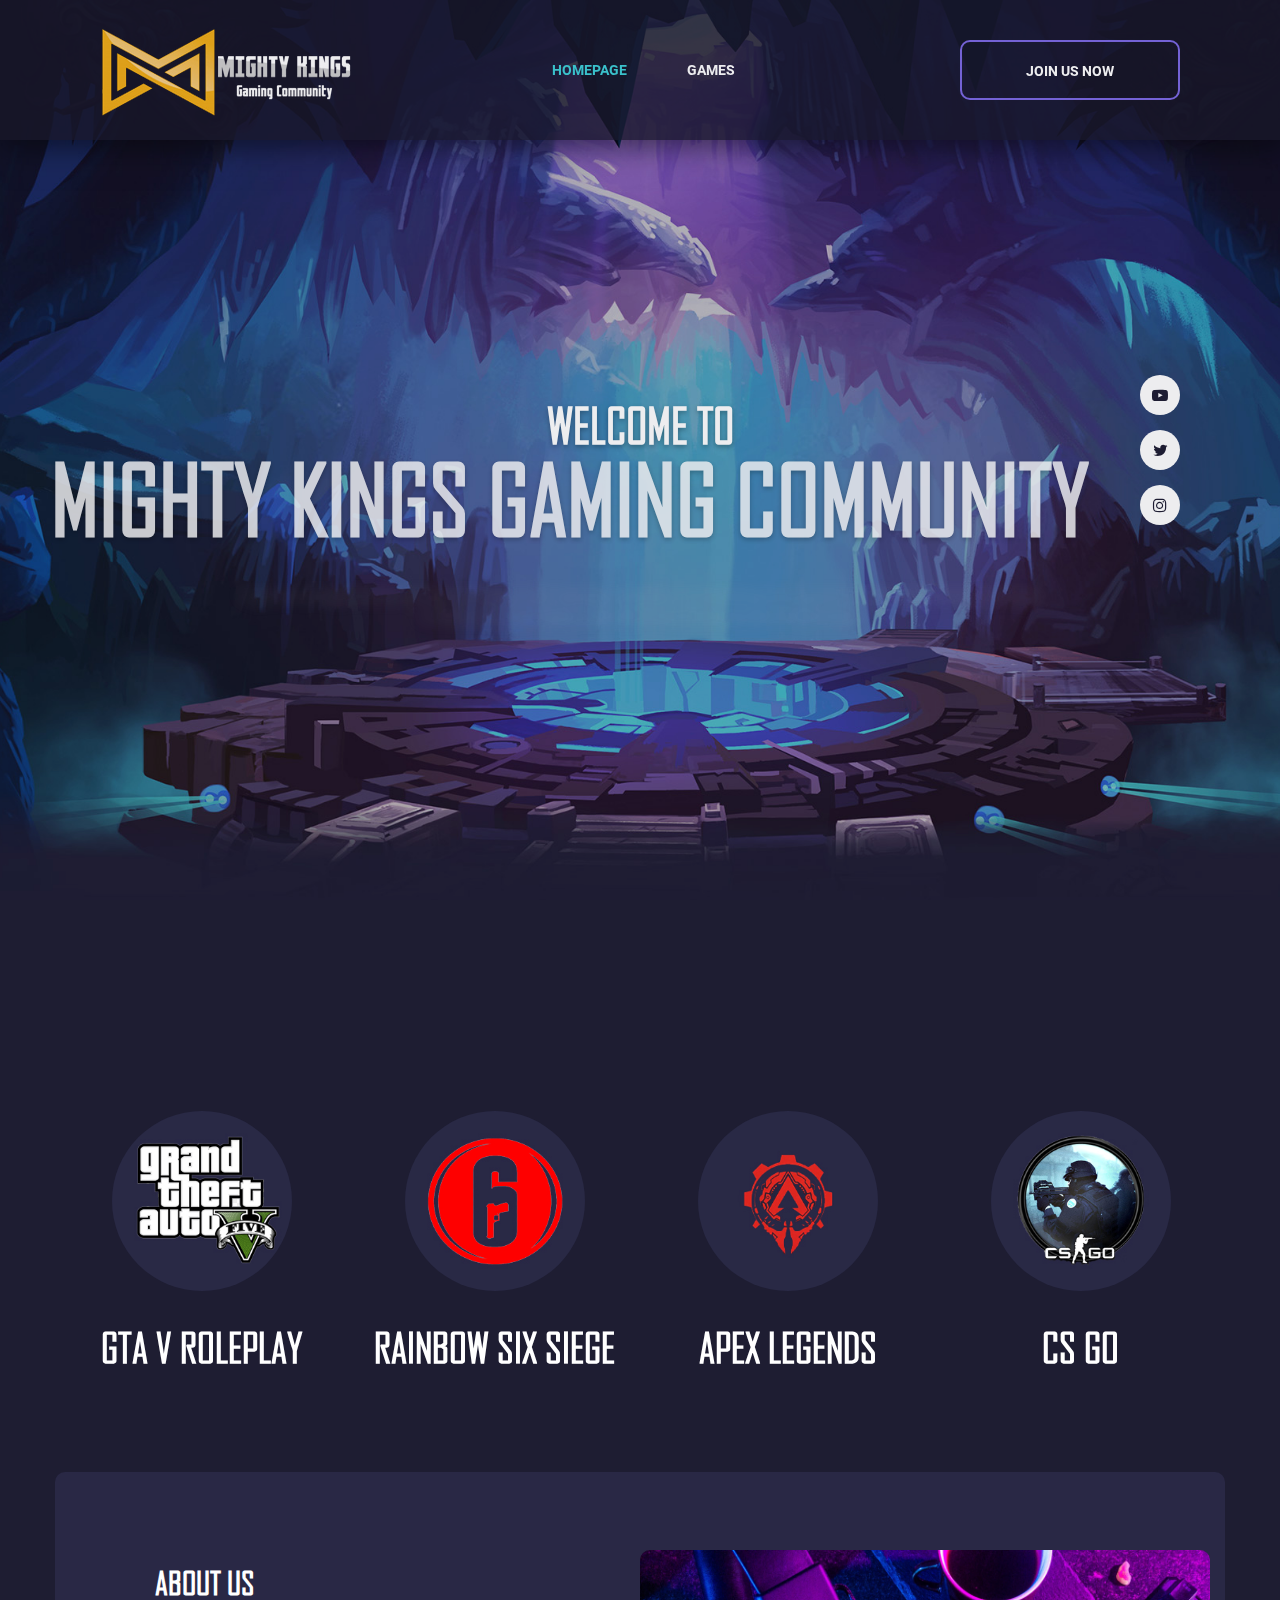
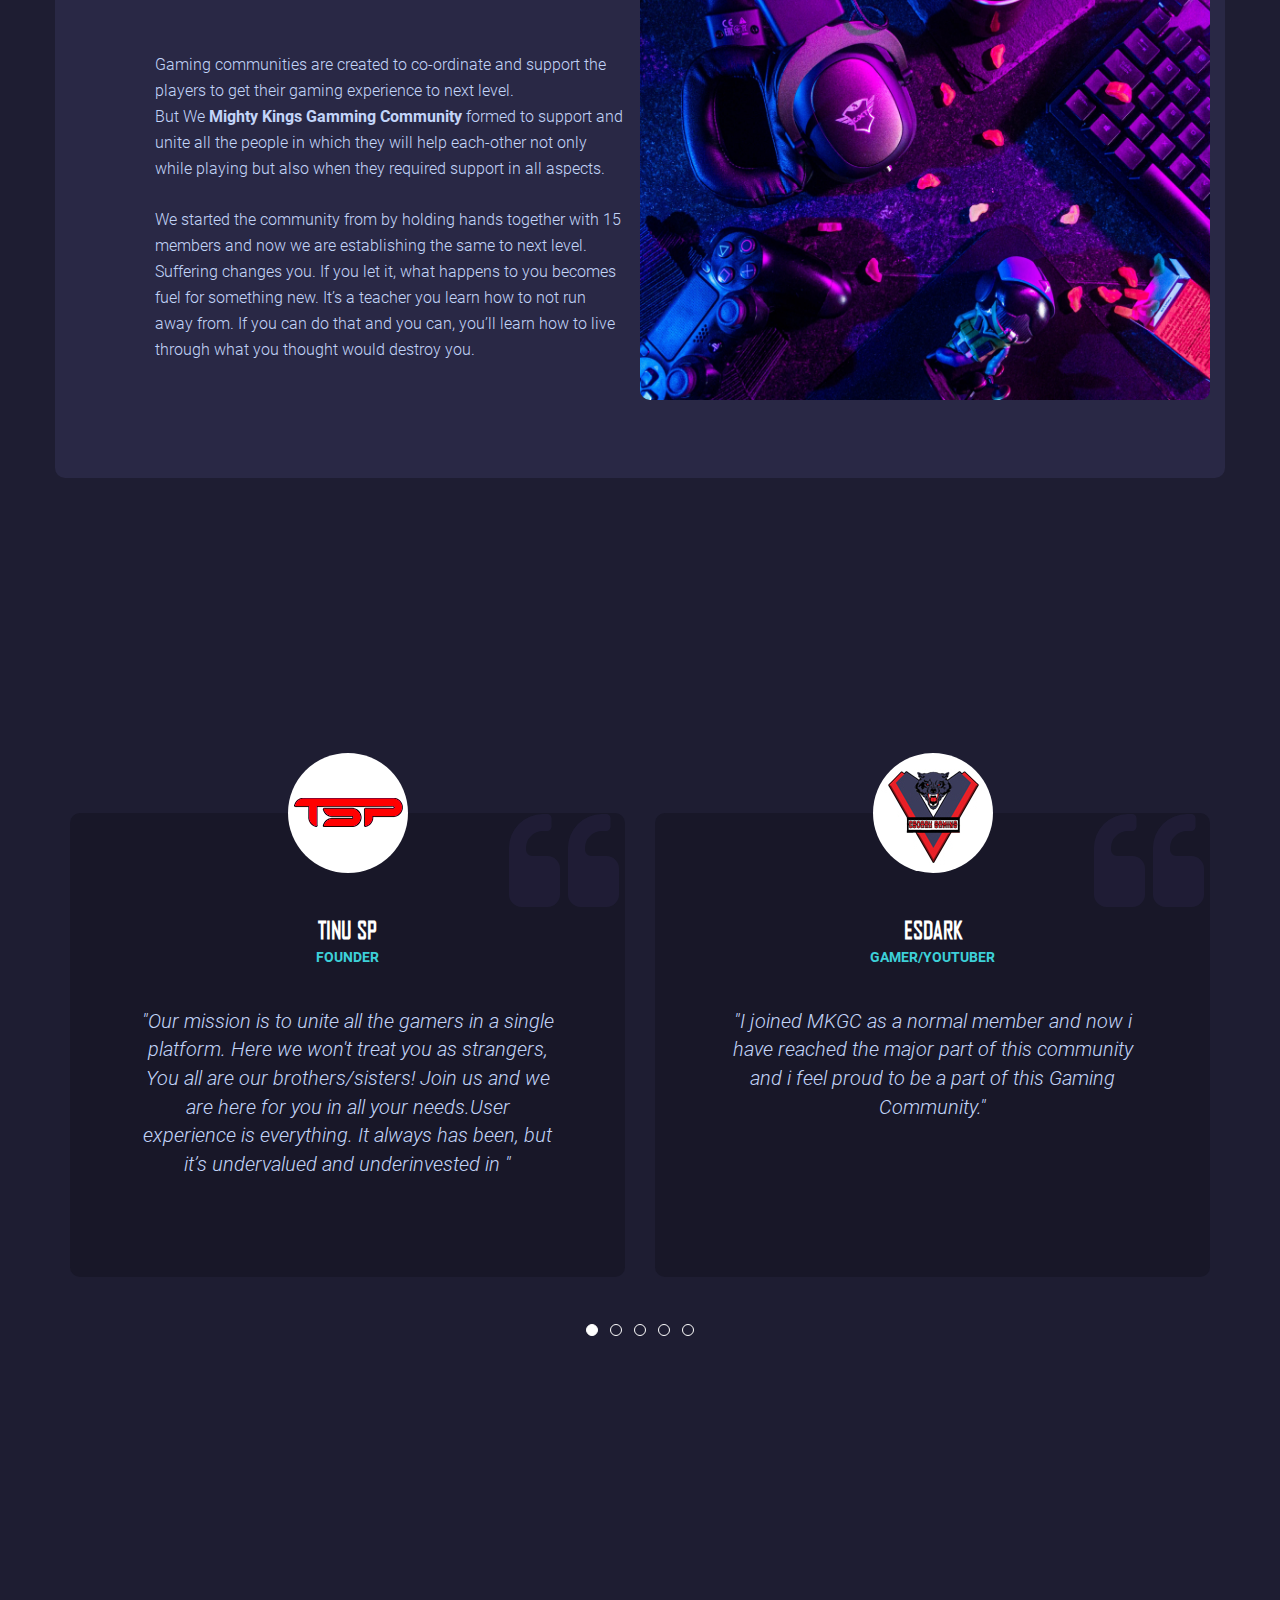
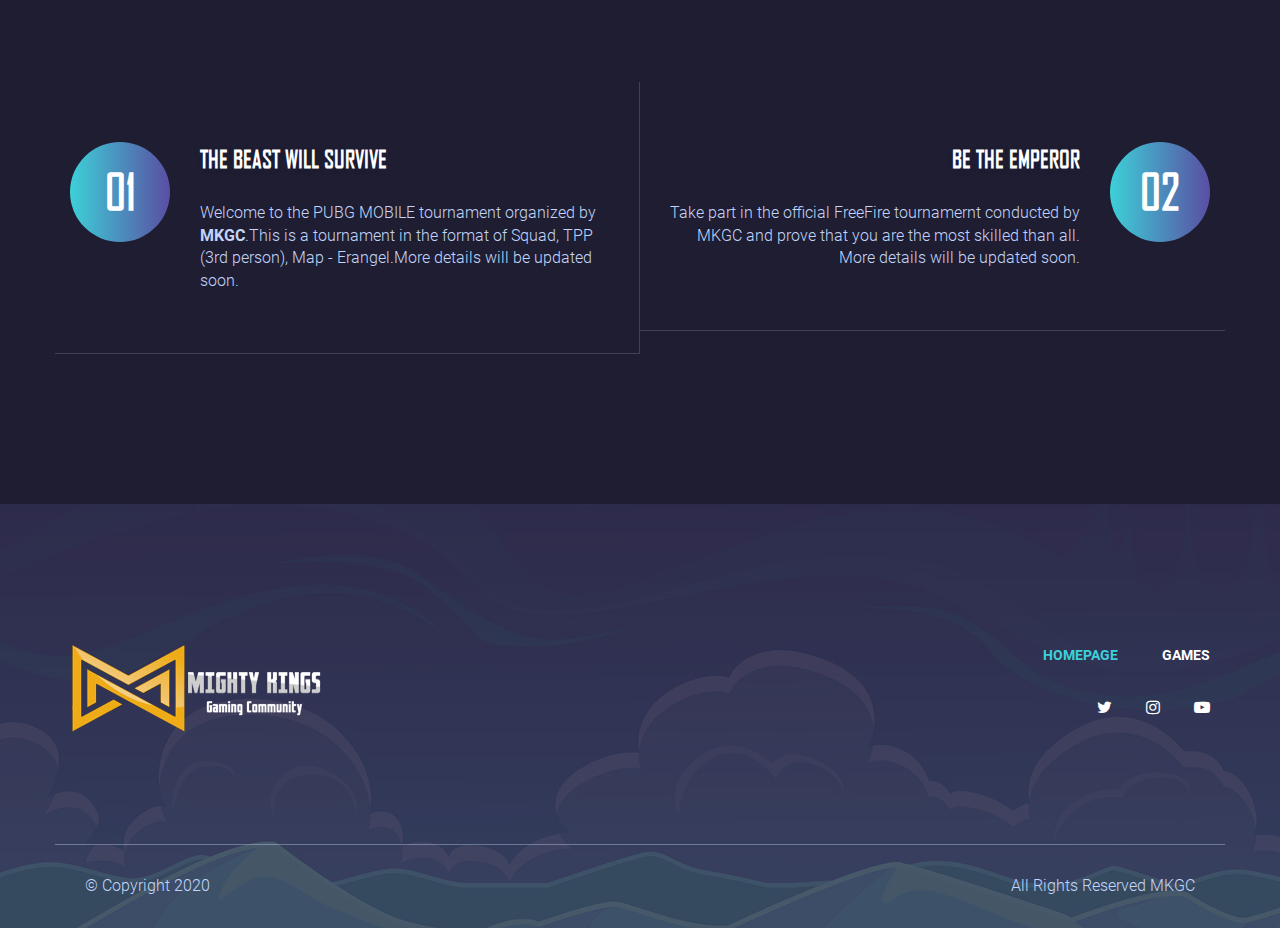
<file: index.html>
<!DOCTYPE html>
<html lang="en">

    

<head>
    <meta charset="UTF-8">
    <meta name="viewport" content="width=device-width, initial-scale=1.0">
    <meta http-equiv="X-UA-Compatible" content="ie=edge">
    <title>MIGHTY KINGS GAMING COMMUNITY</title>
    <!-- Favicon -->
    <link rel="icon" type="image/png" sizes="16x16" href="favicon-16x16.png" >
    <!-- Google Fonts -->
    <link href="css/css.css" rel="stylesheet">
    <link href="css/css_1.css" rel="stylesheet">
    <!-- Font Awesome CSS -->
    <link rel="stylesheet" href="css/font-awesome.min.css">
    <!-- Bootstrap-->
    <link rel="stylesheet" href="css/bootstrap.min.css">
    <!-- Style -->
    <link rel="stylesheet" href="css/style.css">
    <!-- Responsive Style -->
    <link rel="stylesheet" href="css/responsive.css">
    <!-- Animate CSS -->
    <link rel="stylesheet" href="css/animate.min.css">
    <!-- Light Box -->
    <link href="css/lightbox.css" rel="stylesheet">
    <!-- Video js -->
    <link href="css/video-js.css" rel="stylesheet">
    <!-- Datapicker -->
    <link href="css/daterangepicker.min.css" rel="stylesheet">
    <!-- Sliders -->
    <link rel="stylesheet" type="text/css" href="css/slick.css">
    <link rel="stylesheet" type="text/css" href="css/slick-theme.css">
    <link rel="stylesheet" type="text/css" href="css/normalize.min.css" media="screen, print">
    <link rel="stylesheet" type="text/css" href="css/smartslider.min.css" media="screen, print">
    <style type="text/css">
        .n2-ss-spinner-simple-white-container {
            position: absolute;
            top: 50%;
            left: 50%;
            margin: -20px;
            background: #fff;
            width: 20px;
            height: 20px;
            padding: 10px;
            border-radius: 50%;
            z-index: 1000;
        }

        .n2-ss-spinner-simple-white {
            outline: 1px solid RGBA(0, 0, 0, 0);
            width: 100%;
            height: 100%;
        }

        .n2-ss-spinner-simple-white:before {
            position: absolute;
            top: 50%;
            left: 50%;
            width: 20px;
            height: 20px;
            margin-top: -11px;
            margin-left: -11px;
        }

        .n2-ss-spinner-simple-white:not(:required):before {
            content: '';
            border-radius: 50%;
            border-top: 2px solid #333;
            border-right: 2px solid transparent;
            animation: n2SimpleWhite .6s linear infinite;
            -webkit-animation: n2SimpleWhite .6s linear infinite;
        }

        @keyframes n2SimpleWhite {
            to {
                transform: rotate(360deg);
            }
        }

        @-webkit-keyframes n2SimpleWhite {
            to {
                -webkit-transform: rotate(360deg);
            }
        }
    </style>
    <script type="text/javascript">
        window.N2PRO = 1;
        window.N2GSAP = 1;
        window.N2PLATFORM = "wordpress";
        (function () {
            var N = this;
            N.N2_ = N.N2_ || {
                r: [],
                d: []
            }, N.N2R = N.N2R || function () {
                N.N2_.r.push(arguments)
            }, N.N2D = N.N2D || function () {
                N.N2_.d.push(arguments)
            }
        }).call(window);
        if (!window.n2jQuery) {
            window.n2jQuery = {
                ready: function (cb) {
                    console.error('n2jQuery will be deprecated!');
                    N2R(['$'], cb);
                }
            }
        }
        window.nextend = {
            localization: {},
            ready: function (cb) {
                console.error('nextend.ready will be deprecated!');
                N2R('documentReady', function ($) {
                    cb.call(window, $)
                })
            }
        };
        window.N2SSPRO = 1;
        window.N2SS3C = "smartslider3";
        nextend.fontsLoaded = false;
        nextend.fontsLoadedActive = function () {
            nextend.fontsLoaded = true;
        };
        var fontData = {
            google: {
                families: ["Roboto:300,400:latin"]
            },
            active: function () {
                nextend.fontsLoadedActive()
            },
            inactive: function () {
                nextend.fontsLoadedActive()
            }
        };
        if (typeof WebFontConfig !== 'undefined') {
            var _WebFontConfig = WebFontConfig;
            for (var k in WebFontConfig) {
                if (k == 'active') {
                    fontData.active = function () {
                        nextend.fontsLoadedActive();
                        _WebFontConfig.active();
                    }
                } else if (k == 'inactive') {
                    fontData.inactive = function () {
                        nextend.fontsLoadedActive();
                        _WebFontConfig.inactive();
                    }
                } else if (k == 'google') {
                    if (typeof WebFontConfig.google.families !== 'undefined') {
                        for (var i = 0; i < WebFontConfig.google.families.length; i++) {
                            fontData.google.families.push(WebFontConfig.google.families[i]);
                        }
                    }
                } else {
                    fontData[k] = WebFontConfig[k];
                }
            }
        }
        if (typeof WebFont === 'undefined') {
            window.WebFontConfig = fontData;
        } else {
            WebFont.load(fontData);
        }
    </script>
    <script type="text/javascript" src="js/n2-j.min.js"></script>
    <script type="text/javascript" src="js/nextend-gsap.min.js"></script>
    <script type="text/javascript" src="js/nextend-frontend.min.js"></script>
    <script type="text/javascript" src="js/smartslider-frontend.min.js"></script>
    <script type="text/javascript" src="js/smartslider-simple-type-frontend.min.js"></script>
    <script type="text/javascript" src="js/nextend-webfontloader.min.js"></script>
    <script type="text/javascript">
        N2R('documentReady', function ($) {

            nextend.fontsDeferred = $.Deferred();
            if (nextend.fontsLoaded) {
                nextend.fontsDeferred.resolve();
            } else {
                nextend.fontsLoadedActive = function () {
                    nextend.fontsLoaded = true;
                    nextend.fontsDeferred.resolve();
                };
                var intercalCounter = 0;
                nextend.fontInterval = setInterval(function () {
                    if (intercalCounter > 3 || document.documentElement.className.indexOf('wf-active') !==
                        -1) {
                        nextend.fontsLoadedActive();
                        clearInterval(nextend.fontInterval);
                    }
                    intercalCounter++;
                }, 1000);
            }
        });
    </script>
</head>

<body>
    <!-- PRELOADER START -->
    <div class="loader-wrapper">
        <div class="cssload-loader">
            <div class="cssload-inner cssload-one"></div>
            <div class="cssload-inner cssload-two"></div>
            <div class="cssload-inner cssload-three"></div>
        </div>
    </div>

    
    <!-- PRELOADER END -->
    <!-- HEADER START -->
    <div class="header-line-wrapper">
        <header class="header-wrapper fixed-top plr100">
            <div class="table height-100p">
                <div class="table-row">
                    <div class="table-cell valign-middle text-left">
                        <a href="index.html" class="logo">
                            <img src="images/website.png" alt class="img-responsive inline-block">
                        </a>
                    </div>
                    <div class="table-cell valign-top text-center vm-sm">
                        <div class="main-menu">
                            <span class="toggle_menu">
                                <span></span>
                            </span>
                            <ul class="menu clearfix">
                                <li class="inline-block active">
                                    <a href="index.html">
                                        Homepage
                                    </a>
                                </li>
                                
                                
                                <li class="inline-block menu-item-has-children">
                                    <a>
                                        Games
                                    </a>
                                    <ul class="sub-menu">
                                        <li>
                                            <a href="subwebsites/mkrp/index.html" target="_blank">Mighty Kings Roleplay </a>
                                        </li>
                                    </ul>
                                </li>
                             
                               
                            </ul>
                        </div>
                    </div>
                    <div class="table-cell valign-top text-right">
                        <div class="right-bl">
                            <div class="search-wrapper inline-block valign-middle">
                                <i class="fa color-white fsize-28" aria-hidden="true"></i>
                                
                            </div>
                            <a href="https://discord.io/Mightykings" target="_blank" class="btn header-btn ml25 color-white hidden-sm hidden-xs">
                                Join us Now
                            </a>
                        </div>
                    </div>
                </div>
            </div>
        </header>
    </div>
    <!-- HEADER END -->
    <!-- SLIDER START -->
    <section class="main-slider">
        <style type="text/css">
            div#n2-ss-4 {
                width: 1200px;
                float: left;
                margin: 0px 0px 0px 0px;
            }

            html[dir="rtl"] div#n2-ss-4 {
                float: right;
            }

            div#n2-ss-4 .n2-ss-slider-1 {
                position: relative;
                padding-top: 0px;
                padding-right: 0px;
                padding-bottom: 0px;
                padding-left: 0px;
                height: 500px;
                border-style: solid;
                border-width: 0px;
                border-color: #3e3e3e;
                border-color: RGBA(62, 62, 62, 1);
                border-radius: 0px;
                background-clip: padding-box;
                background-repeat: repeat;
                background-position: 50% 50%;
                background-size: cover;
                background-attachment: scroll;
            }

            div#n2-ss-4 .n2-ss-slider-background-video-container {
                position: absolute;
                left: 0;
                top: 0;
                width: 100%;
                height: 100%;
                overflow: hidden;
            }

            div#n2-ss-4 .n2-ss-slider-2 {
                position: relative;
                width: 100%;
                height: 100%;
            }

            .x-firefox div#n2-ss-4 .n2-ss-slider-2 {
                opacity: 0.99999;
            }

            div#n2-ss-4 .n2-ss-slider-3 {
                position: relative;
                width: 100%;
                height: 100%;
                overflow: hidden;
                outline: 1px solid rgba(0, 0, 0, 0);
                z-index: 10;
            }

            div#n2-ss-4 .n2-ss-slide-backgrounds,
            div#n2-ss-4 .n2-ss-slider-3>.n-particles-js-canvas-el,
            div#n2-ss-4 .n2-ss-slider-3>.n2-ss-divider {
                position: absolute;
                left: 0;
                top: 0;
                width: 100%;
                height: 100%;
            }

            div#n2-ss-4 .n2-ss-slide-backgrounds {
                z-index: 10;
            }

            div#n2-ss-4 .n2-ss-slider-3>.n-particles-js-canvas-el {
                z-index: 12;
            }

            div#n2-ss-4 .n2-ss-slide-backgrounds>* {
                overflow: hidden;
            }

            div#n2-ss-4 .n2-ss-slide {
                position: absolute;
                top: 0;
                left: 0;
                width: 100%;
                height: 100%;
                z-index: 20;
                display: block;
                -webkit-backface-visibility: hidden;
            }

            div#n2-ss-4 .n2-ss-layers-container {
                position: relative;
                width: 1200px;
                height: 500px;
            }

            div#n2-ss-4 .n2-ss-parallax-clip>.n2-ss-layers-container {
                position: absolute;
                right: 0;
            }

            div#n2-ss-4 .n2-ss-slide {
                -webkit-perspective: 1000px;
                perspective: 1000px;
            }

            div#n2-ss-4 .n2-ss-slide-active {
                z-index: 21;
            }

            div#n2-ss-4 .n2-ss-button-container,
            div#n2-ss-4 .n2-ss-button-container a {
                display: inline-block;
            }

            div#n2-ss-4 .n2-ss-button-container.n2-ss-fullwidth,
            div#n2-ss-4 .n2-ss-button-container.n2-ss-fullwidth a {
                display: block;
            }

            div#n2-ss-4 .n2-ss-button-container.n2-ss-nowrap {
                white-space: nowrap;
            }

            div#n2-ss-4 .n2-ss-button-container a div {
                display: inline;
                font-size: inherit;
            }

            div#n2-ss-4 .n2-ss-button-container a>div {
                display: inline-flex;
                align-items: center;
                vertical-align: top;
            }

            div#n2-ss-4 .n2-ss-button-container i {
                font-size: 100%;
                vertical-align: baseline;
            }

            div#n2-ss-4 .n2-ss-button-container a[data-iconplacement="left"] i {
                margin-right: 0.3em;
            }

            div#n2-ss-4 .n2-ss-button-container a[data-iconplacement="right"] i {
                margin-left: 0.3em;
            }

            div#n2-ss-4 .n2-ss-control-bullet {
                visibility: hidden;
                text-align: center;
                justify-content: center;
            }

            div#n2-ss-4 .n2-ss-control-bullet-horizontal.n2-ss-control-bullet-fullsize {
                width: 100%;
            }

            div#n2-ss-4 .n2-ss-control-bullet-vertical.n2-ss-control-bullet-fullsize {
                height: 100%;
                flex-flow: column;
            }

            div#n2-ss-4 .nextend-bullet-bar {
                display: inline-flex;
                visibility: visible;
                align-items: center;
                flex-wrap: wrap;
            }

            div#n2-ss-4 .n2-bar-justify-content-left {
                justify-content: flex-start;
            }

            div#n2-ss-4 .n2-bar-justify-content-center {
                justify-content: center;
            }

            div#n2-ss-4 .n2-bar-justify-content-right {
                justify-content: flex-end;
            }

            div#n2-ss-4 .n2-ss-control-bullet-vertical>.nextend-bullet-bar {
                flex-flow: column;
            }

            div#n2-ss-4 .n2-ss-control-bullet-fullsize>.nextend-bullet-bar {
                display: flex;
            }

            div#n2-ss-4 .n2-ss-control-bullet-horizontal.n2-ss-control-bullet-fullsize>.nextend-bullet-bar {
                flex: 1 1 auto;
            }

            div#n2-ss-4 .n2-ss-control-bullet-vertical.n2-ss-control-bullet-fullsize>.nextend-bullet-bar {
                height: 100%;
            }

            div#n2-ss-4 .nextend-bullet-bar>div {
                display: inline-block;
                cursor: pointer;
                transition: background-color 0.4s;
                vertical-align: top;
            }

            div#n2-ss-4 .nextend-bullet-bar>div.n2-active {
                cursor: default;
            }

            div#n2-ss-4 div.n2-ss-bullet-thumbnail-container {
                position: absolute;
                opacity: 0;
                z-index: 10000000;
            }

            div#n2-ss-4 .n2-ss-bullet-thumbnail-container .n2-ss-bullet-thumbnail {
                background-size: cover;
                background-repeat: no-repeat;
                background-position: center;
            }

            div#n2-ss-4 .n2-ss-layer .n2-font-be0a516f76efd05e36733289aaf2a6de-hover {
                font-family: 'Roboto', 'Arial';
                color: #ffffff;
                font-size: 300%;
                text-shadow: none;
                line-height: 1;
                font-weight: 700;
                font-style: normal;
                text-decoration: none;
                text-align: center;
                letter-spacing: normal;
                word-spacing: normal;
                text-transform: uppercase;
                font-weight: 700;
                text-shadow: 0 2px 4.8px rgba(0, 0, 0, 0.3);
                font-family: "Agency FB";
            }

            div#n2-ss-4 .n2-ss-layer .n2-font-e5e826a3ba83ea69731d81df1c0fa84d-hover {
                font-family: 'Roboto', 'Arial';
                color: #ffffff;
                font-size: 600%;
                text-shadow: none;
                line-height: 1;
                font-weight: 700;
                font-style: normal;
                text-decoration: none;
                text-align: center;
                letter-spacing: normal;
                word-spacing: normal;
                text-transform: uppercase;
                font-weight: 700;
                text-shadow: 0 2px 4.8px rgba(0, 0, 0, 0.3);
                font-family: "Agency FB";
            }

            div#n2-ss-4 .n2-style-01ddb7ca1f625e69d1a2381951aa5192-heading {
                background: #ffffff;
                background: RGBA(255, 255, 255, 0);
                opacity: 1;
                padding: 0px 0px 0px 0px;
                box-shadow: none;
                border-width: 0px;
                border-style: solid;
                border-color: #000000;
                border-color: RGBA(0, 0, 0, 1);
                border-radius: 0px;
            }

            div#n2-ss-4 .n2-ss-layer .n2-font-7753338b51c1a1442e4b2825494fb15e-paragraph {
                font-family: 'Roboto', 'Arial';
                color: #ffffff;
                font-size: 87.5%;
                text-shadow: none;
                line-height: 1.5;
                font-weight: normal;
                font-style: normal;
                text-decoration: none;
                text-align: center;
                letter-spacing: normal;
                word-spacing: normal;
                text-transform: none;
                text-shadow: 0 2px 4.8px rgba(0, 0, 0, 0.3);
            }

            div#n2-ss-4 .n2-ss-layer .n2-font-7753338b51c1a1442e4b2825494fb15e-paragraph a,
            div#n2-ss-4 .n2-ss-layer .n2-font-7753338b51c1a1442e4b2825494fb15e-paragraph a:FOCUS {
                font-family: 'Roboto', 'Arial';
                color: #1890d7;
                font-size: 100%;
                text-shadow: none;
                line-height: 1.5;
                font-weight: normal;
                font-style: normal;
                text-decoration: none;
                text-align: center;
                letter-spacing: normal;
                word-spacing: normal;
                text-transform: none;
            }

            div#n2-ss-4 .n2-ss-layer .n2-font-7753338b51c1a1442e4b2825494fb15e-paragraph a:HOVER,
            div#n2-ss-4 .n2-ss-layer .n2-font-7753338b51c1a1442e4b2825494fb15e-paragraph a:ACTIVE {
                font-family: 'Roboto', 'Arial';
                color: #1890d7;
                font-size: 100%;
                text-shadow: none;
                line-height: 1.5;
                font-weight: normal;
                font-style: normal;
                text-decoration: none;
                text-align: center;
                letter-spacing: normal;
                word-spacing: normal;
                text-transform: none;
            }

            div#n2-ss-4 .n2-font-06be61400c1a4b339e67534a8a262348-link a {
                font-family: 'Roboto', 'Arial';
                color: #3dd0d8;
                font-size: 87.5%;
                text-shadow: none;
                line-height: 1.5;
                font-weight: 700;
                font-style: normal;
                text-decoration: none;
                text-align: center;
                letter-spacing: normal;
                word-spacing: normal;
                text-transform: uppercase;
                font-weight: 700;
                border-radius: 10px;
                box-shadow: 0 2px 4.8px 0.3px rgba(0, 0, 0, 0.3);
                transition: all 0.3s ease-out;
            }

            div#n2-ss-4 .n2-font-06be61400c1a4b339e67534a8a262348-link a:HOVER,
            div#n2-ss-4 .n2-font-06be61400c1a4b339e67534a8a262348-link a:ACTIVE,
            div#n2-ss-4 .n2-font-06be61400c1a4b339e67534a8a262348-link a:FOCUS {
                color: #ffffff;
            }

            div#n2-ss-4 .n2-style-588404275f372121297e39cfe0b03e24-heading {
                background: #ffffff;
                opacity: 1;
                padding: 19px 50px 19px 50px;
                box-shadow: none;
                border-width: 0px;
                border-style: solid;
                border-color: #000000;
                border-color: RGBA(0, 0, 0, 1);
                border-radius: 0px;
                transition: all 0.3s ease-out;
            }

            div#n2-ss-4 .n2-style-588404275f372121297e39cfe0b03e24-heading:Hover,
            div#n2-ss-4 .n2-style-588404275f372121297e39cfe0b03e24-heading:ACTIVE,
            div#n2-ss-4 .n2-style-588404275f372121297e39cfe0b03e24-heading:FOCUS {
                background: #3dd0d8;
            }

            div#n2-ss-4 .n2-ss-layer .n2-font-be0a516f76efd05e36733289aaf2a6de-hover {
                font-family: 'Roboto', 'Arial';
                color: #ffffff;
                font-size: 300%;
                text-shadow: none;
                line-height: 1;
                font-weight: 700;
                font-style: normal;
                text-decoration: none;
                text-align: center;
                letter-spacing: normal;
                word-spacing: normal;
                text-transform: uppercase;
                font-weight: 700;
                text-shadow: 0 2px 4.8px rgba(0, 0, 0, 0.3);
                font-family: "Agency FB";
            }

            div#n2-ss-4 .n2-ss-layer .n2-font-e5e826a3ba83ea69731d81df1c0fa84d-hover {
                font-family: 'Roboto', 'Arial';
                color: #ffffff;
                font-size: 600%;
                text-shadow: none;
                line-height: 1;
                font-weight: 700;
                font-style: normal;
                text-decoration: none;
                text-align: center;
                letter-spacing: normal;
                word-spacing: normal;
                text-transform: uppercase;
                font-weight: 700;
                text-shadow: 0 2px 4.8px rgba(0, 0, 0, 0.3);
                font-family: "Agency FB";
            }

            div#n2-ss-4 .n2-style-01ddb7ca1f625e69d1a2381951aa5192-heading {
                background: #ffffff;
                background: RGBA(255, 255, 255, 0);
                opacity: 1;
                padding: 0px 0px 0px 0px;
                box-shadow: none;
                border-width: 0px;
                border-style: solid;
                border-color: #000000;
                border-color: RGBA(0, 0, 0, 1);
                border-radius: 0px;
            }

            div#n2-ss-4 .n2-ss-layer .n2-font-7753338b51c1a1442e4b2825494fb15e-paragraph {
                font-family: 'Roboto', 'Arial';
                color: #ffffff;
                font-size: 87.5%;
                text-shadow: none;
                line-height: 1.5;
                font-weight: normal;
                font-style: normal;
                text-decoration: none;
                text-align: center;
                letter-spacing: normal;
                word-spacing: normal;
                text-transform: none;
                text-shadow: 0 2px 4.8px rgba(0, 0, 0, 0.3);
            }

            div#n2-ss-4 .n2-ss-layer .n2-font-7753338b51c1a1442e4b2825494fb15e-paragraph a,
            div#n2-ss-4 .n2-ss-layer .n2-font-7753338b51c1a1442e4b2825494fb15e-paragraph a:FOCUS {
                font-family: 'Roboto', 'Arial';
                color: #1890d7;
                font-size: 100%;
                text-shadow: none;
                line-height: 1.5;
                font-weight: normal;
                font-style: normal;
                text-decoration: none;
                text-align: center;
                letter-spacing: normal;
                word-spacing: normal;
                text-transform: none;
            }

            div#n2-ss-4 .n2-ss-layer .n2-font-7753338b51c1a1442e4b2825494fb15e-paragraph a:HOVER,
            div#n2-ss-4 .n2-ss-layer .n2-font-7753338b51c1a1442e4b2825494fb15e-paragraph a:ACTIVE {
                font-family: 'Roboto', 'Arial';
                color: #1890d7;
                font-size: 100%;
                text-shadow: none;
                line-height: 1.5;
                font-weight: normal;
                font-style: normal;
                text-decoration: none;
                text-align: center;
                letter-spacing: normal;
                word-spacing: normal;
                text-transform: none;
            }

            div#n2-ss-4 .n2-font-06be61400c1a4b339e67534a8a262348-link a {
                font-family: 'Roboto', 'Arial';
                color: #3dd0d8;
                font-size: 87.5%;
                text-shadow: none;
                line-height: 1.5;
                font-weight: 700;
                font-style: normal;
                text-decoration: none;
                text-align: center;
                letter-spacing: normal;
                word-spacing: normal;
                text-transform: uppercase;
                font-weight: 700;
                border-radius: 10px;
                box-shadow: 0 2px 4.8px 0.3px rgba(0, 0, 0, 0.3);
                transition: all 0.3s ease-out;
            }

            div#n2-ss-4 .n2-font-06be61400c1a4b339e67534a8a262348-link a:HOVER,
            div#n2-ss-4 .n2-font-06be61400c1a4b339e67534a8a262348-link a:ACTIVE,
            div#n2-ss-4 .n2-font-06be61400c1a4b339e67534a8a262348-link a:FOCUS {
                color: #ffffff;
            }

            div#n2-ss-4 .n2-style-588404275f372121297e39cfe0b03e24-heading {
                background: #ffffff;
                opacity: 1;
                padding: 19px 50px 19px 50px;
                box-shadow: none;
                border-width: 0px;
                border-style: solid;
                border-color: #000000;
                border-color: RGBA(0, 0, 0, 1);
                border-radius: 0px;
                transition: all 0.3s ease-out;
            }

            div#n2-ss-4 .n2-style-588404275f372121297e39cfe0b03e24-heading:Hover,
            div#n2-ss-4 .n2-style-588404275f372121297e39cfe0b03e24-heading:ACTIVE,
            div#n2-ss-4 .n2-style-588404275f372121297e39cfe0b03e24-heading:FOCUS {
                background: #3dd0d8;
            }

            div#n2-ss-4 .n2-ss-layer .n2-font-be0a516f76efd05e36733289aaf2a6de-hover {
                font-family: 'Roboto', 'Arial';
                color: #ffffff;
                font-size: 300%;
                text-shadow: none;
                line-height: 1;
                font-weight: 700;
                font-style: normal;
                text-decoration: none;
                text-align: center;
                letter-spacing: normal;
                word-spacing: normal;
                text-transform: uppercase;
                font-weight: 700;
                text-shadow: 0 2px 4.8px rgba(0, 0, 0, 0.3);
                font-family: "Agency FB";
            }

            div#n2-ss-4 .n2-ss-layer .n2-font-e5e826a3ba83ea69731d81df1c0fa84d-hover {
                font-family: 'Roboto', 'Arial';
                color: #ffffff;
                font-size: 600%;
                text-shadow: none;
                line-height: 1;
                font-weight: 700;
                font-style: normal;
                text-decoration: none;
                text-align: center;
                letter-spacing: normal;
                word-spacing: normal;
                text-transform: uppercase;
                font-weight: 700;
                text-shadow: 0 2px 4.8px rgba(0, 0, 0, 0.3);
                font-family: "Agency FB";
            }

            div#n2-ss-4 .n2-style-01ddb7ca1f625e69d1a2381951aa5192-heading {
                background: #ffffff;
                background: RGBA(255, 255, 255, 0);
                opacity: 1;
                padding: 0px 0px 0px 0px;
                box-shadow: none;
                border-width: 0px;
                border-style: solid;
                border-color: #000000;
                border-color: RGBA(0, 0, 0, 1);
                border-radius: 0px;
            }

            div#n2-ss-4 .n2-ss-layer .n2-font-7753338b51c1a1442e4b2825494fb15e-paragraph {
                font-family: 'Roboto', 'Arial';
                color: #ffffff;
                font-size: 87.5%;
                text-shadow: none;
                line-height: 1.5;
                font-weight: normal;
                font-style: normal;
                text-decoration: none;
                text-align: center;
                letter-spacing: normal;
                word-spacing: normal;
                text-transform: none;
                text-shadow: 0 2px 4.8px rgba(0, 0, 0, 0.3);
            }

            div#n2-ss-4 .n2-ss-layer .n2-font-7753338b51c1a1442e4b2825494fb15e-paragraph a,
            div#n2-ss-4 .n2-ss-layer .n2-font-7753338b51c1a1442e4b2825494fb15e-paragraph a:FOCUS {
                font-family: 'Roboto', 'Arial';
                color: #1890d7;
                font-size: 100%;
                text-shadow: none;
                line-height: 1.5;
                font-weight: normal;
                font-style: normal;
                text-decoration: none;
                text-align: center;
                letter-spacing: normal;
                word-spacing: normal;
                text-transform: none;
            }

            div#n2-ss-4 .n2-ss-layer .n2-font-7753338b51c1a1442e4b2825494fb15e-paragraph a:HOVER,
            div#n2-ss-4 .n2-ss-layer .n2-font-7753338b51c1a1442e4b2825494fb15e-paragraph a:ACTIVE {
                font-family: 'Roboto', 'Arial';
                color: #1890d7;
                font-size: 100%;
                text-shadow: none;
                line-height: 1.5;
                font-weight: normal;
                font-style: normal;
                text-decoration: none;
                text-align: center;
                letter-spacing: normal;
                word-spacing: normal;
                text-transform: none;
            }

            div#n2-ss-4 .n2-font-06be61400c1a4b339e67534a8a262348-link a {
                font-family: 'Roboto', 'Arial';
                color: #3dd0d8;
                font-size: 87.5%;
                text-shadow: none;
                line-height: 1.5;
                font-weight: 700;
                font-style: normal;
                text-decoration: none;
                text-align: center;
                letter-spacing: normal;
                word-spacing: normal;
                text-transform: uppercase;
                font-weight: 700;
                border-radius: 10px;
                box-shadow: 0 2px 4.8px 0.3px rgba(0, 0, 0, 0.3);
                transition: all 0.3s ease-out;
            }

            div#n2-ss-4 .n2-font-06be61400c1a4b339e67534a8a262348-link a:HOVER,
            div#n2-ss-4 .n2-font-06be61400c1a4b339e67534a8a262348-link a:ACTIVE,
            div#n2-ss-4 .n2-font-06be61400c1a4b339e67534a8a262348-link a:FOCUS {
                color: #ffffff;
            }

            div#n2-ss-4 .n2-style-588404275f372121297e39cfe0b03e24-heading {
                background: #ffffff;
                opacity: 1;
                padding: 19px 50px 19px 50px;
                box-shadow: none;
                border-width: 0px;
                border-style: solid;
                border-color: #000000;
                border-color: RGBA(0, 0, 0, 1);
                border-radius: 0px;
                transition: all 0.3s ease-out;
            }

            div#n2-ss-4 .n2-style-588404275f372121297e39cfe0b03e24-heading:Hover,
            div#n2-ss-4 .n2-style-588404275f372121297e39cfe0b03e24-heading:ACTIVE,
            div#n2-ss-4 .n2-style-588404275f372121297e39cfe0b03e24-heading:FOCUS {
                background: #3dd0d8;
            }

            div#n2-ss-4 .n2-style-2f5b33e7e6c0fd4c646594fe712ed299-dot {
                background: #000000;
                background: RGBA(0, 0, 0, 0);
                opacity: 1;
                padding: 20px 9px 20px 9px;
                box-shadow: none;
                border-width: 0px;
                border-style: solid;
                border-color: #000000;
                border-color: RGBA(0, 0, 0, 1);
                border-radius: 0px;
                transition: all 0.3s ease-out;
            }

            div#n2-ss-4 .n2-style-2f5b33e7e6c0fd4c646594fe712ed299-dot.n2-active,
            div#n2-ss-4 .n2-style-2f5b33e7e6c0fd4c646594fe712ed299-dot:HOVER {
                background: #ffffff;
                background: RGBA(255, 255, 255, 0);
                padding: 20px 9px 20px 9px;
                transition: all 0.3s ease-out;
            }

            div#n2-ss-4 .n2-style-3e702635329eba6b6b98a2cfe62c4664-simple {
                background: #ffffff;
                background: RGBA(255, 255, 255, 0);
                opacity: 1;
                padding: 0px 0px 0px 0px;
                box-shadow: none;
                border-width: 0px;
                border-style: solid;
                border-color: #ffffff;
                border-color: RGBA(255, 255, 255, 0);
                border-radius: 0px;
                transition: all 0.3s ease-out;
            }

            div#n2-ss-4 .n2-font-7b5c9760d048f32382e5cebedacdf830-dot,
            div#n2-ss-4 .n2-font-7b5c9760d048f32382e5cebedacdf830-dot:FOCUS {
                font-family: 'Agency FB';
                color: #ffffff;
                font-size: 150%;
                text-shadow: none;
                line-height: 1.2;
                font-weight: normal;
                font-style: normal;
                text-decoration: none;
                text-align: center;
                letter-spacing: normal;
                word-spacing: normal;
                text-transform: uppercase;
                font-weight: 700;
                opacity: 0.8;
                -webkit-writing-mode: vertical-rl;
                writing-mode: vertical-rl;
                transition: all 0.3s ease-out;
            }

            div#n2-ss-4 .n2-font-7b5c9760d048f32382e5cebedacdf830-dot.n2-active,
            div#n2-ss-4 .n2-font-7b5c9760d048f32382e5cebedacdf830-dot:HOVER,
            div#n2-ss-4 .n2-font-7b5c9760d048f32382e5cebedacdf830-dot:ACTIVE {
                color: #ffffff;
                font-size: 150%;
                opacity: 1;
                transition: all 0.3s ease-out;
            }
        </style>
        <div id="n2-ss-4-align" class="n2-ss-align">
            <div class="n2-padding">
                <div id="n2-ss-4" data-creator="Smart Slider 3" class="n2-ss-slider n2-ow n2-has-hover n2notransition n2-ss-load-fade " data-minFontSizedesktopPortrait="1" data-minFontSizedesktopLandscape="1" data-minFontSizetabletPortrait="1" data-minFontSizetabletLandscape="1" data-minFontSizemobilePortrait="1" data-minFontSizemobileLandscape="1" style="font-size: 16px;" data-fontsize="16">
                    <div class="n2-ss-slider-1 n2-ss-swipe-element n2-ow" style>
                        <div class="n2-ss-slider-2 n2-ow">
                            <div class="n2-ss-slider-3 n2-ow" style>

                                <div class="n2-ss-slide-backgrounds"></div>
                                <div data-first="1" data-slide-duration="0" data-id="15" style class="n2-ss-slide n2-ss-canvas n2-ow  n2-ss-slide-15">
                                    <div class="n2-ss-slide-background n2-ow" data-mode="fill">
                                        <img data-hash="7f12344252192edee35072e997e65114" data-desktop="images/slide-1.jpg" data-blur="0" data-opacity="100" data-x="50" data-y="50" src="images/slide-1.jpg" alt>
                                    </div>
                                    <div class="n2-ss-layers-container n2-ow" data-csstextalign="center" style>
                                        <div class="n2-ss-layer n2-ow" style="overflow:visible;" data-csstextalign="inherit" data-has-maxwidth="0" data-desktopportraitmaxwidth="0" data-cssselfalign="inherit" data-desktopportraitselfalign="inherit" data-pm="content" data-desktopportraitpadding="140|*|10|*|10|*|10|*|px+" data-desktopportraitinneralign="inherit" data-sstype="content" data-hasbackground="0" data-rotation="0" data-desktopportrait="1" data-desktoplandscape="1" data-tabletportrait="1" data-tabletlandscape="1" data-mobileportrait="1" data-mobilelandscape="1" data-adaptivefont="1" data-desktopportraitfontsize="100" data-plugin="rendered">
                                            <div class="n2-ss-section-main-content n2-ss-layer-content n2-ow" style="padding:8.75em 0.625em 0.625em 0.625em ;" data-verticalalign="center">
                                                <div class="n2-ss-layer n2-ow" style="margin:0em 0em 0em 0em ;overflow:visible;" data-pm="normal" data-desktopportraitmargin="0|*|0|*|0|*|0|*|px+" data-desktopportraitheight="0" data-has-maxwidth="0" data-desktopportraitmaxwidth="0" data-cssselfalign="inherit" data-desktopportraitselfalign="inherit" data-sstype="layer" data-rotation="0" data-animations="[base64]" data-desktopportrait="1" data-desktoplandscape="1" data-tabletportrait="1" data-tabletlandscape="1" data-mobileportrait="1" data-mobilelandscape="1" data-adaptivefont="0" data-desktopportraitfontsize="100" data-tabletportraitfontsize="80" data-mobileportraitfontsize="50" data-plugin="rendered">
                                                    <div id="n2-ss-4item1" class="n2-font-be0a516f76efd05e36733289aaf2a6de-hover   n2-ow" style="display:block;">Welcome to </div>
                                                </div>
                                                <div class="n2-ss-layer n2-ow" style="margin:0em 0em 0em 0em ;overflow:visible;" data-pm="normal" data-desktopportraitmargin="0|*|0|*|0|*|0|*|px+" data-desktopportraitheight="0" data-has-maxwidth="0" data-desktopportraitmaxwidth="0" data-cssselfalign="inherit" data-desktopportraitselfalign="inherit" data-sstype="layer" data-rotation="0" data-animations="[base64]" data-desktopportrait="1" data-desktoplandscape="1" data-tabletportrait="1" data-tabletlandscape="1" data-mobileportrait="1" data-mobilelandscape="1" data-adaptivefont="0" data-desktopportraitfontsize="100" data-tabletportraitfontsize="80" data-mobileportraitfontsize="50" data-plugin="rendered">
                                                    <div id="n2-ss-4item2" class="n2-font-e5e826a3ba83ea69731d81df1c0fa84d-hover n2-style-01ddb7ca1f625e69d1a2381951aa5192-heading   n2-ow" style="display:block;">MIGHTY KINGS GAMING COMMUNITY </div>
                                                </div>
                                                <div class="n2-ss-layer n2-ow" style="margin:2.5em 0em 0em 0em ;max-width: 955px;overflow:visible;" data-pm="normal" data-desktopportraitmargin="40|*|0|*|0|*|0|*|px+" data-desktopportraitheight="0" data-has-maxwidth="1" data-desktopportraitmaxwidth="955" data-cssselfalign="inherit" data-desktopportraitselfalign="inherit" data-sstype="layer" data-rotation="0" data-animations="eyJzcGVjaWFsWmVybyI6MCwiaW4iOlt7Im5hbWUiOiJCbHVyIiwiZGVsYXkiOjAuOCwib3BhY2l0eSI6MCwibjJibHVyIjoxMH1dfQ==" data-desktopportrait="1" data-desktoplandscape="1" data-tabletportrait="1" data-tabletlandscape="1" data-mobileportrait="1" data-mobilelandscape="1" data-adaptivefont="0" data-desktopportraitfontsize="100" data-tabletportraitfontsize="80" data-mobileportraitfontsize="90" data-plugin="rendered">
                                                    <div class="n2-ow n2-ow-all n2-ss-desktop n2-ss-mobile n2-ss-tablet">
                                                        <p class="n2-font-7753338b51c1a1442e4b2825494fb15e-paragraph   n2-ow">
                                                            "A game is an opportunity to focus our energy, with relentless optimism, at something we’re good at (or getting better at) and enjoy. 
                                                            <br>In other words, gameplay is the direct emotional opposite of depression"


                                                        </p>
                                                    </div>
                                                </div>
                                               
                                            </div>
                                        </div>
                                    </div>
                                </div>
                               
                                
                            </div>
                        </div>
                        <div data-ssleft="0+100" data-sstop="height/2-bulletheight/2" data-offset="100" class="n2-ss-widget n2-ss-widget-display-desktop n2-ss-widget-display-tablet n2-ss-widget-display-mobile  n2-flex n2-ss-control-bullet n2-ss-control-bullet-vertical" style="position: absolute;">
                            <div class="n2-style-3e702635329eba6b6b98a2cfe62c4664-simple  nextend-bullet-bar n2-ow n2-bar-justify-content-center">
                            </div>
                        </div>
                    </div>
                </div>
                <div class="n2-clear"></div>
                <div id="n2-ss-4-spinner" style="display: none;">
                    <div>
                        <div class="n2-ss-spinner-simple-white-container">
                            <div class="n2-ss-spinner-simple-white"></div>
                        </div>
                    </div>
                </div>
            </div>
        </div>
        <script type="text/javascript">
            N2R(["nextend-frontend", "smartslider-frontend", "nextend-gsap", "nextend-webfontloader",
                "smartslider-simple-type-frontend"
            ], function () {
                new N2Classes.SmartSliderSimple('#n2-ss-4', {
                    "admin": false,
                    "translate3d": 1,
                    "callbacks": "",
                    "background.video.mobile": 1,
                    "randomize": {
                        "randomize": 0,
                        "randomizeFirst": 0
                    },
                    "align": "normal",
                    "isDelayed": 0,
                    "load": {
                        "fade": 1,
                        "scroll": 0
                    },
                    "playWhenVisible": 1,
                    "playWhenVisibleAt": 0.5,
                    "responsive": {
                        "desktop": 1,
                        "tablet": 1,
                        "mobile": 1,
                        "onResizeEnabled": true,
                        "type": "fullpage",
                        "downscale": 1,
                        "upscale": 1,
                        "minimumHeight": -1,
                        "maximumHeight": -1,
                        "maximumSlideWidth": 3000,
                        "maximumSlideWidthLandscape": 3000,
                        "maximumSlideWidthTablet": 3000,
                        "maximumSlideWidthTabletLandscape": 3000,
                        "maximumSlideWidthMobile": 3000,
                        "maximumSlideWidthMobileLandscape": 3000,
                        "maximumSlideWidthConstrainHeight": 0,
                        "forceFull": 1,
                        "forceFullOverflowX": "body",
                        "forceFullHorizontalSelector": "body",
                        "constrainRatio": 1,
                        "verticalOffsetSelectors": "#wpadminbar",
                        "decreaseSliderHeight": 0,
                        "focusUser": 0,
                        "focusAutoplay": 0,
                        "deviceModes": {
                            "desktopPortrait": 1,
                            "desktopLandscape": 0,
                            "tabletPortrait": 1,
                            "tabletLandscape": 0,
                            "mobilePortrait": 1,
                            "mobileLandscape": 0
                        },
                        "normalizedDeviceModes": {
                            "unknownUnknown": ["unknown", "Unknown"],
                            "desktopPortrait": ["desktop", "Portrait"],
                            "desktopLandscape": ["desktop", "Portrait"],
                            "tabletPortrait": ["tablet", "Portrait"],
                            "tabletLandscape": ["tablet", "Portrait"],
                            "mobilePortrait": ["mobile", "Portrait"],
                            "mobileLandscape": ["mobile", "Portrait"]
                        },
                        "verticalRatioModifiers": {
                            "unknownUnknown": 1,
                            "desktopPortrait": 1,
                            "desktopLandscape": 1,
                            "tabletPortrait": 1,
                            "tabletLandscape": 1,
                            "mobilePortrait": 1,
                            "mobileLandscape": 1
                        },
                        "minimumFontSizes": {
                            "desktopPortrait": 1,
                            "desktopLandscape": 1,
                            "tabletPortrait": 1,
                            "tabletLandscape": 1,
                            "mobilePortrait": 1,
                            "mobileLandscape": 1
                        },
                        "ratioToDevice": {
                            "Portrait": {
                                "tablet": 0.7,
                                "mobile": 0.5
                            },
                            "Landscape": {
                                "tablet": 0,
                                "mobile": 0
                            }
                        },
                        "sliderWidthToDevice": {
                            "desktopPortrait": 1200,
                            "desktopLandscape": 1200,
                            "tabletPortrait": 840,
                            "tabletLandscape": 0,
                            "mobilePortrait": 600,
                            "mobileLandscape": 0
                        },
                        "basedOn": "combined",
                        "orientationMode": "width_and_height",
                        "scrollFix": 0,
                        "overflowHiddenPage": 0,
                        "desktopPortraitScreenWidth": 1200,
                        "tabletPortraitScreenWidth": 800,
                        "mobilePortraitScreenWidth": 440,
                        "tabletLandscapeScreenWidth": 800,
                        "mobileLandscapeScreenWidth": 440
                    },
                    "controls": {
                        "scroll": 0,
                        "drag": 1,
                        "touch": "horizontal",
                        "keyboard": 1,
                        "tilt": 0
                    },
                    "lazyLoad": 0,
                    "lazyLoadNeighbor": 0,
                    "blockrightclick": 0,
                    "maintainSession": 0,
                    "autoplay": {
                        "enabled": 1,
                        "start": 1,
                        "duration": 8000,
                        "autoplayToSlide": -1,
                        "autoplayToSlideIndex": -1,
                        "allowReStart": 0,
                        "pause": {
                            "click": 1,
                            "mouse": "0",
                            "mediaStarted": 1
                        },
                        "resume": {
                            "click": 0,
                            "mouse": "0",
                            "mediaEnded": 1,
                            "slidechanged": 0
                        }
                    },
                    "perspective": 1000,
                    "layerMode": {
                        "playOnce": 0,
                        "playFirstLayer": 1,
                        "mode": "skippable",
                        "inAnimation": "mainInEnd"
                    },
                    "parallax": {
                        "enabled": 1,
                        "mobile": 0,
                        "is3D": 0,
                        "animate": 1,
                        "horizontal": "mouse",
                        "vertical": "mouse",
                        "origin": "slider",
                        "scrollmove": "both"
                    },
                    "background.parallax.tablet": 0,
                    "background.parallax.mobile": 0,
                    "postBackgroundAnimations": 0,
                    "initCallbacks": [
                        "N2D(\"SmartSliderWidgetBulletTransition\",function(t,i){function e(i,e){this.slider=i,this.slider.started(t.proxy(this.start,this,e))}return e.prototype.start=function(i){if(this.slider.sliderElement.data(\"bullet\"))return!1;this.slider.sliderElement.data(\"bullet\",this),this.axis=\"horizontal\",this.offset=0,this.parameters=i,this.bar=this.slider.sliderElement.find(\".nextend-bullet-bar\");var e=\"universalclick\";if(\"mouseenter\"==i.action&&(e=\"mouseenter\"),this.originalDots=this.dots=this.bar.find(\"div\").on(e,t.proxy(this.onDotClick,this)),this.slider.isShuffled){for(var s=[],o=[],a=0;this.slider.realSlides.length>a;a++){var r=this.slider.realSlides[a];s.push(this.dots.get(r.originalIndex)),o.push(this.parameters.thumbnails[r.originalIndex]),i.numeric&&this.dots.eq(r.originalIndex).html(a+1)}this.originalDots=this.dots=t(s).appendTo(this.dots.parent()),this.parameters.thumbnails=o}if(this.slider.sliderElement.on({slideCountChanged:t.proxy(this.onSlideCountChanged,this),sliderSwitchTo:t.proxy(this.onSlideSwitch,this)}),this.slider.firstSlideReady.done(t.proxy(this.onFirstSlideSet,this)),0==i.overlay){var n=!1;switch(i.area){case 1:n=\"Top\";break;case 12:n=\"Bottom\";break;case 5:n=\"Left\",this.axis=\"vertical\";break;case 8:n=\"Right\",this.axis=\"vertical\"}n&&(this.offset=parseFloat(this.bar.data(\"offset\")),this.slider.responsive.addStaticMargin(n,this))}this.initThumbnails()},e.prototype.onFirstSlideSet=function(t){this.dots.eq(t.index).addClass(\"n2-active\")},e.prototype.onDotClick=function(i){this.slider.directionalChangeToReal(this.originalDots.index(i.currentTarget)),t(i.target).blur()},e.prototype.onSlideSwitch=function(t,i){this.dots.filter(\".n2-active\").removeClass(\"n2-active\"),this.dots.eq(i).addClass(\"n2-active\")},e.prototype.isVisible=function(){return this.bar.is(\":visible\")},e.prototype.getSize=function(){return\"horizontal\"==this.axis?this.bar.height()+this.offset:this.bar.width()+this.offset},e.prototype.initThumbnails=function(){this.parameters.thumbnails.length>0&&this.dots.each(t.proxy(function(i,e){\"\"!=this.parameters.thumbnails[i]&&t(e).on({universalenter:t.proxy(this.showThumbnail,this,i)},{leaveOnSecond:!0})},this))},e.prototype.showThumbnail=function(i,e){var s=this.getThumbnail(i);NextendTween.to(s,.3,{opacity:1}).play(),this.originalDots.eq(i).on(\"universalleave.thumbnailleave\",t.proxy(this.hideThumbnail,this,i,s))},e.prototype.hideThumbnail=function(t,i,e){e.stopPropagation(),this.originalDots.eq(t).off(\"universalleave.thumbnailleave\"),NextendTween.to(i,.3,{opacity:0,onComplete:function(){i.remove()}}).play()},e.prototype.getThumbnail=function(i){var e=this.originalDots.eq(i),s=this.slider.sliderElement.offset(),o=e.offset(),a=e.outerWidth(),r=e.outerHeight(),n=t(\"<div\/>\").append(t(\"<div\/>\").css({width:this.parameters.thumbnailWidth,height:this.parameters.thumbnailHeight,backgroundImage:'url(\"'+this.parameters.thumbnails[i]+'\")'}).addClass(\"n2-ss-bullet-thumbnail\")).addClass(this.parameters.thumbnailStyle).addClass(\"n2-ss-bullet-thumbnail-container\").appendTo(this.slider.sliderElement);switch(this.parameters.thumbnailPosition){case\"right\":n.css({left:o.left-s.left+a,top:o.top-s.top+r\/2-n.outerHeight(!0)\/2});break;case\"left\":n.css({left:o.left-s.left-n.outerWidth(!0),top:o.top-s.top+r\/2-n.outerHeight(!0)\/2});break;case\"top\":n.css({left:o.left-s.left+a\/2-n.outerWidth(!0)\/2,top:o.top-s.top-n.outerHeight(!0)});break;case\"bottom\":n.css({left:o.left-s.left+a\/2-n.outerWidth(!0)\/2,top:o.top-s.top+r})}return e.data(\"thumbnail\",n),n},e.prototype.onSlideCountChanged=function(i,e,s){this.dots=t();for(var o=0;this.originalDots.length>o;o++)o%s==0?this.dots=this.dots.add(this.originalDots.eq(o).css(\"display\",\"\")):this.originalDots.eq(o).css(\"display\",\"none\");this.parameters.numeric&&this.dots.each(function(t,i){i.innerHTML=t+1})},e});",
                        "new N2Classes.SmartSliderWidgetBulletTransition(this, {\"overlay\":true,\"area\":6,\"thumbnails\":[],\"action\":\"click\",\"numeric\":1});"
                    ],
                    "allowBGImageAttachmentFixed": false,
                    "bgAnimationsColor": "RGBA(51,51,51,1)",
                    "bgAnimations": 0,
                    "mainanimation": {
                        "type": "horizontal",
                        "duration": 800,
                        "delay": 0,
                        "ease": "easeOutQuad",
                        "parallax": 0,
                        "shiftedBackgroundAnimation": "auto"
                    },
                    "carousel": 1,
                    "dynamicHeight": 0
                });
            });
        </script>
        <div id="n2-ss-4-placeholder" style="position: relative;z-index:2;color:RGBA(0,0,0,0);max-height:3000px;">
            <img style="width: 100%; max-width:3000px; display: block;" class="n2-ow" src="[data-uri]" alt="Slider">
        </div>
        <div class="sl-social bg-white">
            <a href="https://www.youtube.com/channel/UCGRn5W0ifOoy5yseNrStGRA" target="_blank" class="social facebook">
                <i class="fa fa-youtube-play color-3" aria-hidden="true"></i>
            </a>
            <a href="https://twitter.com/MightyKings3" target="_blank" class="social twitter">
                <i class="fa fa-twitter color-3" aria-hidden="true"></i>
            </a>
            <a href="https://www.instagram.com/mightykingsgaming/" target="_blank" class="social google">
                <i class="fa fa-instagram color-3" aria-hidden="true"></i>

            </a>
        </div>
    </section>
    <!-- SLIDER END -->
    <!-- GAME SECTION START -->
    <section id="g_ames" class="game-section pt150 pb85">
        <div class="container">
            <div class="row">
                <div class="title-bl text-center wow fadeIn" data-wow-duration="2s">
                    <div class="title color-white">
                         Games
                    </div>
                    
                </div>
                <div class="tm-tabs tabs mt70">
                    <div class="tabs-nav">
                        <ul class="list-inline nav nav-tabs tabs-slider">
                            <li class=" col-lg-3 col-md-3">
                                <a href="subwebsites/mkrp/index.html" target="_blank" >
                                    <div class="img-wrap">
                                        <img src="images/g1.jpg" alt>
                                    </div>
                                    <div class="nav-header-bl mt25">
                                        <div class="nav-title color-white">
                                            GTA V Roleplay
                                        </div>
                                        
                                    </div>
                                </a>
                            </li>
                            
                            <li class="col-lg-3 col-md-3">
                                <a href="subwebsites/soon/index.html" target="_blank">
                                    <div class="img-wrap">
                                        <img src="images/g2.jpg" alt>
                                    </div>
                                    <div class="nav-header-bl mt25">
                                        <div class="nav-title color-white">
                                            rainbow six siege
                                        </div>
                                       
                                    </div>
                                </a>
                            </li>

                            <li class="col-lg-3 col-md-3">
                                <a href="subwebsites/soon/index.html" target="_blank" >
                                    <div class="img-wrap">
                                        <img src="images/g3.jpg" alt>
                                    </div>
                                    <div class="nav-header-bl mt25">
                                        <div class="nav-title color-white">
                                            Apex Legends
                                        </div>
                                        
                                    </div>
                                </a>
                            </li>
                            
                            <li class="col-lg-3 col-md-3">
                                <a href="subwebsites/soon/index.html" target="_blank">
                                    <div class="img-wrap">
                                        <img src="images/g4.jpg" alt>
                                    </div>
                                    <div class="nav-header-bl mt25">
                                        <div class="nav-title color-white">
                                            CS GO
                                        </div>
                                       
                                    </div>
                                </a>
                            </li>
                            <li class="col-lg-3 col-md-3">
                                <a href="subwebsites/soon/index.html" target="_blank">
                                    <div class="img-wrap">
                                        <img src="images/g5.jpg" alt>
                                    </div>
                                    <div class="nav-header-bl mt25">
                                        <div class="nav-title color-white">
                                            pubg
                                        </div>
                                        
                                    </div>
                                </a>
                            </li>

                            <li class="col-lg-3 col-md-3">
                                <a href="subwebsites/soon/index.html" target="_blank">
                                    <div class="img-wrap">
                                        <img src="images/g6.jpg" alt>
                                    </div>
                                    <div class="nav-header-bl mt25">
                                        <div class="nav-title color-white">
                                            ARK
                                        </div>
                                       
                                    </div>
                                </a>
                            </li>
                        </ul>
                    </div>
                    <div class="tab-content relative mt90">
                        <div class="tab-pane fade active in text-left clearfix" id="tab-item-1">
                            <div class="tab-info col-lg-6 col-md-12 col-sm-12 col-xs-12 ptb90 pl100 equal-height">
                                <div class="tab-head table uppercase fsize-14 fweight-700">
                                  
                                </div>
                                <div class="uppercase fsize-32 fweight-700 font-agency color-white lheight-normal">
                                    About Us
                                </div>
                                <div class="mt50 lheight-26 fweight-300">
                                    <p>Gaming communities are created to co-ordinate and support the players to get their gaming 
                                        experience to next level. <br> But We <b>Mighty Kings Gamming Community</b> formed to support and unite 
                                        all the people in which they will help each-other not only while playing but also when they 
                                        required support in all aspects.
                                    </p>We started the community from by holding hands together with 15 members and now we are 
                                        establishing the same to next level.
                                        Suffering changes you. If you let it, what happens to you becomes fuel for something new. 
                                        It’s a teacher you learn how to not run away from. If you can do that and you can, 
                                        you’ll learn how to live through what you thought would destroy you.
                                      
                                     </p>
                                </div>
                               
                            </div>
                            <div class="tab-img col-lg-6 col-md-12 col-sm-12 col-xs-12 pr0 equal-height">
                                <div class="image-bl">
                                    <img class="game-full-img" src="images/community.jpg" alt>
                                </div>
                            </div>
                        </div>
                        
                        
                        
                        
                    </div>
                </div>
            </div>
        </div>
    </section>
    <!-- GAME SECTION END -->
    <!-- BLOG SECTION START 
    <section class="blog-section ptb90">
        <div class="container">
            <div class="row">
                <div class="col-lg-12">
                    <div class="title-bl text-center wow fadeIn" data-wow-duration="2s">
                        <div class="title color-white">
                            Official youtubers
                        </div>
                        
                    </div>
                   
                </div>
            </div>
        </div>
        <div class="bg-wrapper each-element mt90 clearfix">
            <div class="container">
                <div class="row">
                    <div class="item col-lg-4 col-md-4 col-sm-12 col-sx-12">
                        <a href="/" class="item-wrap">
                            <div class="image">
                                <img src="images/blog-img-1.jpg" alt class="img-responsive">
                            </div>
                            <div class="item-info ">
                               
                                <div class="item-title mt20" data-trim="40">Cow biltong pork belly kielbasa shankle</div>
                                <div class="item-text mt25"></div>
                            </div>
                           
                        </a>
                    </div>
                    <div class="item col-lg-4 col-md-4 col-sm-12 col-sx-12">
                        <a href="/" class="item-wrap">
                            <div class="image">
                                <img src="images/blog-img-2.jpg" alt class="img-responsive">
                            </div>
                            <div class="item-info">
                                
                                <div class="item-title mt20" data-trim="40">Cow short ribs beef strip steak jowl</div>
                                <div class="item-text mt25 "> </div>
                            </div>
                            
                        </a>
                    </div>
                    <div class="item col-lg-4 col-md-4 col-sm-12 col-sx-12">
                        <a href="/" class="item-wrap">
                            <div class="image">
                                <img src="images/blog-img-3.jpg" alt class="img-responsive">
                            </div>
                            <div class="item-info">
                                
                                <div class="item-title mt20" data-trim="40">Boudin shankle pork belly turducken spare rib</div>
                                <div class="item-text mt25 "> </div>
                            </div>
                          
                        </a>
                    </div>
                </div>
            </div>
        </div>
    </section>
     BLOG SECTION END -->
    <!-- TESTIMONIAL SECTION START -->
    <section class="pt90 pb170">
        <div class="container">
            <div class="row">
                
                <div class="testimonial-slider testimonial-tpl mt100">
                   
                    <div class="col-lg-6 col-md-6 col-sm-12 col-xs-12">
                        <div class="slide-item">
                            <div class="author-img">
                                <img src="images/testimonial-author-2.png" alt>
                            </div>
                            <div class="text-center">
                                <i class="fa fa-quote-left" aria-hidden="true"></i>
                                <div class="fsize-24 fweight-700 color-white font-agency uppercase">
                                    TINU SP 
                                </div>
                                <div class="color-1 fsize-14 fweight-700 uppercase">
                                    founder
                                </div>
                                <div class="fsize-20 italic mt40">
                                    "Our mission is to unite all the gamers in a single platform. Here we won't treat you as 
                                    strangers, You all are our brothers/sisters! Join us and we are here for you in all your 
                                    needs.User experience is everything. It always has been, but it’s undervalued and underinvested in
                                    "
                                    <br><br>
                                    
                                </div>

                            </div>
                        </div>
                    </div>

                    <div class="col-lg-6 col-md-6 col-sm-12 col-xs-12">
                        <div class="slide-item">
                            <div class="author-img">
                                <img src="images/testimonial-author-1.jpg" alt>
                            </div>
                            <div class="text-center">
                                <i class="fa fa-quote-left" aria-hidden="true"></i>
                                <div class="fsize-24 fweight-700 color-white font-agency uppercase">
                                    ESDARK
                                </div>
                                <div class="color-1 fsize-14 fweight-700 uppercase">
                                    Gamer/Youtuber
                                </div>
                                <div class="fsize-20 italic mt40">
                                   "I joined MKGC as a normal member and now i have reached the major part of this 
                                   community and i feel proud to be a part of this Gaming Community."
                                   <br><br><br><br>
                                </div>
                            </div>
                        </div>
                    </div>
                    
                   
                    <div class="col-lg-6 col-md-6 col-sm-12 col-xs-12">
                        <div class="slide-item">
                            <div class="author-img">
                                <img src="images/testimonial-author-3.jpg" alt>
                            </div>
                            <div class="text-center">
                                <i class="fa fa-quote-left" aria-hidden="true"></i>
                                <div class="fsize-24 fweight-700 color-white font-agency uppercase">
                                    HARLEY QUINN
                                </div>
                                <div class="color-1 fsize-14 fweight-700 uppercase">
                                    Gamer
                                </div>
                                <div class="fsize-20 italic mt40">
                                    "In this community, we search through our pool of gamers in order to find 
                                     people who share our values and interests. We exchange information about one
                                     another, disclose and discuss our mutual interests, and sometimes we become 
                                     friends."
                                    <br><br>
                                </div>
                            </div>
                        </div>
                    </div>

                    <div class="col-lg-6 col-md-6 col-sm-12 col-xs-12">
                        <div class="slide-item">
                            <div class="author-img">
                                <img src="images/testimonial-author-4.jpg" alt>
                            </div>
                            <div class="text-center">
                                <i class="fa fa-quote-left" aria-hidden="true"></i>
                                <div class="fsize-24 fweight-700 color-white font-agency uppercase">
                                    deltapilot
                                </div>
                                <div class="color-1 fsize-14 fweight-700 uppercase">
                                    developer
                                </div>
                                <div class="fsize-20 italic mt40">
                                    "It’s very interesting and fun to work in this community. In this community, all members 
                                    are treated equally and the owners ensure that the members will get maximum support, 
                                    both technical and non-technical."
                                   <br><br><br>
                                </div>
                            </div>
                        </div>
                    </div>

                    <div class="col-lg-6 col-md-6 col-sm-12 col-xs-12">
                        <div class="slide-item">
                            <div class="author-img">
                                <img src="images/testimonial-author-5.jpg" alt>
                            </div>
                            <div class="text-center">
                                <i class="fa fa-quote-left" aria-hidden="true"></i>
                                <div class="fsize-24 fweight-700 color-white font-agency uppercase">
                                    jp
                                </div>
                                <div class="color-1 fsize-14 fweight-700 uppercase">
                                    founder/Youtuber
                                </div>
                                <div class="fsize-20 italic mt40">
                                    "You need three things to create a successful community: to start with good people, to make something people actually want, and to spend as much time for the people. Here we are officially giving this community to all of you. Enjoy each and every moment with us.
                                     and support our community."
                                   
                                </div>
                            </div>
                        </div>
                    </div>

                </div>
            </div>
        </div>
    </section>
    <!-- TESTIMONIAL SECTION END -->
   
    
    <!-- PRICE SECTION START 
    <section class="price ptb150">
        <div class="container">
            <div class="row">
                <div class="title-bl text-center wow fadeIn" data-wow-duration="2s">
                    <div class="title color-white">
                        Our Pricing Plans
                    </div>
                    <div class="subtitle">
                        Spesial Plans
                    </div>
                </div>
                <div class="mt90">
                    <div class="col-lg-4 col-md-4 col-sm-12 col-xs-12 wow fadeInLeft" data-wow-duration="2s">
                        <div class="item standart text-center">
                            <div class="ptb30 fsize-24 fweight-700 font-agency uppercase color-white">
                                Standard Plan
                            </div>
                            <div class="current-bl color-white pt25 pb20">
                                <div class="font-agency fweight-700 lheight-30">
                                    <span class="fsize-24">$</span>
                                    <span class="fsize-48">39</span>
                                    <span class="fsize-24">99</span>
                                </div>
                                <div class="fsize-14 uppercase fweight-700">
                                    Per mouth
                                </div>
                            </div>
                            <div class="price-content equal-height">
                                <div class="item-list">Pork Ground Found Biltong</div>
                                <div class="item-list">Capicola Sausage Beef Ribs</div>
                                <div class="item-list">Pork Doner Frankfurter</div>
                            </div>
                            <div class="text-center pb60">
                                <a href="#" class="btn border-btn color-white plr50 ptb19">Buy Plan Now</a>
                            </div>
                        </div>
                    </div>
                    <div class="col-lg-4 col-md-4 col-sm-12 col-xs-12 wow fadeInDown" data-wow-duration="1s">
                        <div class="item gold text-center">
                            <div class="ptb30 fsize-24 fweight-700 font-agency uppercase color-white">
                                Golden Plan
                            </div>
                            <div class="current-bl color-white pt25 pb20">
                                <div class="font-agency fweight-700 lheight-30">
                                    <span class="fsize-24">$</span>
                                    <span class="fsize-48">59</span>
                                    <span class="fsize-24">59</span>
                                </div>
                                <div class="fsize-14 uppercase fweight-700">
                                    Per mouth
                                </div>
                            </div>
                            <div class="price-content equal-height">
                                <div class="item-list">Doner Boudin Rump Picanha</div>
                                <div class="item-list">Leberkas Kevin Drumstick</div>
                                <div class="item-list">Beef Mignon Bresaola</div>
                            </div>
                            <div class="text-center pb60">
                                <a href="#" class="btn border-btn color-white plr50 ptb19">Buy Plan Now</a>
                            </div>
                        </div>
                    </div>
                    <div class="col-lg-4 col-md-4 col-sm-12 col-xs-12 wow fadeInRight" data-wow-duration="2s">
                        <div class="item platinum text-center">
                            <div class="ptb30 fsize-24 fweight-700 font-agency uppercase color-white">
                                Platinum Plan
                            </div>
                            <div class="current-bl color-white pt25 pb20">
                                <div class="font-agency fweight-700 lheight-30">
                                    <span class="fsize-24">$</span>
                                    <span class="fsize-48">89</span>
                                    <span class="fsize-24">39</span>
                                </div>
                                <div class="fsize-14 uppercase fweight-700">
                                    Per mouth
                                </div>
                            </div>
                            <div class="price-content equal-height">
                                <div class="item-list">Bresaola Shoulder Venison </div>
                                <div class="item-list">Frankfurter Cow Ribeye Kielbasa</div>
                                <div class="item-list">Cupim Drumstick Tail Pancetta</div>
                            </div>
                            <div class="text-center pb60">
                                <a href="#" class="btn border-btn color-white plr50 ptb19">Buy Plan Now</a>
                            </div>
                        </div>
                    </div>
                </div>
            </div>
        </div>
    </section> -->
    <!-- PRICE SECTION END -->
    <!-- FAQ SECTION START -->
    <section class="ptb150">
        <div class="container">
            <div class="row">
                <div class="title-bl text-center wow fadeIn" data-wow-duration="2s">
                    <div class="title color-white">
                        upcoming tournaments
                    </div>
                   
                </div>
              
            </div>
            <div class="row">
                <div class="faq-container mt90">
                    <div class="left-column-1 column col-lg-6 col-md-6 col-sm-12 col-xs-12">
                        <div class="table">
                            <div class="table-row">
                                <div class="counter-round table-cell valign-top">
                                    <div class="counter-bl">
                                        01
                                    </div>
                                </div>
                                <div class="counter-content table-cell valign-top">
                                    <div class="counter-title">The Beast will survive</div>
                                    <div class="counter-text mt25">
                                        Welcome to the PUBG MOBILE tournament organized by <b>MKGC</b>.This is a tournament in the format of Squad, TPP (3rd person), Map - Erangel.More details will be updated soon.
                                    </div>
                                </div>
                            </div>
                        </div>
                    </div>
                    <div class="right-column-2 column col-lg-6 col-md-6 col-sm-12 col-xs-12">
                        <div class="table">
                            <div class="table-row">
                                <div class="counter-content table-cell valign-top text-right">
                                    <div class="counter-title">be the emperor</div>
                                    <div class="counter-text mt25">
                                        Take part in the official FreeFire tournamernt conducted by MKGC and prove that you are the most skilled than all.<br>More details will be updated soon.
                                    </div>
                                </div>
                                <div class="counter-round table-cell valign-top">
                                    <div class="counter-bl">
                                        02
                                    </div>
                                </div>
                            </div>
                        </div>
                    </div>
                    
                </div>
            </div>
        </div>
    </section>
    <!-- FAQ SECTION END -->
   
    <!-- FOOTER START -->
    <footer class="footer">
        <div class="container">
            <div class="row mb110">
                <div class="col-lg-4 col-md-4 col-sm-12 col-xs-12">
                    <a href="index.html">
                        <img src="images/website.png" alt>
                    </a>
                </div>
                <div class="col-lg-8 col-md-8 col-sm-12 col-xs-12 text-right">
                    <ul class="footer-menu">
                        <li class="active">
                            <a href="index.html">
                                Homepage
                            </a>
                        </li>
                        <li>
                            <a>
                                Games
                            </a>
                        </li>
                        
                    </ul>
                    
                    <div class="social-content mt30">
                        
                        <div class="social-list">
                            <a href="https://twitter.com/MightyKings3" target="_blank">
                                <i class="fa fa-twitter" aria-hidden="true"></i>
                            </a>
                        </div>
                        <div class="social-list">
                            <a href="https://www.instagram.com/mightykingsgaming/" target="_blank">
                                <i class="fa fa-instagram" aria-hidden="true"></i>
                            </a>
                        </div>
                        <div class="social-list">
                            <a href="https://www.youtube.com/channel/UCGRn5W0ifOoy5yseNrStGRA" target="_blank">
                                <i class="fa fa-youtube-play" aria-hidden="true"></i>
                            </a>
                        </div>
                    </div>
                </div>
            </div>
            
            <div class="row">
                <div class="copyright ptb30 col-lg-12">
                    <div class="col-lg-6 col-md-6 col-sm-6 col-xs-12">
                        © Copyright 2020
                    </div>
                    <div class="col-lg-6 col-md-6 col-sm-6 col-xs-12 text-right">
                        All Rights Reserved MKGC
                    </div>
                </div>
            </div>
        </div>
    </footer>
    <!-- FOOTER END -->
    <a href="#" id="toTop" class="color-white">
        <i class="fa fa-angle-up fsize-14" aria-hidden="true"></i>
	</a>
    <!-- Scripts -->
    <script src="js/jquery-3.3.1.min.js"></script>
    <script src="js/bootstrap.min.js"></script>
    <script src="js/slick.min.js"></script>
    <script src="js/flexmenu.min.js"></script>
    <script src="js/jquery.matchHeight.js"></script>
    <script src="js/muuri.js"></script>
    <script src="js/jquery.vide.min.js"></script>
    <script src="js/jquery.paroller.min.js"></script>
    <script src="js/video.js"></script>
    <script src="js/jquery.inview.min.js"></script>
    <script src="js/progressbar.min.js"></script>
    <script src="js/lightbox.js"></script>
    <script src="js/moment.min.js"></script>
    <script src="js/jquery.daterangepicker.min.js"></script>
    <script src="js/wow.min.js"></script>
    <script src="js/script.js"></script>
</body>

</html>
</file>
<file: css/css.css>
@font-face {
  font-family: 'Roboto';
  font-style: italic;
  font-weight: 100;
  src: local('Roboto Thin Italic'), local('Roboto-ThinItalic'), url(../fonts/KFOiCnqEu92Fr1Mu51QrEzAdKg.ttf) format('truetype');
}
@font-face {
  font-family: 'Roboto';
  font-style: italic;
  font-weight: 300;
  src: local('Roboto Light Italic'), local('Roboto-LightItalic'), url(../fonts/KFOjCnqEu92Fr1Mu51TjASc6CsE.ttf) format('truetype');
}
@font-face {
  font-family: 'Roboto';
  font-style: italic;
  font-weight: 400;
  src: local('Roboto Italic'), local('Roboto-Italic'), url(../fonts/KFOkCnqEu92Fr1Mu51xIIzc.ttf) format('truetype');
}
@font-face {
  font-family: 'Roboto';
  font-style: italic;
  font-weight: 500;
  src: local('Roboto Medium Italic'), local('Roboto-MediumItalic'), url(../fonts/KFOjCnqEu92Fr1Mu51S7ACc6CsE.ttf) format('truetype');
}
@font-face {
  font-family: 'Roboto';
  font-style: italic;
  font-weight: 700;
  src: local('Roboto Bold Italic'), local('Roboto-BoldItalic'), url(../fonts/KFOjCnqEu92Fr1Mu51TzBic6CsE.ttf) format('truetype');
}
@font-face {
  font-family: 'Roboto';
  font-style: italic;
  font-weight: 900;
  src: local('Roboto Black Italic'), local('Roboto-BlackItalic'), url(../fonts/KFOjCnqEu92Fr1Mu51TLBCc6CsE.ttf) format('truetype');
}
@font-face {
  font-family: 'Roboto';
  font-style: normal;
  font-weight: 100;
  src: local('Roboto Thin'), local('Roboto-Thin'), url(../fonts/KFOkCnqEu92Fr1MmgVxIIzc.ttf) format('truetype');
}
@font-face {
  font-family: 'Roboto';
  font-style: normal;
  font-weight: 300;
  src: local('Roboto Light'), local('Roboto-Light'), url(../fonts/KFOlCnqEu92Fr1MmSU5fBBc9.ttf) format('truetype');
}
@font-face {
  font-family: 'Roboto';
  font-style: normal;
  font-weight: 400;
  src: local('Roboto'), local('Roboto-Regular'), url(../fonts/KFOmCnqEu92Fr1Mu4mxP.ttf) format('truetype');
}
@font-face {
  font-family: 'Roboto';
  font-style: normal;
  font-weight: 500;
  src: local('Roboto Medium'), local('Roboto-Medium'), url(../fonts/KFOlCnqEu92Fr1MmEU9fBBc9.ttf) format('truetype');
}
@font-face {
  font-family: 'Roboto';
  font-style: normal;
  font-weight: 700;
  src: local('Roboto Bold'), local('Roboto-Bold'), url(../fonts/KFOlCnqEu92Fr1MmWUlfBBc9.ttf) format('truetype');
}
@font-face {
  font-family: 'Roboto';
  font-style: normal;
  font-weight: 900;
  src: local('Roboto Black'), local('Roboto-Black'), url(../fonts/KFOlCnqEu92Fr1MmYUtfBBc9.ttf) format('truetype');
}
</file>
<file: css/css_1.css>
@font-face {
  font-family: 'Cabin';
  font-style: italic;
  font-weight: 400;
  src: local('Cabin Italic'), local('Cabin-Italic'), url(../fonts/u-4_0qWljRw-Pd81z_9Cmw.ttf) format('truetype');
}
@font-face {
  font-family: 'Cabin';
  font-style: italic;
  font-weight: 500;
  src: local('Cabin Medium Italic'), local('Cabin-MediumItalic'), url(../fonts/u-460qWljRw-Pd81xwxhiytOew.ttf) format('truetype');
}
@font-face {
  font-family: 'Cabin';
  font-style: italic;
  font-weight: 600;
  src: local('Cabin SemiBold Italic'), local('Cabin-SemiBoldItalic'), url(../fonts/u-460qWljRw-Pd81xyBmiytOew.ttf) format('truetype');
}
@font-face {
  font-family: 'Cabin';
  font-style: italic;
  font-weight: 700;
  src: local('Cabin Bold Italic'), local('Cabin-BoldItalic'), url(../fonts/u-460qWljRw-Pd81x0RniytOew.ttf) format('truetype');
}
@font-face {
  font-family: 'Cabin';
  font-style: normal;
  font-weight: 400;
  src: local('Cabin'), local('Cabin-Regular'), url(../fonts/u-4x0qWljRw-Pd8w__g.ttf) format('truetype');
}
@font-face {
  font-family: 'Cabin';
  font-style: normal;
  font-weight: 500;
  src: local('Cabin Medium'), local('Cabin-Medium'), url(../fonts/u-480qWljRw-PdfD3Ohluyw.ttf) format('truetype');
}
@font-face {
  font-family: 'Cabin';
  font-style: normal;
  font-weight: 600;
  src: local('Cabin SemiBold'), local('Cabin-SemiBold'), url(../fonts/u-480qWljRw-Pdfv2-hluyw.ttf) format('truetype');
}
@font-face {
  font-family: 'Cabin';
  font-style: normal;
  font-weight: 700;
  src: local('Cabin Bold'), local('Cabin-Bold'), url(../fonts/u-480qWljRw-PdeL2uhluyw.ttf) format('truetype');
}
</file>
<file: css/style.css>
/* ------------------------------------------ */
/*             TABLE OF CONTENTS
/* ------------------------------------------ */
/*   01 - General & Basic Styles    */
/*   02 - Header Styles             */
/*   03 - Game Section              */
/*   04 - Blog Section              */
/*   05 - Testimonial Section       */
/*   06 - Gallery Section           */
/*   07 - Stream Section            */
/*   08 - Price Section             */
/*   09 - FAQ Section               */
/*   10 - Registration Section      */
/*   11 - Footer Styles             */
/*   12 - About Page                */
/*   13 - 404 Page                  */
/*   14 - FAQ Page                  */
/*   15 - Team Page                 */
/*   16 - Single Team Page          */
/*   17 - Testimonials Page         */
/*   18 - Games Page                */
/*   19 - Single Games Page         */
/*   20 - Gallery Pages             */
/*   21 - Single image Page         */
/*   22 - Contact Page              */
/*   23 - Blog Page                 */
/*   24 - Post Page                 */
/* ==========================================================================
   01. GENERAL & BASIC STYLES
   ========================================================================== */
.color-1 {
  color: #3dd0d8; }

.color-2 {
  color: #c2d4f8; }

.color-3 {
  color: #1e1d32; }

.color-4 {
  color: #292845; }

.color-5 {
  color: #5c9ddd; }

.color-6 {
  color: #7c69e3; }

.color-7 {
  color: #00b4d6; }

.color-8 {
  color: #68dde3; }

.background-1 {
  background: #3dd0d8; }

.background-2 {
  background: #c2d4f8; }

.background-3 {
  background: #1e1d32; }

.background-4 {
  background: #292845; }

.background-5 {
  background: #5c9ddd; }

.background-6 {
  background: #7c69e3; }

.background-7 {
  background: #00b4d6; }

.background-8 {
  background: #68dde3; }

.background-gradient {
  background: linear-gradient(to right, #3dd0d8 0%, rgba(146, 82, 234, 0.64) 100%); }

@font-face {
  font-family: 'Agency Fb';
  src: url("../fonts/agency-fb.ttf");
  font-weight: 400;
  font-style: normal; }

.font-roboto {
  font-family: "Roboto", sans-serif; }

.font-agency {
  font-family: "Agency FB"; }

.italic {
  font-style: italic; }

.fsize-0 {
  font-size: 0px; }

.fsize-12 {
  font-size: 12px; }

.fsize-14 {
  font-size: 14px; }

.fsize-16 {
  font-size: 16px; }

.fsize-18 {
  font-size: 18px; }

.fsize-20 {
  font-size: 20px; }

.fsize-24 {
  font-size: 24px; }

.fsize-28 {
  font-size: 28px; }

.fsize-30 {
  font-size: 30px; }

.fsize-32 {
  font-size: 32px; }

.fsize-40 {
  font-size: 40px; }

.fsize-48 {
  font-size: 48px; }

.fsize-58 {
  font-size: 58px; }

.fsize-80 {
  font-size: 80px; }

.fweight-300 {
  font-weight: 300; }

.fweight-500 {
  font-weight: 500; }

.fweight-700 {
  font-weight: 700; }

.radius-offset {
  border-radius: 0 !important; }

.ws-20 {
  word-spacing: 20px; }

::-moz-selection {
  background: #3dd0d8;
  color: #fff; }

::selection {
  background: #3dd0d8;
  color: #fff; }

:focus::-webkit-input-placeholder {
  opacity: 0;
  transition: all 0.3s ease-out; }

:focus::-moz-placeholder {
  opacity: 0;
  transition: all 0.3s ease-out; }

:focus:-moz-placeholder {
  opacity: 0;
  transition: all 0.3s ease-out; }

:focus:-ms-input-placeholder {
  opacity: 0;
  transition: all 0.3s ease-out; }

/* Heading */
h1,
h2,
h3,
h4,
h5,
h6 {
  font-family: "Agency FB";
  font-weight: 700;
  color: #fff;
  text-transform: uppercase;
  margin: auto;
  line-height: inherit; }

.subheading {
  font-family: "Agency FB";
  font-size: 20px; }

ul,
ol {
  margin: 0;
  padding: 0; }

a {
  text-decoration: none; }
  a:hover {
    text-decoration: none; }
  a:focus {
    text-decoration: none;
    color: inherit !important; }

p {
  line-height: 26px;
  margin-bottom: 25px; }

h1 {
  font-size: 56px; }

h2 {
  font-size: 48px; }

h3 {
  font-size: 40px; }

h4 {
  font-size: 32px; }

h5 {
  font-size: 24px; }

h6 {
  font-size: 16px; }

img {
  max-width: 100%; }

.alignright {
  float: right;
  margin: 0 0 30px 30px; }

.alignleft {
  float: left;
  margin: 0 30px 30px 0; }

.uppercase {
  text-transform: uppercase; }

.align-left {
  float: left;
  margin-right: 40px;
  margin-bottom: 40px; }

.align-right {
  float: right;
  margin-left: 40px;
  margin-bottom: 40px; }

.td-none {
  text-decoration: none; }

.color-white {
  color: #fff; }

.color-whitei {
  color: #fff !important; }

.background-white {
  background-color: #fff; }

.relative {
  position: relative; }

.ohidden {
  overflow: hidden; }

.float-left {
  float: left; }

.float-right {
  float: right; }

.block {
  display: block; }

.inline-block {
  display: inline-block; }

.table {
  display: table;
  margin-bottom: 0; }

.table-row {
  display: table-row; }

.table-cell {
  display: table-cell; }

.valign-top {
  vertical-align: top; }

.valign-middle {
  vertical-align: middle; }

.valign-bottom {
  vertical-align: bottom; }

.width-100 {
  width: 100%; }

.height-100p {
  height: 100%; }

.height-600 {
  height: 600px; }

.lheight-normal {
  line-height: normal; }

.lheight-26 {
  line-height: 26px; }

.lheight-28 {
  line-height: 28px; }

.lheight-30 {
  line-height: 30px; }

.lheight-32 {
  line-height: 32px; }

.lheight-47 {
  line-height: 47px; }

.p30 {
  padding: 30px; }

.p40 {
  padding: 40px; }

.p60 {
  padding: 60px; }

.pl20 {
  padding-left: 20px; }

.plr40 {
  padding-left: 40px;
  padding-right: 40px; }

.plr50 {
  padding-left: 50px;
  padding-right: 50px; }

.plr60 {
  padding-left: 60px;
  padding-right: 60px; }

.plr100 {
  padding-left: 100px;
  padding-right: 100px; }

.pl0 {
  padding-left: 0; }

.pl100 {
  padding-left: 100px; }

.pr0 {
  padding-right: 0; }

.ptb19 {
  padding-top: 19px;
  padding-bottom: 19px; }

.ptb20 {
  padding-top: 20px;
  padding-bottom: 20px; }

.ptb30 {
  padding-top: 30px;
  padding-bottom: 30px; }

.ptb50 {
  padding-top: 50px;
  padding-bottom: 50px; }

.ptb90 {
  padding-top: 90px;
  padding-bottom: 90px; }

.ptb100 {
  padding-top: 100px;
  padding-bottom: 100px; }

.ptb120 {
  padding-top: 120px;
  padding-bottom: 120px; }

.ptb150 {
  padding-top: 30px;
  padding-bottom: 150px; }

.ptb170 {
  padding-top: 170px;
  padding-bottom: 170px; }

.pt10 {
  padding-top: 10px; }

.pt25 {
  padding-top: 25px; }

.pt85 {
  padding-top: 85px; }

.pt90 {
  padding-top: 90px; }

.pt150 {
  padding-top: 45px; }

.pt170 {
  padding-top: 170px; }

.pb20 {
  padding-bottom: 20px; }

.pb60 {
  padding-bottom: 60px; }

.pb85 {
  padding-bottom: 85px; }

.pb170 {
  padding-bottom: 170px; }

.m0 {
  margin: 0; }

.mlr-auto {
  margin-left: auto;
  margin-right: auto; }

.ml5 {
  margin-left: 5px; }

.ml15 {
  margin-left: 15px; }

.ml25 {
  margin-left: 25px; }

.ml30 {
  margin-left: 30px; }

.mt-80 {
  margin-top: -80px; }

.mt10 {
  margin-top: 10px; }

.mt15 {
  margin-top: 15px; }

.mt20 {
  margin-top: 20px; }

.mt25 {
  margin-top: 25px; }

.mt30 {
  margin-top: 30px; }

.mt40 {
  margin-top: 40px; }

.mt50 {
  margin-top: 50px; }

.mt60 {
  margin-top: 60px; }

.mt70 {
  margin-top: 70px; }

.mt80 {
  margin-top: 80px; }

.mt90 {
  margin-top: 90px; }

.mt100 {
  margin-top: 100px; }

.mt120 {
  margin-top: 120px; }

.mt150 {
  margin-top: 150px; }

.mb20 {
  margin-bottom: 20px; }

.mb30 {
  margin-bottom: 30px; }

.mb40 {
  margin-bottom: 40px; }

.mb110 {
  margin-bottom: 110px; }

.pointer {
  cursor: pointer; }

.text-gradient {
  background: linear-gradient(to right, #3dd0d8 0%, rgba(124, 105, 227, 0.64) 100%);
  -webkit-background-clip: text;
  -webkit-text-fill-color: transparent; }

.btn {
  border-radius: 10px;
  text-transform: uppercase;
  font-size: 14px;
  font-weight: 700;
  border: 0; }
  .btn.border-btn {
    border: 2px solid #fff;
    background: transparent;
    transition: all 0.3s ease-out; }
    .btn.border-btn:hover {
      background: #3dd0d8;
      border: 2px solid #3dd0d8;
      color: #fff;
      transition: all 0.3s ease-out; }
  .btn.header-btn {
    width: 220px;
    height: 60px;
    line-height: 59px;
    overflow: hidden;
    position: relative;
    z-index: 1;
    display: inline-block;
    padding: 0;
    color: #fff;
    border: 2px solid #7c69e3;
    transition: all 0.3s ease-out; }
    .btn.header-btn:hover {
      border: 2px solid #3dd0d8;
      background: #3dd0d8 !important;
      transition: all 0.3s ease-out; }
  .btn.gradient {
    background: linear-gradient(to right, #3dd0d8 0%, rgba(124, 105, 227, 0.64) 100%);
    transition: all 0.3s ease-out; }
    .btn.gradient:hover {
      background: #3dd0d8;
      color: #fff;
      transition: all 0.3s ease-out; }

.title-bl {
  position: relative;
  z-index: 3; }
  .title-bl .title {
    position: relative;
    font-family: "Agency FB";
    font-size: 60px;
    font-weight: 700;
    text-shadow: 0 2px 4.8px rgba(30, 29, 50, 0.3);
    text-transform: uppercase;
    /* padding-top: 25px;
    padding-bottom: 25px; */ }
    
   
  .title-bl .subtitle {
    position: absolute;
    top: 50%;
    left: 50%;
    z-index: 10;
    -webkit-transform: translate(-50%, -50%);
            transform: translate(-50%, -50%);
    opacity: 0.02;
    text-shadow: 0 2px 4.8px rgba(30, 29, 50, 0.3);
    color: #c2d4f8;
    font-family: "Agency FB";
    font-size: 88px;
    font-weight: 700;
    text-transform: uppercase;
    white-space: nowrap;
    width: 100%;
    overflow: hidden;
    text-overflow: ellipsis;
    /* line-height: 100%; */ }

   

.title-description {
  position: relative;
  z-index: 1; }

.sl-social {
  position: absolute;
  right: 100px;
  top: 50%;
  -webkit-transform: translateY(-50%);
          transform: translateY(-50%); }
  .sl-social.bg-white .social {
    background: #fff;
    border-radius: 50%; }
    .sl-social.bg-white .social:hover .fa {
      color: #3dd0d8;
      transition: all 0.3s ease-out; }
  .sl-social .social {
    display: block;
    width: 40px;
    height: 40px;
    line-height: 41px;
    margin: 15px 0;
    text-align: center; }
    .sl-social .social .fa {
      transition: all 0.3s ease-out; }

.page-name {
  padding: 235px 0 100px 0;
  background-image: url("../images/page-name.jpg");
  background-repeat: no-repeat;
  background-size: auto 120%; }
  .page-name .page-title {
    color: #fff;
    font-family: "Agency FB";
    font-size: 48px;
    font-weight: 700;
    text-transform: uppercase;
    text-align: center; }
  .page-name .breadcrumbs {
    text-align: center;
    font-size: 14px;
    font-weight: 700; }
    .page-name .breadcrumbs a {
      display: inline-block;
      padding: 0 12.5px;
      text-transform: uppercase;
      color: #fff;
      transition: all 0.3s ease-out; }
      .page-name .breadcrumbs a:hover {
        color: #3dd0d8;
        transition: all 0.3s ease-out; }
    .page-name .breadcrumbs span {
      text-transform: uppercase;
      color: #3dd0d8;
      padding: 0 12.5px; }

ul.list-1 {
  line-height: 30px; }
  ul.list-1 > li {
    list-style: none; }
    ul.list-1 > li:before {
      content: '\f00c';
      font: normal normal normal 14px/1 FontAwesome;
      font-weight: 400;
      margin-right: 20px; }
    ul.list-1 > li.color1:before {
      color: #3dd0d8; }
    ul.list-1 > li.color5:before {
      color: #5c9ddd; }

ol.list-2 {
  list-style: none;
  counter-reset: num; }
  ol.list-2 li {
    position: relative;
    padding: 0 0 0 25px;
    line-height: 30px; }
    ol.list-2 li:before {
      content: counter(num) ". ";
      counter-increment: num;
      position: absolute;
      left: 2px;
      top: 50%;
      -webkit-transform: translateY(-50%);
              transform: translateY(-50%);
      font-weight: 700;
      color: #3dd0d8; }

.default-tabs .nav-tabs {
  margin: 0;
  border-bottom: 4px solid #7c69e3; }
  .default-tabs .nav-tabs li {
    padding: 0; }
    .default-tabs .nav-tabs li a {
      border-radius: 10px 10px 0px 0px;
      border: 2px solid rgba(124, 105, 227, 0.4);
      border-bottom: none !important;
      padding: 19px 50px;
      margin-right: 1px;
      opacity: 0.7;
      color: #c2d4f8;
      line-height: normal;
      font-weight: 700;
      font-size: 14px;
      transition: all 0.3s ease-out; }
      .default-tabs .nav-tabs li a:hover {
        background-color: #7c69e3;
        color: #fff;
        opacity: 1;
        border-color: transparent;
        transition: all 0.3s ease-out; }
      .default-tabs .nav-tabs li a:focus {
        background-color: #7c69e3;
        outline: none; }
    .default-tabs .nav-tabs li.active a {
      background-color: #7c69e3;
      color: #fff;
      opacity: 1;
      border: 2px solid transparent; }
      .default-tabs .nav-tabs li.active a:hover {
        border-bottom: none !important;
        border: 2px solid transparent; }
      .default-tabs .nav-tabs li.active a:focus {
        border-bottom: none;
        border: 2px solid transparent; }

.default-tabs .tab-content .main-text {
  background: #292845;
  border-radius: 0px 0px 10px 10px; }

.progress-line {
  line-height: normal;
  margin-bottom: 25px; }
  .progress-line:last-child {
    margin-bottom: 0; }
  .progress-line .progress-title {
    font-size: 14px;
    font-weight: 700;
    text-transform: uppercase;
    opacity: 0.8; }
  .progress-line .progressbar-text {
    font-size: 14px;
    font-weight: 700;
    opacity: 0.8;
    color: #c2d4f8 !important;
    top: 0 !important;
    left: auto !important;
    right: 0 !important;
    -webkit-transform: none !important;
            transform: none !important; }

blockquote {
  background-color: #181728;
  border-radius: 10px;
  border: none;
  position: relative;
  max-width: 670px; }
  blockquote:before {
    content: "\f10d";
    color: #7c69e3;
    opacity: 0.07;
    font: normal normal normal 119px/1 FontAwesome;
    position: absolute;
    left: 50%;
    top: 50%;
    -webkit-transform: translate(-50%, -50%);
            transform: translate(-50%, -50%); }

.pagination-page .page-numbers {
  display: inline-block;
  vertical-align: middle;
  font-size: 13px;
  font-weight: 700;
  width: 60px;
  height: 60px;
  text-decoration: none;
  color: #fff;
  text-align: center;
  line-height: 59px;
  margin: 0 5px 5px 5px;
  background: #292845;
  border-radius: 10px;
  transition: all 0.2s ease-out; }
  .pagination-page .page-numbers.active {
    background: linear-gradient(to right, #3dd0d8 0%, rgba(146, 82, 234, 0.64) 100%); }
  .pagination-page .page-numbers:hover {
    background: linear-gradient(to right, #3dd0d8 0%, rgba(146, 82, 234, 0.64) 100%);
    transition: all 0.2s ease-out; }
  .pagination-page .page-numbers.dots:hover {
    color: #fff;
    background: #292845; }

.cssload-container {
  width: 100%;
  height: 30px;
  text-align: center; }

.cssload-double-torus {
  width: 30px;
  height: 30px;
  opacity: 0.5;
  margin: 0 auto;
  border: 7px double;
  border-radius: 50%;
  border-color: transparent rgba(104, 221, 227, 0.9) rgba(255, 255, 255, 0.9);
  -webkit-animation: cssload-spin 1140ms infinite linear;
          animation: cssload-spin 1140ms infinite linear; }

@-webkit-keyframes cssload-spin {
  100% {
    -webkit-transform: rotate(360deg);
            transform: rotate(360deg);
    transform: rotate(360deg); } }

@keyframes cssload-spin {
  100% {
    -webkit-transform: rotate(360deg);
            transform: rotate(360deg);
    transform: rotate(360deg); } }

.social-content.gradient .social-list {
  margin: 0;
  width: 50px;
  height: 50px;
  background: transparent;
  transition: all 0.3s ease-out;
  text-align: center;
  border-radius: 2px; }
  .social-content.gradient .social-list a .fa {
    line-height: 50px; }
  .social-content.gradient .social-list a:hover {
    color: #fff; }
  .social-content.gradient .social-list:hover {
    background: linear-gradient(to right, #3dd0d8 0%, rgba(146, 82, 234, 0.64) 100%);
    transition: all 0.3s ease-out; }

.social-content.color2 .social-list a {
  color: #c2d4f8;
  transition: all 0.3s ease-out; }
  .social-content.color2 .social-list a:hover {
    color: #7c69e3;
    transition: all 0.3s ease-out; }

.social-content .social-list {
  display: inline-block;
  vertical-align: middle;
  margin: 0 15px; }
  .social-content .social-list a {
    color: #fff;
    transition: all 0.3s ease-out; }
    .social-content .social-list a:hover {
      color: #7c69e3;
      transition: all 0.3s ease-out; }
  .social-content .social-list:first-child {
    margin-left: 0; }
  .social-content .social-list:last-child {
    margin-right: 0; }

.item.first .platform,
.item.first .fa,
.vertical-item.first .platform,
.vertical-item.first .fa {
  color: #3dd0d8; }

.item.second .platform,
.item.second .fa,
.vertical-item.second .platform,
.vertical-item.second .fa {
  color: #5c9ddd; }

.item.third .platform,
.item.third .fa,
.vertical-item.third .platform,
.vertical-item.third .fa {
  color: #7c69e3; }

/* FormStyler Modern */
.jq-selectbox {
  margin: 0 15px;
  width: 130px;
  background-color: #292845;
  border-radius: 10px;
  padding: 14px 20px; }
  .jq-selectbox .jq-selectbox__select .jq-selectbox__select-text {
    color: #c2d4f8; }
  .jq-selectbox .jq-selectbox__select .jq-selectbox__trigger-arrow {
    font: normal normal normal 14px/1 FontAwesome;
    text-rendering: auto;
    -webkit-font-smoothing: antialiased;
    -moz-osx-font-smoothing: grayscale;
    font-size: 10px;
    color: #c2d4f8;
    margin-top: 10px; }
    .jq-selectbox .jq-selectbox__select .jq-selectbox__trigger-arrow:before {
      content: "\f078"; }
  .jq-selectbox .jq-selectbox__dropdown {
    left: 0;
    top: 100%;
    background-color: #292845;
    color: #c2d4f8;
    border-radius: 10px;
    box-shadow: 3.5px 6.1px 30px rgba(0, 0, 0, 0.57); }
    .jq-selectbox .jq-selectbox__dropdown li {
      font-weight: normal;
      padding: 8px 10px 8px 30px; }
      .jq-selectbox .jq-selectbox__dropdown li:hover {
        background-color: #5c9ddd; }

/* DataTables */
body .dataTables_wrapper .dataTables_length label {
  font-weight: 300;
  color: #c2d4f8; }

body .dataTables_wrapper .dataTables_filter {
  margin-bottom: 75px; }
  body .dataTables_wrapper .dataTables_filter input {
    background-color: #292845;
    color: #c2d4f8;
    border: 0;
    height: 60px;
    padding: 0 28px;
    border-radius: 10px; }
    body .dataTables_wrapper .dataTables_filter input::-webkit-input-placeholder {
      color: #c2d4f8;
      text-transform: uppercase;
      font-style: italic;
      font-size: 14px;
      font-weight: normal; }
    body .dataTables_wrapper .dataTables_filter input::-moz-placeholder {
      color: #c2d4f8;
      text-transform: uppercase;
      font-style: italic;
      font-size: 14px;
      font-weight: normal; }
    body .dataTables_wrapper .dataTables_filter input:-moz-placeholder {
      color: #c2d4f8;
      text-transform: uppercase;
      font-style: italic;
      font-size: 14px;
      font-weight: normal; }
    body .dataTables_wrapper .dataTables_filter input:-ms-input-placeholder {
      color: #c2d4f8;
      text-transform: uppercase;
      font-style: italic;
      font-size: 14px;
      font-weight: normal; }

body .dataTables_wrapper .dTables {
  border-collapse: collapse;
  margin-bottom: 60px;
  border-bottom: 0 !important; }
  body .dataTables_wrapper .dTables th {
    border: 1px solid #292845;
    color: #fff;
    text-transform: uppercase;
    font-size: 14px;
    padding: 22px;
    background: transparent !important; }
  body .dataTables_wrapper .dTables tr {
    background: transparent !important; }
    body .dataTables_wrapper .dTables tr td {
      padding: 40px 25px;
      background-color: #292845 !important;
      border-left: 1px solid #292845;
      border-right: 1px solid #292845;
      border-top: 1px solid #1e1d32 !important; }

body .dataTables_wrapper .dataTables_info {
  color: #c2d4f8 !important;
  margin-bottom: 25px; }

body .dataTables_wrapper .dataTables_paginate .paginate_button {
  background-color: #292845 !important;
  height: 60px !important;
  line-height: 62px !important;
  min-width: 60px !important;
  padding: 0 5px !important;
  text-align: center !important;
  color: #fff !important;
  font-size: 14px !important;
  font-weight: 700 !important;
  border-radius: 10px !important;
  border: 0 !important;
  margin-left: 10px !important; }
  body .dataTables_wrapper .dataTables_paginate .paginate_button.current {
    background: linear-gradient(to right, #3dd0d8 0%, rgba(124, 105, 227, 0.64) 100%);
    color: #fff !important; }
  body .dataTables_wrapper .dataTables_paginate .paginate_button:hover {
    background: linear-gradient(to right, #3dd0d8 0%, rgba(124, 105, 227, 0.64) 100%); }

@media screen and (max-width: 768px) {
  body .dataTables_wrapper .dataTables_paginate .paginate_button {
    margin-bottom: 10px; } }

/* Nested lists */
.nested-lists {
  padding-left: 20px;
  margin: 0;
  list-style: none; }
  .nested-lists > li:before {
    content: "\f00c";
    display: inline-block;
    vertical-align: middle;
    font: normal normal normal 14px/1 FontAwesome;
    font-size: inherit;
    text-rendering: auto;
    -webkit-font-smoothing: antialiased;
    -moz-osx-font-smoothing: grayscale;
    margin-right: 15px;
    color: #3dd0d8; }
  .nested-lists > li > ul {
    padding-left: 60px; }
  .nested-lists li {
    margin-bottom: 20px; }
    .nested-lists li.active a {
      color: #5c9ddd; }
  .nested-lists a {
    color: #c2d4f8; }
  .nested-lists ul {
    padding-left: 30px;
    margin-top: 20px;
    list-style: none; }
    .nested-lists ul li:before {
      content: "\f111";
      display: inline-block;
      vertical-align: middle;
      font: normal normal normal 14px/1 FontAwesome;
      font-size: inherit;
      text-rendering: auto;
      -webkit-font-smoothing: antialiased;
      -moz-osx-font-smoothing: grayscale;
      margin-right: 15px;
      color: #5c9ddd;
      font-size: 5px; }
    .nested-lists ul li ul li:before {
      color: #7c69e3; }

/*   Preloader    */
.cssload-loader {
  position: relative;
  left: 50%;
  top: 50%;
  -webkit-transform: translate(-50%, -50%);
          transform: translate(-50%, -50%);
  width: 100px;
  height: 100px;
  -webkit-perspective: 780px;
          perspective: 780px; }

.cssload-inner {
  position: absolute;
  width: 100%;
  height: 100%;
  box-sizing: border-box;
  -o-box-sizing: border-box;
  -ms-box-sizing: border-box;
  -webkit-box-sizing: border-box;
  -moz-box-sizing: border-box;
  border-radius: 50%;
  -o-border-radius: 50%;
  -ms-border-radius: 50%;
  -webkit-border-radius: 50%;
  -moz-border-radius: 50%; }
  .cssload-inner.cssload-one {
    left: 0%;
    top: 0%;
    animation: cssload-rotate-one 1.15s linear infinite;
    -o-animation: cssload-rotate-one 1.15s linear infinite;
    -ms-animation: cssload-rotate-one 1.15s linear infinite;
    -webkit-animation: cssload-rotate-one 1.15s linear infinite;
    -moz-animation: cssload-rotate-one 1.15s linear infinite;
    border-bottom: 3px solid #f9a450; }
  .cssload-inner.cssload-two {
    right: 0%;
    top: 0%;
    animation: cssload-rotate-two 1.15s linear infinite;
    -o-animation: cssload-rotate-two 1.15s linear infinite;
    -ms-animation: cssload-rotate-two 1.15s linear infinite;
    -webkit-animation: cssload-rotate-two 1.15s linear infinite;
    -moz-animation: cssload-rotate-two 1.15s linear infinite;
    border-right: 3px solid #f9a450; }
  .cssload-inner.cssload-three {
    right: 0%;
    bottom: 0%;
    animation: cssload-rotate-three 1.15s linear infinite;
    -o-animation: cssload-rotate-three 1.15s linear infinite;
    -ms-animation: cssload-rotate-three 1.15s linear infinite;
    -webkit-animation: cssload-rotate-three 1.15s linear infinite;
    -moz-animation: cssload-rotate-three 1.15s linear infinite;
    border-top: 3px solid #f9a450; }

@keyframes cssload-rotate-one {
  0% {
    -webkit-transform: rotateX(35deg) rotateY(-45deg) rotateZ(0deg);
            transform: rotateX(35deg) rotateY(-45deg) rotateZ(0deg); }
  100% {
    -webkit-transform: rotateX(35deg) rotateY(-45deg) rotateZ(360deg);
            transform: rotateX(35deg) rotateY(-45deg) rotateZ(360deg); } }

@-webkit-keyframes cssload-rotate-one {
  0% {
    -webkit-transform: rotateX(35deg) rotateY(-45deg) rotateZ(0deg); }
  100% {
    -webkit-transform: rotateX(35deg) rotateY(-45deg) rotateZ(360deg); } }

@keyframes cssload-rotate-two {
  0% {
    -webkit-transform: rotateX(50deg) rotateY(10deg) rotateZ(0deg);
            transform: rotateX(50deg) rotateY(10deg) rotateZ(0deg); }
  100% {
    -webkit-transform: rotateX(50deg) rotateY(10deg) rotateZ(360deg);
            transform: rotateX(50deg) rotateY(10deg) rotateZ(360deg); } }

@-webkit-keyframes cssload-rotate-two {
  0% {
    -webkit-transform: rotateX(50deg) rotateY(10deg) rotateZ(0deg); }
  100% {
    -webkit-transform: rotateX(50deg) rotateY(10deg) rotateZ(360deg); } }

@keyframes cssload-rotate-three {
  0% {
    -webkit-transform: rotateX(35deg) rotateY(55deg) rotateZ(0deg);
            transform: rotateX(35deg) rotateY(55deg) rotateZ(0deg); }
  100% {
    -webkit-transform: rotateX(35deg) rotateY(55deg) rotateZ(360deg);
            transform: rotateX(35deg) rotateY(55deg) rotateZ(360deg); } }

@-webkit-keyframes cssload-rotate-three {
  0% {
    -webkit-transform: rotateX(35deg) rotateY(55deg) rotateZ(0deg); }
  100% {
    -webkit-transform: rotateX(35deg) rotateY(55deg) rotateZ(360deg); } }

#toTop {
  width: 60px;
  height: 60px;
  line-height: 60px;
  border-radius: 10px;
  background: linear-gradient(to right, #3dd0d8 0%, rgba(146, 82, 234, 0.64) 100%);
  position: fixed;
  bottom: 15px;
  right: 40px;
  font-weight: 700;
  text-align: center;
  display: none;
  z-index: 9999;
  transition: all 0.3s ease-out; }
  #toTop:hover {
    color: #fff;
    background: #3dd0d8;
    transition: all 0.3s ease-out; }

body {
  font-family: "Roboto", sans-serif;
  font-size: 16px;
  font-weight: 300;
  color: #c2d4f8;
  background-color: #1e1d32; }
  body .loader-wrapper {
    margin: 0;
    padding: 0;
    font-family: "Open Sans", sans-serif;
    font-size: 62.5%;
    width: 100vw;
    height: 100vh;
    background: #1e1d32; }
  body.no-scroll {
    overflow: hidden; }

.loader-wrapper {
  background: #fff;
  bottom: 0;
  left: 0;
  overflow: hidden;
  position: fixed;
  right: 0;
  top: 0;
  z-index: 9999999999; }

/* ==========================================================================
   02. HEADER STYLES
   ========================================================================== */
.header-line-wrapper {
  position: absolute;
  width: 100%;
  transition: all 0.3s ease-out; }
  .header-line-wrapper.affix-top header {
    background-color: #1e1d32;
    height: 100px;
    transition: all 0.3s ease-out; }
    .header-line-wrapper.affix-top header .logo img {
      max-width: 55%; }
    .header-line-wrapper.affix-top header .main-menu .menu > li {
      line-height: 100px; }
    .header-line-wrapper.affix-top header .right-bl .search-wrapper {
      line-height: 100px; }
  .header-line-wrapper.affix-top .fixed-top {
    position: fixed !important;
    top: 0;
    z-index: 150;
    transition: all 0.3s ease-out; }

header {
  background-color: rgba(24, 23, 40, 0.8);
  box-shadow: 3.5px 6.1px 30px rgba(0, 0, 0, 0.57);
  height: 140px; }
  header.header-wrapper {
    position: absolute;
    top: 0;
    width: 100%;
    z-index: 2;
    transition: all 0.3s ease-out; }
  header .main-menu .toggle_menu {
    display: none;
    position: relative;
    width: 60px;
    height: 60px;
    cursor: pointer;
    display: none;
    vertical-align: middle;
    transition: right 0.3s ease-in-out; }
    header .main-menu .toggle_menu:before,
    header .main-menu .toggle_menu span {
      left: 15px;
      top: 50%; }
    header .main-menu .toggle_menu span:after {
      opacity: 1;
      top: 8px; }
    header .main-menu .toggle_menu span:before {
      opacity: 1;
      top: -8px; }
    header .main-menu .toggle_menu:before,
    header .main-menu .toggle_menu span,
    header .main-menu .toggle_menu span:before,
    header .main-menu .toggle_menu span:after {
      display: block;
      width: 30px;
      position: absolute;
      background-color: #fff;
      content: '';
      left: 0;
      -webkit-transform: rotate(0deg);
              transform: rotate(0deg);
      transition: 0.3s ease-in-out;
      height: 2px; }
  header .main-menu .menu {
    list-style: none;
    display: inline-block; }
    header .main-menu .menu.open {
      height: 100%;
      top: 0;
      left: 0;
      right: 60px;
      background: #1e1d32;
      padding: 0 30px;
      overflow-y: auto;
      opacity: 1;
      visibility: visible;
      transition: all 0.3s ease-out; }
      header .main-menu .menu.open li {
        display: block;
        float: none;
        text-align: left;
        line-height: normal !important;
        margin: 14px 0; }
    header .main-menu .menu .flexMenu-viewMore .flexMenu-popup {
      position: absolute;
      left: 50%;
      -webkit-transform: translateX(-50%);
              transform: translateX(-50%);
      background: #1e1d32;
      border-radius: 0px 0px 10px 10px;
      padding: 20px 0; }
      header .main-menu .menu .flexMenu-viewMore .flexMenu-popup li {
        display: block;
        line-height: normal;
        padding: 0 40px;
        position: relative; }
        header .main-menu .menu .flexMenu-viewMore .flexMenu-popup li.menu-item-has-children .sub-menu {
          right: 100%;
          left: auto;
          top: -20px;
          -webkit-transform: none;
                  transform: none;
          border-radius: 10px 0 0 10px;
          opacity: 0;
          visibility: hidden;
          transition: all 0.3s ease-out; }
        header .main-menu .menu .flexMenu-viewMore .flexMenu-popup li.menu-item-has-children:hover .sub-menu {
          opacity: 1;
          visibility: visible; }
        header .main-menu .menu .flexMenu-viewMore .flexMenu-popup li:last-child a {
          border: none; }
        header .main-menu .menu .flexMenu-viewMore .flexMenu-popup li a {
          color: #fff;
          white-space: nowrap;
          padding: 20px 0;
          border-bottom: 1px solid rgba(255, 255, 255, 0.2);
          transition: all 0.3s ease-out; }
          header .main-menu .menu .flexMenu-viewMore .flexMenu-popup li a:hover {
            color: #3dd0d8;
            transition: all 0.3s ease-out; }
    header .main-menu .menu > li {
      line-height: 140px;
      float: left;
      margin: 0 30px;
      position: relative; }
      header .main-menu .menu > li:first-child {
        margin-left: 0; }
      header .main-menu .menu > li:last-child {
        margin-right: 0; }
      header .main-menu .menu > li .sub-menu {
        position: absolute;
        left: 50%;
        -webkit-transform: translateX(-50%);
                transform: translateX(-50%);
        list-style: none;
        background-color: #1e1d32;
        border-radius: 0px 0px 10px 10px;
        padding: 20px 0;
        will-change: transform;
        opacity: 0;
        visibility: hidden;
        transition: all 0.3s ease-out; }
        header .main-menu .menu > li .sub-menu li {
          line-height: normal;
          padding: 0 40px;
          position: relative; }
          header .main-menu .menu > li .sub-menu li:last-child a {
            border: none; }
          header .main-menu .menu > li .sub-menu li a {
            white-space: nowrap;
            padding: 20px 0;
            border-bottom: 1px solid rgba(255, 255, 255, 0.2); }
          header .main-menu .menu > li .sub-menu li:hover > a {
            color: #3dd0d8;
            transition: all 0.3s ease-out; }
          header .main-menu .menu > li .sub-menu li:hover .sub-menu {
            opacity: 1;
            visibility: visible;
            transition: all 0.3s ease-out; }
          header .main-menu .menu > li .sub-menu li .sub-menu {
            position: absolute;
            top: -20px;
            left: 100%;
            border-radius: 0px 10px 10px 0px;
            -webkit-transform: translateY(0);
                    transform: translateY(0);
            opacity: 0;
            visibility: hidden;
            transition: all 0.3s ease-out; }
      header .main-menu .menu > li:hover > a {
        color: #3dd0d8;
        transition: all 0.3s ease-out; }
      header .main-menu .menu > li:hover .sub-menu {
        opacity: 1;
        visibility: visible;
        transition: all 0.3s ease-out; }
      header .main-menu .menu > li.active a {
        color: #3dd0d8; }
      header .main-menu .menu > li a {
        display: block;
        height: 100%;
        text-transform: uppercase;
        color: #fff;
        font-family: "Roboto", sans-serif;
        font-size: 14px;
        font-weight: 700;
        transition: all 0.3s ease-out; }
  header .right-bl .search-wrapper {
    position: relative;
    line-height: 140px;
    cursor: pointer; }
    header .right-bl .search-wrapper:hover .search-content {
      opacity: 1;
      visibility: visible;
      transition: all 0.3s ease-out; }
  header .right-bl .fa-search {
    transition: all 0.3s ease-out; }
    header .right-bl .fa-search:hover {
      color: #3dd0d8;
      transition: all 0.3s ease-out; }
  header .right-bl .search-content {
    position: absolute;
    right: 0;
    opacity: 0;
    visibility: hidden;
    line-height: normal;
    transition: all 0.3s ease-out; }
    header .right-bl .search-content input {
      outline: none;
      background-color: #fff;
      border: none;
      padding: 20px 30px;
      text-transform: uppercase;
      font-size: 14px;
      color: #1e1d32;
      width: 360px;
      /* Firefox 19+ */
      /* Firefox 18- */ }
      header .right-bl .search-content input::-webkit-input-placeholder {
        color: #1e1d32;
        text-transform: uppercase;
        font-family: "Roboto", sans-serif;
        opacity: 0.5;
        font-style: italic;
        font-size: 14px; }
      header .right-bl .search-content input::-moz-placeholder {
        color: #1e1d32;
        text-transform: uppercase;
        font-family: "Roboto", sans-serif;
        opacity: 0.5;
        font-style: italic;
        font-size: 14px; }
      header .right-bl .search-content input:-moz-placeholder {
        color: #1e1d32;
        text-transform: uppercase;
        font-family: "Roboto", sans-serif;
        opacity: 0.5;
        font-style: italic;
        font-size: 14px; }
      header .right-bl .search-content input:-ms-input-placeholder {
        color: #1e1d32;
        text-transform: uppercase;
        font-family: "Roboto", sans-serif;
        opacity: 0.5;
        font-style: italic;
        font-size: 14px; }
    header .right-bl .search-content button {
      width: 60px;
      height: 100%;
      font-size: 14px;
      border: none;
      position: absolute;
      right: 0;
      top: 0;
      background-image: linear-gradient(to right, #3dd0d8 0%, rgba(124, 105, 227, 0.64) 100%); }

.main-slider .n2-active {
  -webkit-transform: scale(1.2);
          transform: scale(1.2);
  transition: all 0.3s ease-out; }

/* ==========================================================================
   03. GAME SECTION
   ========================================================================== */
.game-section {
  position: relative;
  z-index: 2; }

.slick-arrow {
  position: absolute;
  top: 50%;
  -webkit-transform: translateY(-50%);
          transform: translateY(-50%);
  font-size: 28px;
  color: #68dde3;
  cursor: pointer; }
  .slick-arrow.fa-angle-left {
    left: -60px; }
  .slick-arrow.fa-angle-right {
    right: -60px; }

.tm-tabs .nav-tabs {
  border-bottom: none;
  margin: 0; }
  .tm-tabs .nav-tabs li {
    text-align: center;
    outline: none; }
    .tm-tabs .nav-tabs li.active > a,
    .tm-tabs .nav-tabs li.active > a:hover,
    .tm-tabs .nav-tabs li.active > a:focus {
      background-color: transparent;
      border: none; }
    .tm-tabs .nav-tabs li.active .nav-title {
      color: #3dd0d8; }
    .tm-tabs .nav-tabs li.active .img-wrap:after {
      opacity: 1;
      visibility: visible; }
    .tm-tabs .nav-tabs li.active:hover .nav-title {
      color: #fff; }
    .tm-tabs .nav-tabs li a {
      outline: none;
      text-decoration: none;
      display: block;
      margin-right: 0;
      padding: 10px 0px;
      border: none; }
      .tm-tabs .nav-tabs li a:hover {
        background-color: transparent;
        border: none; }
        .tm-tabs .nav-tabs li a:hover .nav-title {
          color: #3dd0d8;
          transition: all 0.3s ease-out; }
      .tm-tabs .nav-tabs li a .img-wrap {
        width: 180px;
        height: 180px;
        display: inline-block;
        border-radius: 50%;
        overflow: hidden;
        position: relative; }
        .tm-tabs .nav-tabs li a .img-wrap:after {
          content: '';
          position: absolute;
          left: 0;
          right: 0;
          top: 0;
          bottom: 0;
          opacity: 0;
          visibility: hidden;
          background-image: linear-gradient(to right, rgba(0, 180, 214, 0.64) 0%, rgba(124, 105, 227, 0.64) 100%); }
      .tm-tabs .nav-tabs li a .nav-header-bl {
        text-transform: uppercase; }
        .tm-tabs .nav-tabs li a .nav-header-bl .nav-title {
          font-family: "Agency FB";
          font-size: 40px;
          font-weight: 700;
          line-height: normal;
          white-space: nowrap;
          width: 100%;
          overflow: hidden;
          text-overflow: ellipsis;
          transition: all 0.3s ease-out; }
          .tm-tabs .nav-tabs li a .nav-header-bl .nav-title:hover {
            color: #3dd0d8;
            transition: all 0.3s ease-out; }
        .tm-tabs .nav-tabs li a .nav-header-bl .date {
          color: #c2d4f8;
          font-size: 14px;
          font-weight: 700;
          line-height: normal; }

.tm-tabs .tab-content {
  background-color: #292845;
  border-radius: 10px; }
  .tm-tabs .tab-content .game-full-img {
    width: 570px;
    height: 450px;
    background-size: cover;
    background-position: center center;
    border-radius: 10px;
    overflow: hidden;
    max-width: 100%; }
  .tm-tabs .tab-content .image-bl {
    position: absolute;
    top: 50%;
    right: -60px;
    -webkit-transform: translateY(-50%);
            transform: translateY(-50%); }

.rating .fa {
  color: #f9a450;
  cursor: pointer; }

/* ==========================================================================
   04. BLOG SECTION
   ========================================================================== */
.blog-section {
  position: relative; }
  .blog-section .bg-wrapper {
    position: relative; }
    .blog-section .bg-wrapper:before {
      content: '';
      position: absolute;
      top: -887px;
      left: 0;
      width: 100%;
      height: 1150px;
      background: url("../images/section-bg.png") no-repeat;
      background-size: cover; }
  .blog-section .item-wrap {
    display: block; }
    .blog-section .item-wrap .image {
      position: relative;
      border-radius: 10px 10px 0 0;
      overflow: hidden; }
      .blog-section .item-wrap .image img {
        width: 100%; }
      .blog-section .item-wrap .image:after {
        content: '';
        position: absolute;
        left: 0;
        right: 0;
        top: 0;
        bottom: 0;
        opacity: 0;
        visibility: hidden;
        background: linear-gradient(to right, #3dd0d8 0%, rgba(124, 105, 227, 0.64) 100%);
        transition: all 0.3s ease-out; }
    .blog-section .item-wrap:hover .image:after {
      opacity: 0.6;
      visibility: visible;
      transition: all 0.3s ease-out; }
    .blog-section .item-wrap:hover .item-info .platform {
      color: #5c9ddd;
      transition: all 0.3s ease-out; }
    .blog-section .item-wrap:hover .item-info .item-title {
      color: #3dd0d8;
      transition: all 0.3s ease-out; }
    .blog-section .item-wrap:hover .author-comment .fa {
      color: #5c9ddd;
      transition: all 0.3s ease-out; }
  .blog-section .item-info {
    background-color: #292845;
    padding: 60px 60px 0 60px; }
    .blog-section .item-info .platform {
      transition: all 0.3s ease-out; }
    .blog-section .item-info .item-title {
      color: #fff;
      font-size: 24px;
      font-weight: 700;
      font-family: "Agency FB";
      text-transform: uppercase;
      line-height: 28px;
      transition: all 0.3s ease-out; }
    .blog-section .item-info .item-text {
      color: #c2d4f8;
      font-size: 16px;
      font-weight: 300;
      padding-bottom: 60px; }
  .blog-section .author-comment {
    background-color: #292845;
    border-radius: 0px 0px 10px 10px;
    padding: 25px 60px;
    border-top: 1px solid rgba(255, 255, 255, 0.1); }
    .blog-section .author-comment .fa {
      transition: all 0.3s ease-out; }

/* ==========================================================================
   05. TESTIMONIAL SECTION
   ========================================================================== */
.testimonial-tpl .slide-item {
  background-color: #181728;
  border-radius: 10px;
  padding: 100px 70px 70px 70px;
  position: relative; }
  .testimonial-tpl .slide-item .author-img {
    border-radius: 50%;
    overflow: hidden;
    display: inline-block;
    position: absolute;
    top: -60px;
    left: 50%;
    -webkit-transform: translateX(-50%);
            transform: translateX(-50%); }
  .testimonial-tpl .slide-item .fa-quote-left {
    font-size: 119px;
    color: #7c69e3;
    opacity: 0.07;
    position: absolute;
    right: 5px;
    top: -8px; }

.testimonial-tpl .slick-slide {
  padding-top: 60px;
  outline: none; }

.testimonial-tpl .slick-dots {
  bottom: -60px; }
  .testimonial-tpl .slick-dots li {
    width: auto;
    height: auto;
    margin: 0 6px; }
    .testimonial-tpl .slick-dots li button {
      width: 12px;
      height: 12px;
      border: 1px solid #fff;
      border-radius: 50px;
      padding: 0;
      display: inline-block; }
      .testimonial-tpl .slick-dots li button:before {
        display: none; }
  .testimonial-tpl .slick-dots .slick-active button {
    background: #fff; }


/* ==========================================================================
   09. FAQ SECTION
   ========================================================================== */
.faq-container .counter-bl {
  width: 100px;
  height: 100px;
  line-height: 100px;
  font-family: "Agency FB";
  background-image: linear-gradient(to right, #3dd0d8 0%, rgba(124, 105, 227, 0.64) 100%);
  border-radius: 50%;
  text-align: center;
  font-size: 48px;
  font-weight: 700;
  color: #fff; }

.faq-container .column {
  padding-top: 60px;
  padding-bottom: 60px; }

.faq-container .left-column-1 {
  border-right: 1px solid rgba(194, 212, 248, 0.2);
  border-bottom: 1px solid rgba(194, 212, 248, 0.2); }
  .faq-container .left-column-1 .counter-content {
    padding-left: 30px; }

.faq-container .right-column-2 {
  border-bottom: 1px solid rgba(194, 212, 248, 0.2); }
  .faq-container .right-column-2 .counter-content {
    padding-right: 30px; }

.faq-container .left-column-3 {
  border-right: 1px solid rgba(194, 212, 248, 0.2); }
  .faq-container .left-column-3 .counter-content {
    padding-left: 30px; }

.faq-container .right-column-4 .counter-content {
  padding-right: 30px; }

.faq-container .counter-content .counter-title {
  text-shadow: 0 2px 4.8px rgba(30, 29, 50, 0.3);
  font-size: 24px;
  font-weight: 700;
  text-transform: uppercase;
  font-family: "Agency FB";
  color: #fff; }


/* ==========================================================================
   11. FOOTER STYLES
   ========================================================================== */
footer.footer {
  position: relative;
  padding-top: 140px; }
  footer.footer:before {
    content: '';
    position: absolute;
    left: 0;
    right: 0;
    top: 0;
    bottom: 0;
    opacity: 0.3;
    background-image: url("../images/footer-bg.jpg");
    background-repeat: no-repeat;
    background-size: cover; }
  footer.footer .footer-menu {
    list-style: none; }
    footer.footer .footer-menu > li {
      display: inline-block;
      vertical-align: top;
      margin: 0 20px; }
      footer.footer .footer-menu > li:first-child {
        margin-left: 0; }
      footer.footer .footer-menu > li:last-child {
        margin-right: 0; }
      footer.footer .footer-menu > li a {
        text-transform: uppercase;
        color: #fff;
        font-size: 14px;
        font-weight: 700;
        transition: all 0.3s ease-out; }
      footer.footer .footer-menu > li:hover a {
        color: #3dd0d8;
        transition: all 0.3s ease-out; }
      footer.footer .footer-menu > li.active a {
        color: #3dd0d8; }
  footer.footer .copyright {
    border-top: 1px solid rgba(194, 212, 248, 0.4); }

/* ==========================================================================
   12. ABOUT PAGE
   ========================================================================== */
.s_title {
  opacity: 0.25;
  font-family: "Agency FB";
  font-size: 56px;
  font-weight: 400;
  line-height: 25px;
  text-transform: uppercase; }

.s_subtitle {
  color: #fff;
  font-family: "Agency FB";
  font-size: 32px;
  font-weight: 700;
  line-height: 30px;
  text-transform: uppercase; }

.vjs-tech {
  width: 100%;
  height: 100%; }

.vjs-poster {
  background-size: cover !important; }

.vjs-play-control {
  outline: none; }

.vjs-big-play-button {
  height: 3em !important;
  border-radius: 50% !important;
  -webkit-transform: translateY(-50%);
          transform: translateY(-50%);
  margin-top: 0 !important; }

.vjs-icon-placeholder:before {
  top: 50% !important;
  left: 50% !important;
  -webkit-transform: translate(-50%, -50%);
          transform: translate(-50%, -50%);
  width: auto !important;
  height: auto !important; }

.about-info .item-left,
.about-info .item-right {
  margin-bottom: 30px; }

.about-features {
  position: relative; }
  .about-features [class*="col-"] {
    margin-bottom: 30px; }
  .about-features:before {
    content: '';
    position: absolute;
    left: 0;
    right: 0;
    top: 0;
    bottom: 0;
    opacity: 0.9;
    background: #1e1d32; }

/* ==========================================================================
   13. 404 PAGE
   ========================================================================== */
.page-404 {
  height: 100vh;
  padding-top: 140px;
  min-height: 700px;
  background: url("../images/404-bg.jpg");
  background-size: cover; }
  .page-404 .title-error {
    color: #fff;
    font-size: 32px;
    font-weight: 700;
    line-height: 27px;
    text-transform: uppercase; }
  .page-404 .footer-line {
    height: 80px; }
    .page-404 .footer-line .footer-404 {
      padding: 30px 0;
      background-color: #1e1d32; }
      .page-404 .footer-line .footer-404 [class*="col-"] {
        text-align: center; }
        .page-404 .footer-line .footer-404 [class*="col-"]:last-child {
          margin-bottom: 0; }

/* ==========================================================================
   14. FAQ PAGE
   ========================================================================== */
.column-cell {
  margin-bottom: 50px; }
  .column-cell li {
    list-style: none;
    border: none;
    border-radius: 0 !important;
    margin-top: 10px !important;
    background-color: transparent; }
    .column-cell li:first-child {
      margin-top: 0 !important; }
    .column-cell li a {
      color: #fff;
      border-radius: 10px 10px 0px 0px;
      padding: 19px 50px 19px 35px;
      position: relative;
      background: linear-gradient(to right, #3dd0d8 0%, rgba(124, 105, 227, 0.64) 100%);
      transition: all 0.3s ease-out; }
      .column-cell li a:after {
        content: '-';
        position: absolute;
        top: 0;
        right: 0;
        display: block;
        text-align: center;
        width: 50px;
        height: 60px;
        line-height: 60px;
        font-size: 20px;
        font-weight: 200;
        color: #fff;
        transition: all 0.3s ease-out; }
      .column-cell li a .fa {
        color: #fff;
        transition: all 0.3s ease-out; }
      .column-cell li a.collapsed {
        background: #292845;
        border-radius: 10px;
        transition: all 0.3s ease-out; }
        .column-cell li a.collapsed:after {
          content: '+';
          color: #7c69e3;
          transition: all 0.3s ease-out; }
        .column-cell li a.collapsed .fa {
          color: #3dd0d8;
          transition: all 0.3s ease-out; }
        .column-cell li a.collapsed:hover {
          background: linear-gradient(to right, #3dd0d8 0%, rgba(124, 105, 227, 0.64) 100%);
          transition: all 0.3s ease-out; }
          .column-cell li a.collapsed:hover .fa {
            color: #fff;
            transition: all 0.3s ease-out; }
      .column-cell li a .column-title {
        margin-left: 20px; }
    .column-cell li .spoiler-hidden {
      background-color: #181728;
      border-radius: 0 0 10px 10px;
      padding: 0 40px; }
      .column-cell li .spoiler-hidden .open-bl {
        line-height: 26px;
        padding: 40px 0 20px 0; }

.input-wrap {
  margin-bottom: 20px; }
  .input-wrap:last-child {
    margin-bottom: 0; }
  .input-wrap input {
    width: 100%;
    border: none;
    border-radius: 10px;
    background: #292845;
    text-transform: uppercase;
    font-style: italic;
    font-size: 14px;
    outline: none;
    font-weight: 400;
    padding: 19px 30px;
    /* Firefox 19+ */
    /* Firefox 18- */ }
    .input-wrap input::-webkit-input-placeholder {
      color: #c2d4f8; }
    .input-wrap input::-moz-placeholder {
      color: #c2d4f8; }
    .input-wrap input:-moz-placeholder {
      color: #c2d4f8; }
    .input-wrap input:-ms-input-placeholder {
      color: #c2d4f8; }
  .input-wrap textarea {
    width: 100%;
    height: 160px;
    border: none;
    border-radius: 10px;
    background: #292845;
    resize: none;
    text-transform: uppercase;
    font-style: italic;
    font-size: 14px;
    outline: none;
    font-weight: 400;
    padding: 19px 30px;
    /* Firefox 19+ */
    /* Firefox 18- */ }
    .input-wrap textarea::-webkit-input-placeholder {
      color: #c2d4f8; }
    .input-wrap textarea::-moz-placeholder {
      color: #c2d4f8; }
    .input-wrap textarea:-moz-placeholder {
      color: #c2d4f8; }
    .input-wrap textarea:-ms-input-placeholder {
      color: #c2d4f8; }

/* ==========================================================================
   15. TEAM PAGE
   ========================================================================== */
.item-content.first .text-container .position {
  color: #00b4d6; }

.item-content.second .text-container .position {
  color: #5c9ddd; }

.item-content.third .text-container .position {
  color: #7c69e3; }

.item-content:hover .border-img:before {
  opacity: 1;
  visibility: visible; }

.item-content .border-img {
  position: relative;
  border-radius: 10px 10px 0 0;
  overflow: hidden; }
  .item-content .border-img img {
    width: 100%; }
  .item-content .border-img:before {
    content: '';
    position: absolute;
    top: 0;
    left: 0;
    right: 0;
    bottom: 0;
    background: linear-gradient(to right, #3dd0d8 0%, rgba(146, 82, 234, 0.64) 100%);
    opacity: 0;
    visibility: hidden;
    transition: all 0.3s ease-out; }

.item-content .text-container {
  padding: 40px 0;
  border-radius: 0 0 10px 10px; }
  .item-content .text-container .name {
    transition: all 0.3s ease-out; }
    .item-content .text-container .name:hover {
      color: #3dd0d8;
      transition: all 0.3s ease-out; }
  .item-content .text-container .position {
    font-size: 14px;
    font-weight: 700;
    text-transform: uppercase; }
  .item-content .text-container .social a {
    margin: 0 15px; }
    .item-content .text-container .social a:first-child {
      margin-left: 0; }
    .item-content .text-container .social a:last-child {
      margin-right: 0; }
  .item-content .text-container .social .fa {
    opacity: 0.8;
    font-size: 14px;
    color: #c2d4f8;
    transition: all 0.3s ease-out; }
    .item-content .text-container .social .fa:hover {
      opacity: 1;
      color: #fff;
      transition: all 0.3s ease-out; }

/* ==========================================================================
   16. SINGLE TEAM PAGE
   ========================================================================== */
.single-team .item-content {
  padding: 0 30px; }
  .single-team .item-content.hover-offset:hover .border-img:before {
    display: none; }

/* ==========================================================================
   17. TESTIMONIALS PAGE
   ========================================================================== */
.testimonials-bl .slide-item {
  margin-bottom: 120px; }

/* ==========================================================================
   18. GAMES PAGE
   ========================================================================== */
.games-container .g-item:hover .image-container:before {
  opacity: 1;
  visibility: visible;
  transition: all 0.3s ease-out; }

.games-container .image-container {
  position: relative;
  border-radius: 10px 10px 0 0;
  overflow: hidden; }
  .games-container .image-container img {
    width: 100%; }
  .games-container .image-container:before {
    content: '';
    position: absolute;
    top: 0;
    left: 0;
    right: 0;
    bottom: 0;
    background: linear-gradient(to right, #3dd0d8 0%, rgba(146, 82, 234, 0.64) 100%);
    opacity: 0;
    visibility: hidden;
    transition: all 0.3s ease-out; }

.games-container .bottom-container {
  background-color: #292845;
  border-radius: 0px 0px 10px 10px;
  padding: 40px; }

.games-container .g-name {
  color: #fff;
  line-height: normal;
  transition: all 0.3s ease-out; }
  .games-container .g-name:hover {
    color: #3dd0d8;
    transition: all 0.3s ease-out; }

/* ==========================================================================
   19. SINGLE GAMES PAGE
   ========================================================================== */
.game-img-slider .image-wrapper a {
  outline: none; }

.game-img-slider .image-wrapper img {
  margin: 0 auto; }

.bg-arrow .slick-arrow {
  width: 60px;
  height: 60px;
  background-color: #292845;
  border-radius: 10px;
  text-align: center; }
  .bg-arrow .slick-arrow:hover:before {
    color: #3dd0d8;
    transition: all 0.3s ease-out; }
  .bg-arrow .slick-arrow:before {
    line-height: 60px;
    font-size: 13px;
    font-weight: 400;
    color: #fff;
    transition: all 0.3s ease-out; }
  .bg-arrow .slick-arrow.fa-angle-left {
    left: -90px; }
  .bg-arrow .slick-arrow.fa-angle-right {
    right: -90px; }

.game-char svg path:first-child {
  stroke: #292845; }


/* ==========================================================================
   21. SINGLE IMAGE PAGE
   ========================================================================== */
.item-wrapper-bl {
  max-width: 970px;
  margin: 0 auto; }
  .item-wrapper-bl .bottom-info-bl {
    border-radius: 0 0 10px 10px; }
  .item-wrapper-bl .slick-list {
    border-radius: 10px 10px 0 0; }

.latest-image .latest-item {
  padding: 0;
  margin-bottom: 30px; }
  .latest-image .latest-item .latest-link h5 {
    transition: all 0.3s ease-out; }
  .latest-image .latest-item:hover .image-wrapper:before {
    opacity: 1;
    visibility: visible;
    transition: all 0.3s ease-out; }
  .latest-image .latest-item:hover .latest-link h5 {
    color: #3dd0d8;
    transition: all 0.3s ease-out; }
  .latest-image .latest-item .image-wrapper {
    position: relative; }
    .latest-image .latest-item .image-wrapper:before {
      content: '';
      position: absolute;
      top: 0;
      bottom: 0;
      left: 0;
      right: 0;
      background: linear-gradient(to right, #3dd0d8 0%, rgba(146, 82, 234, 0.64) 100%);
      opacity: 0;
      visibility: hidden;
      transition: all 0.3s ease-out; }

/* ==========================================================================
   22. CONTACT PAGE
   ========================================================================== */
.contact-page .contact-item {
  margin-bottom: 30px; }

.contact-page .icon-bl {
  width: 50px;
  padding-right: 15px; }

/* ==========================================================================
   23. BLOG PAGE
   ========================================================================== */
.blog-content .vertical-item {
  background: #292845;
  border-radius: 10px;
  margin-bottom: 30px; }
  .blog-content .vertical-item [class*='col-'] {
    padding-left: 0;
    padding-right: 0; }
  .blog-content .vertical-item .item-left-img {
    position: relative;
    border-radius: 10px 0 0 10px; }
    .blog-content .vertical-item .item-left-img img {
      width: 100%;
      height: 100%;
      border-radius: 10px 0 0 10px; }
  .blog-content .vertical-item.format-thumb .thumb-icon {
    position: absolute;
    left: 0;
    top: 0;
    background: linear-gradient(to right, #3dd0d8 0%, rgba(146, 82, 234, 0.64) 100%);
    width: 50px;
    height: 50px;
    text-align: center;
    cursor: pointer;
    border-radius: 10px 0 10px 0;
    transition: all 0.3s ease-out; }
    .blog-content .vertical-item.format-thumb .thumb-icon .fa {
      line-height: 50px;
      color: #fff; }
    .blog-content .vertical-item.format-thumb .thumb-icon:hover {
      background: #3dd0d8;
      transition: all 0.3s ease-out; }
  .blog-content .vertical-item.format-video {
    border-radius: 10px;
    overflow: hidden; }
  .blog-content .vertical-item.format-slider {
    border-radius: 10px;
    overflow: hidden; }
    .blog-content .vertical-item.format-slider .slick-slide img {
      width: 100%; }
    .blog-content .vertical-item.format-slider .slick-dots {
      bottom: 20px; }
      .blog-content .vertical-item.format-slider .slick-dots li.slick-active button {
        background: #fff; }
      .blog-content .vertical-item.format-slider .slick-dots li button {
        background: transparent;
        border: 1px solid #fff;
        width: 12px;
        height: 12px;
        display: block;
        border-radius: 50%;
        overflow: hidden; }
        .blog-content .vertical-item.format-slider .slick-dots li button:before {
          display: none; }
    .blog-content .vertical-item.format-slider .slick-slider {
      margin-bottom: 0; }
  .blog-content .vertical-item.format-link .link {
    color: #7c69e3;
    display: inline-block;
    margin-top: 15px;
    transition: all 0.3s ease-out; }
    .blog-content .vertical-item.format-link .link:hover {
      color: #3dd0d8;
      transition: all 0.3s ease-out; }
  .blog-content .vertical-item.format-quote blockquote {
    margin: 0;
    max-width: 100%;
    background-color: #292845; }
    .blog-content .vertical-item.format-quote blockquote:before {
      top: 40px;
      -webkit-transform: translate(-50%, 0);
              transform: translate(-50%, 0);
      color: #3dd0d8; }
    .blog-content .vertical-item.format-quote blockquote .text-container {
      padding-left: 50px;
      padding-right: 50px; }
  .blog-content .vertical-item.format-chat .chat-bl p {
    margin-bottom: 0px; }
  .blog-content .vertical-item .post-title {
    display: inline-block;
    transition: all 0.3s ease-out; }
    .blog-content .vertical-item .post-title h5 {
      transition: all 0.3s ease-out; }
    .blog-content .vertical-item .post-title:hover {
      color: #3dd0d8;
      transition: all 0.3s ease-out; }
      .blog-content .vertical-item .post-title:hover h5 {
        color: #3dd0d8;
        transition: all 0.3s ease-out; }
  .blog-content .vertical-item .post-content.read-open {
    height: auto !important; }
  .blog-content .vertical-item .post-content .post-wrapper {
    padding: 30px 40px 20px 40px; }
  .blog-content .vertical-item .post-bottom {
    padding: 20px 30px;
    border-top: 1px solid rgba(255, 255, 255, 0.1); }
  .blog-content .vertical-item.format-status {
    margin-top: 90px;
    position: relative; }
    .blog-content .vertical-item.format-status .author-status {
      border-radius: 50%;
      overflow: hidden;
      position: absolute;
      top: -60px;
      left: 50%;
      z-index: 2;
      -webkit-transform: translateX(-50%);
              transform: translateX(-50%); }
    .blog-content .vertical-item.format-status .status-wrapper {
      padding: 90px 30px 50px 30px;
      border-radius: 10px;
      overflow: hidden;
      background: url("../images/status-bg.jpg") no-repeat center center;
      background-size: cover;
      position: relative; }
      .blog-content .vertical-item.format-status .status-wrapper:before {
        content: '';
        display: block;
        position: absolute;
        left: 0;
        right: 0;
        top: 0;
        bottom: 0;
        opacity: 0.9;
        background: #292845; }
      .blog-content .vertical-item.format-status .status-wrapper .post-content {
        position: relative; }

.blog-content .widget-bl {
  margin-bottom: 60px; }
  .blog-content .widget-bl .widget-wrapper {
    margin-top: 30px; }

.blog-content .insta-widget .instagram-item {
  -webkit-transform: scale(1);
          transform: scale(1);
  transition: all 0.3s ease-out;
  position: relative;
  margin-bottom: 10px; }
  .blog-content .insta-widget .instagram-item img {
    width: 100%; }
  .blog-content .insta-widget .instagram-item:hover {
    -webkit-transform: scale(1.1);
            transform: scale(1.1);
    transition: all 0.3s ease-out;
    z-index: 10; }

.blog-content .insta-widget [class*='col-'] {
  padding-left: 5px;
  padding-right: 5px; }

.blog-content .subscribe-widget .subscribe-form {
  position: relative;
  border-radius: 10px;
  overflow: hidden; }
  .blog-content .subscribe-widget .subscribe-form input {
    outline: none;
    background-color: #fff;
    border: none;
    padding: 20px 30px;
    text-transform: uppercase;
    font-size: 14px;
    color: #1e1d32;
    width: 100%;
    font-style: italic; }
  .blog-content .subscribe-widget .subscribe-form button {
    position: absolute;
    right: 0;
    top: 0;
    width: 60px;
    height: 100%;
    border: none;
    background: linear-gradient(to right, #3dd0d8 0%, rgba(146, 82, 234, 0.64) 100%);
    outline: none; }

.blog-content .categories-widget ul li a {
  color: #c2d4f8;
  transition: all 0.3s ease-out; }
  .blog-content .categories-widget ul li a:hover {
    color: #3dd0d8;
    transition: all 0.3s ease-out; }

.blog-content .twitter-widget .twitter-item {
  margin-bottom: 30px; }

.blog-content .latest-widget .latest-item {
  display: block;
  margin-bottom: 20px; }
  .blog-content .latest-widget .latest-item .latest-img {
    width: 70px; }
    .blog-content .latest-widget .latest-item .latest-img img {
      max-width: 100%; }
  .blog-content .latest-widget .latest-item .latest-title .title-top {
    transition: all 0.3s ease-out; }
  .blog-content .latest-widget .latest-item:hover .latest-title .title-top {
    color: #3dd0d8;
    transition: all 0.3s ease-out; }

.blog-content .calendar-bl .date-picker-wrapper {
  padding: 0 !important;
  border: none;
  font-family: "Roboto", sans-serif;
  width: 100% !important;
  background-color: transparent; }
  .blog-content .calendar-bl .date-picker-wrapper .month-wrapper {
    border: none;
    width: 100%;
    padding: 0;
    border-radius: 10px;
    background-color: transparent; }
    .blog-content .calendar-bl .date-picker-wrapper .month-wrapper table td:first-child {
      padding-left: 30px; }
    .blog-content .calendar-bl .date-picker-wrapper .month-wrapper table td:last-child {
      padding-right: 30px; }
    .blog-content .calendar-bl .date-picker-wrapper .month-wrapper table .caption {
      height: 60px;
      font-size: 24px;
      font-weight: 500 !important;
      color: #fff;
      transition: all 0.3s ease-out;
      background: linear-gradient(to right, #3dd0d8 0%, rgba(146, 82, 234, 0.64) 100%); }
      .blog-content .calendar-bl .date-picker-wrapper .month-wrapper table .caption .prev:hover {
        background-color: transparent;
        color: #7c69e3;
        transition: color 0.3s ease-out; }
      .blog-content .calendar-bl .date-picker-wrapper .month-wrapper table .caption .next:hover {
        background-color: transparent;
        color: #7c69e3;
        transition: color 0.3s ease-out; }
      .blog-content .calendar-bl .date-picker-wrapper .month-wrapper table .caption > th:first-of-type {
        width: 50px;
        border-right: 1px solid rgba(255, 255, 255, 0.1); }
      .blog-content .calendar-bl .date-picker-wrapper .month-wrapper table .caption > th:last-of-type {
        width: 50px;
        border-left: 1px solid rgba(255, 255, 255, 0.1); }
      .blog-content .calendar-bl .date-picker-wrapper .month-wrapper table .caption .month-element {
        font-family: "Agency FB"; }
    .blog-content .calendar-bl .date-picker-wrapper .month-wrapper .month1 {
      width: 100%;
      border-radius: 10px;
      overflow: hidden; }
      .blog-content .calendar-bl .date-picker-wrapper .month-wrapper .month1 tbody {
        background: #292845; }
        .blog-content .calendar-bl .date-picker-wrapper .month-wrapper .month1 tbody td {
          padding-top: 10px;
          padding-bottom: 10px;
          text-align: center; }
        .blog-content .calendar-bl .date-picker-wrapper .month-wrapper .month1 tbody .day {
          width: 30px;
          height: 30px;
          line-height: 24px;
          color: #c2d4f8;
          font-size: 16px;
          border-radius: 50%;
          overflow: hidden;
          margin: 0 auto;
          transition: all 0.3s ease-out; }
          .blog-content .calendar-bl .date-picker-wrapper .month-wrapper .month1 tbody .day.hovering {
            background: linear-gradient(to right, #3dd0d8 0%, rgba(146, 82, 234, 0.64) 100%) !important;
            color: #fff;
            transition: all 0.3s ease-out; }
          .blog-content .calendar-bl .date-picker-wrapper .month-wrapper .month1 tbody .day.real-today {
            background: linear-gradient(to right, #3dd0d8 0%, rgba(146, 82, 234, 0.64) 100%) !important;
            color: #fff; }
        .blog-content .calendar-bl .date-picker-wrapper .month-wrapper .month1 tbody tr:first-child td {
          padding-top: 15px; }
        .blog-content .calendar-bl .date-picker-wrapper .month-wrapper .month1 tbody tr:last-child td {
          padding-bottom: 15px; }
      .blog-content .calendar-bl .date-picker-wrapper .month-wrapper .month1 .week-name {
        background-color: #181728; }
        .blog-content .calendar-bl .date-picker-wrapper .month-wrapper .month1 .week-name th {
          color: #fff;
          font-size: 12px;
          font-weight: 700;
          padding: 19px 0; }
          .blog-content .calendar-bl .date-picker-wrapper .month-wrapper .month1 .week-name th:first-child {
            padding-left: 30px; }
          .blog-content .calendar-bl .date-picker-wrapper .month-wrapper .month1 .week-name th:last-child {
            padding-right: 30px; }

.blog-content .archive-widget ul li a {
  color: #c2d4f8;
  transition: all 0.3s ease-out; }
  .blog-content .archive-widget ul li a:hover {
    color: #3dd0d8;
    transition: all 0.3s ease-out; }

.blog-content .search-widget .search-form {
  position: relative;
  border-radius: 10px;
  overflow: hidden; }
  .blog-content .search-widget .search-form input {
    outline: none;
    border: none;
    padding: 20px 30px;
    text-transform: uppercase;
    font-size: 14px;
    color: #1e1d32;
    width: 100%;
    font-style: italic; }
  .blog-content .search-widget .search-form button {
    position: absolute;
    right: 0;
    top: 0;
    width: 60px;
    height: 100%;
    border: none;
    background: linear-gradient(to right, #3dd0d8 0%, rgba(146, 82, 234, 0.64) 100%);
    outline: none; }

.blog-content .sidebar {
  padding-left: 45px; }

/* ==========================================================================
   24. POST PAGE
   ========================================================================== */
.posts-nav [class*="col-"] {
  margin-bottom: 30px; }

.posts-nav .nav-btn {
  display: block;
  padding: 36px;
  min-height: 160px;
  background-size: cover;
  background-position: center center; }
  .posts-nav .nav-btn:before {
    content: '';
    display: block;
    position: absolute;
    top: 0;
    bottom: 0;
    left: 15px;
    right: 15px;
    opacity: 0.7;
    visibility: visible;
    background: #1e1d32;
    transition: all 0.3s ease-out; }
  .posts-nav .nav-btn .nav_content {
    position: relative;
    z-index: 10; }
  .posts-nav .nav-btn:hover:before {
    opacity: 0.7;
    background: linear-gradient(to right, #3dd0d8 0%, rgba(146, 82, 234, 0.64) 100%);
    transition: all 0.3s ease-out; }

.post-content {
  border-radius: 10px;
  overflow: hidden; }
  .post-content .post-bottom[class*="col-"] {
    padding: 0 5px; }
  .post-content .bottom-info-bl {
    padding: 20px 60px;
    border-top: 1px solid rgba(255, 255, 255, 0.1); }

.post-quote {
  position: relative; }
  .post-quote blockquote {
    max-width: 100%; }
    .post-quote blockquote:before {
      right: 10px;
      left: auto;
      top: 0;
      -webkit-transform: none;
              transform: none; }
  .post-quote .author-avatar {
    position: absolute;
    top: -60px;
    left: 50%;
    border-radius: 50%;
    overflow: hidden;
    -webkit-transform: translateX(-50%);
            transform: translateX(-50%); }
  .post-quote .post-title {
    position: relative;
    z-index: 1;
    transition: all 0.3s ease-out; }
    .post-quote .post-title:hover {
      color: #3dd0d8;
      transition: all 0.3s ease-out; }

.related-post .related-item .related-img:before {
  content: '';
  position: absolute;
  left: 0;
  right: 0;
  top: 0;
  bottom: 0;
  opacity: 0;
  visibility: hidden;
  background: linear-gradient(to right, #3dd0d8 0%, rgba(146, 82, 234, 0.64) 100%);
  transition: all 0.3s ease-out; }

.related-post .related-item:hover .related-img:before {
  opacity: 0.5;
  visibility: visible;
  transition: all 0.3s ease-out; }

.related-post .related-item:first-child .related-title {
  background: #3dd0d8; }

.related-post .related-item:nth-child(2) .related-title {
  background: #5c9ddd; }

.related-post .related-item:last-child .related-title {
  background: #7c69e3; }

.related-post .related-wrapper {
  position: relative;
  display: block; }
  .related-post .related-wrapper .related-title {
    width: 100%;
    position: absolute;
    bottom: 0;
    text-align: center;
    padding: 20px; }

.post-commet-bl {
  background: #292845;
  margin-top: 60px;
  border-radius: 10px;
  overflow: hidden;
  padding: 40px; }
  .post-commet-bl .comment_list.children {
    padding-left: 30px; }
    .post-commet-bl .comment_list.children .reply {
      opacity: 0.5; }
      .post-commet-bl .comment_list.children .reply:hover {
        opacity: 1; }
  .post-commet-bl .reply {
    color: #3dd0d8;
    font-size: 14px;
    font-weight: 700;
    float: right;
    margin-top: 20px;
    text-transform: uppercase;
    transition: all 0.3s ease-out; }
    .post-commet-bl .reply:hover {
      color: #7c69e3;
      opacity: 1;
      transition: all 0.3s ease-out; }
  .post-commet-bl .author-url {
    color: #fff;
    font-family: "Agency FB";
    font-size: 24px;
    font-weight: 700;
    text-transform: uppercase;
    transition: all 0.3s ease-out; }
    .post-commet-bl .author-url:hover {
      color: #3dd0d8;
      transition: all 0.3s ease-out; }
  .post-commet-bl .comment-body {
    display: table;
    width: 100%;
    margin-bottom: 30px; }
    .post-commet-bl .comment-body .comment-left {
      width: 90px;
      padding-right: 30px;
      vertical-align: top;
      display: table-cell; }
      .post-commet-bl .comment-body .comment-left img {
        border-radius: 50%;
        overflow: hidden; }
    .post-commet-bl .comment-body .comment-right {
      display: table-cell; }

.comment-form .general_input {
  width: 100%;
  background: #1e1d32;
  padding: 19px 30px;
  border: none;
  border-radius: 10px;
  text-transform: uppercase;
  color: #c2d4f8;
  font-size: 14px;
  margin-bottom: 20px;
  outline: none;
  /* Firefox 19+ */
  /* Firefox 18- */ }
  .comment-form .general_input::-webkit-input-placeholder {
    color: #c2d4f8; }
  .comment-form .general_input::-moz-placeholder {
    color: #c2d4f8; }
  .comment-form .general_input:-moz-placeholder {
    color: #c2d4f8; }
  .comment-form .general_input:-ms-input-placeholder {
    color: #c2d4f8; }

.comment-form textarea {
  height: 160px;
  resize: none; }

.comment-form [class*="col-"] {
  padding-left: 10px;
  padding-right: 10px; }
</file>
<file: css/responsive.css>
/* ------------------------------------------ */
/*            RESPONSIVE STYLE
/* ------------------------------------------ */
@media screen and (min-width: 768px) {
  /* Stream section */
  .st-tabs {
    padding-left: 0;
    padding-right: 0; }
  /* Post page */
  .full-col {
    padding-left: 0;
    padding-right: 0; } }

@media screen and (min-width: 992px) {
  header .main-menu .menu .sub-menu {
    box-shadow: 3.5px 12px 30px rgba(0, 0, 0, 0.57); } }

@media screen and (max-width: 1320px) {
  /* Basic Styles */
  .slick-arrow {
    display: none !important; } }

@media screen and (max-width: 1300px) {
  /* Game section */
  .tm-tabs .tab-content .image-bl {
    right: 15px; } }

@media screen and (max-width: 1200px) {
  /* Header Styles */
  .header-wrapper {
    padding-left: 50px;
    padding-right: 50px; }
  /* Game section */
  .tm-tabs .tab-content {
    margin-left: 15px;
    margin-right: 15px; }
    .tm-tabs .tab-content .image-bl {
      position: static;
      -webkit-transform: none;
              transform: none;
      margin-bottom: 60px;
      text-align: center; }
    .tm-tabs .tab-content .tab-img {
      padding-right: 15px; }
    .tm-tabs .tab-content .tab-info {
      padding: 90px 100px; }
  /* Blog section */
  .blog-section .bg-wrapper:before {
    top: -935px; } }

@media screen and (max-width: 992px) {
  /* Blog section */
  .blog-section .bg-wrapper {
    margin-top: 30px; }
  /* Blog page */
  .blog-content .vertical-item .item-left-img img {
    border-radius: 10px 10px 0 0; }
  /* Basic Styles */
  section.ptb150 {
    padding-top: 60px;
    padding-bottom: 60px; }
  /* Footer section */
  .footer [class*='col-'] {
    margin-bottom: 30px;
    text-align: center; }
  /* FAQ page */
  .faq-container .column {
    border: none; }
  /* Stream section */
  .st-tabs .nav-tabs > li a {
    padding: 20px; }
  /* Testimonial section */
  .testimonial-slider {
    margin-top: 90px; }
    .testimonial-slider .slick-dots {
      bottom: -50px; }
  /* Basic Styles */
  .item .item-wrap {
    margin-bottom: 30px; }
  .item:last-child .item-wrap {
    margin-bottom: 0; }
  /* Main Slider Styles */
  .n2-ss-control-bullet {
    left: 30px !important; }
  .main-slider .sl-social {
    right: 30px; }
  /* Header Styles */
  .header-wrapper {
    padding-left: 15px;
    padding-right: 15px; }
  header .main-menu .toggle_menu {
    display: inline-block; }
    header .main-menu .toggle_menu.open {
      position: absolute;
      top: 0;
      right: 0;
      z-index: 10;
      background: #1e1d32; }
      header .main-menu .toggle_menu.open:before {
        -webkit-transform: rotate(45deg);
                transform: rotate(45deg);
        background: #fff;
        transition: 0.3s ease-in-out; }
      header .main-menu .toggle_menu.open span {
        -webkit-transform: rotate(-45deg);
                transform: rotate(-45deg);
        transition: 0.3s ease-in-out;
        background: #fff; }
        header .main-menu .toggle_menu.open span:after {
          opacity: 0; }
        header .main-menu .toggle_menu.open span:before {
          opacity: 0; }
  header .main-menu .menu {
    position: fixed;
    top: 0;
    bottom: 0;
    left: -100%;
    opacity: 0;
    visibility: hidden; }
    header .main-menu .menu li {
      margin: 0 20px; }
      header .main-menu .menu li.menu-item-has-children:after {
        content: '\f107';
        font: normal normal normal 14px/1 FontAwesome;
        position: absolute;
        top: 7px;
        right: 0;
        display: inline-block;
        color: #fff; }
      header .main-menu .menu li .sub-menu {
        display: none;
        background-color: transparent;
        padding: 10px 0; }
        header .main-menu .menu li .sub-menu li {
          padding: 0 15px;
          margin: 0; }
          header .main-menu .menu li .sub-menu li a {
            padding: 5px 0;
            border: none; }
          header .main-menu .menu li .sub-menu li .sub-menu {
            left: 0;
            -webkit-transform: none;
                    transform: none; }
      header .main-menu .menu li.menu-item-has-children.open-list > .sub-menu {
        display: block;
        position: relative;
        top: 0;
        opacity: 1;
        visibility: visible; }
  header .main-menu .toggle_menu:before,
  header .main-menu .toggle_menu span {
    left: 15px;
    top: 50%; }
  .vm-sm {
    vertical-align: middle;
    text-align: right; } }

@media screen and (max-width: 767px) {
  /* Post page */
  .post-quote blockquote:before {
    display: none; }
  /* Blog page */
  .blog-content .sidebar {
    padding-left: 15px;
    margin-top: 60px; }
  /* Basic Styles */
  .container {
    max-width: 500px; }
  .xs-text-left {
    text-align: left; }
  .xs-offset-table {
    display: block; }
  .alignright,
  .alignleft {
    float: none;
    margin-left: auto;
    margin-right: auto; }
  /* Blog page */
  .blog-content .vertical-item .item-left-img {
    border-radius: 10px 10px 0 0; }
  /* Bootstrap Tabs Styles */
  .default-tabs .nav-tabs li a {
    font-size: 10px;
    padding: 10px; }
  /* 404 page */
  .page-404 .footer-line .footer-404 [class*="col-"] {
    margin-bottom: 30px;
    text-align: center; }
  /* Footer section */
  .footer .footer-menu > li {
    display: block !important;
    margin: 0 !important; }
  /* Stream section */
  .st-tabs .nav-tabs > li a .tab-title {
    font-size: 12px; }
  .st-tabs .tab-content .video-bl .video-bottom .video-title {
    font-size: 16px; }
  /* Main Slider Styles */
  .n2-ss-control-bullet {
    left: 10px !important; }
  .main-slider .sl-social {
    right: 10px; }
  /* Game section */
  .tm-tabs .tab-content .tab-info {
    padding: 60px; }
  .tm-tabs .tab-content .image-bl .game-full-img {
    height: auto; } }

@media screen and (max-width: 560px) {
  /* Stream section */
  .st-tabs .competition .item-g {
    text-align: center; }
    .st-tabs .competition .item-g .img-com {
      display: block; }
    .st-tabs .competition .item-g .info-bl {
      margin-left: 0;
      margin-top: 10px; } }

@media screen and (max-width: 480px) {
  /* Blog page */
  .blog-content .vertical-item.format-quote blockquote .text-container {
    padding-left: 15px;
    padding-right: 15px; }
  /* Gallery masonry page */
  .gallery .masonry-tpl .btn-container {
    display: none; }
  /* Basic styles */
  .title-bl .subtitle {
    font-size: 60px; }
  /* Game section */
  .tm-tabs .g-bottom > div {
    display: block;
    text-align: center;
    margin-bottom: 25px; }
    .tm-tabs .g-bottom > div:first-child {
      margin-bottom: 25px; }
  .tm-tabs .tab-head > div {
    display: block;
    text-align: left; }
  /* Testimonials page */
  .testimonials-bl .slide-item {
    padding: 80px 30px 30px 30px; } }

@media screen and (max-width: 400px) {
  /* Header styles */
  header .right-bl .search-content input {
    width: auto;
    min-width: 280px; }
  /* Main Slider Styles */
  .n2-ss-control-bullet {
    display: none !important; }
  .main-slider .sl-social {
    display: none; }
  /* Post page */
  .post-commet-bl .reply {
    float: none; } }
</file>
<file: css/video-js.css>
.video-js .vjs-big-play-button .vjs-icon-placeholder:before, .vjs-button > .vjs-icon-placeholder:before, .video-js .vjs-modal-dialog, .vjs-modal-dialog .vjs-modal-dialog-content {
  position: absolute;
  top: 0;
  left: 0;
  width: 100%;
  height: 100%; }

.video-js .vjs-big-play-button .vjs-icon-placeholder:before, .vjs-button > .vjs-icon-placeholder:before {
  text-align: center; }

@font-face {
  font-family: VideoJS;
  src: url("../fonts/VideoJS.eot#iefix") format("eot"); }

@font-face {
  font-family: VideoJS;
  src: url([data-uri]) format("woff"), url([data-uri]) format("truetype");
  font-weight: normal;
  font-style: normal; }

.vjs-icon-play, .video-js .vjs-big-play-button .vjs-icon-placeholder:before, .video-js .vjs-play-control .vjs-icon-placeholder {
  font-family: VideoJS;
  font-weight: normal;
  font-style: normal; }
  .vjs-icon-play:before, .video-js .vjs-big-play-button .vjs-icon-placeholder:before, .video-js .vjs-play-control .vjs-icon-placeholder:before {
    content: "\f101"; }

.vjs-icon-play-circle {
  font-family: VideoJS;
  font-weight: normal;
  font-style: normal; }
  .vjs-icon-play-circle:before {
    content: "\f102"; }

.vjs-icon-pause, .video-js .vjs-play-control.vjs-playing .vjs-icon-placeholder {
  font-family: VideoJS;
  font-weight: normal;
  font-style: normal; }
  .vjs-icon-pause:before, .video-js .vjs-play-control.vjs-playing .vjs-icon-placeholder:before {
    content: "\f103"; }

.vjs-icon-volume-mute, .video-js .vjs-mute-control.vjs-vol-0 .vjs-icon-placeholder {
  font-family: VideoJS;
  font-weight: normal;
  font-style: normal; }
  .vjs-icon-volume-mute:before, .video-js .vjs-mute-control.vjs-vol-0 .vjs-icon-placeholder:before {
    content: "\f104"; }

.vjs-icon-volume-low, .video-js .vjs-mute-control.vjs-vol-1 .vjs-icon-placeholder {
  font-family: VideoJS;
  font-weight: normal;
  font-style: normal; }
  .vjs-icon-volume-low:before, .video-js .vjs-mute-control.vjs-vol-1 .vjs-icon-placeholder:before {
    content: "\f105"; }

.vjs-icon-volume-mid, .video-js .vjs-mute-control.vjs-vol-2 .vjs-icon-placeholder {
  font-family: VideoJS;
  font-weight: normal;
  font-style: normal; }
  .vjs-icon-volume-mid:before, .video-js .vjs-mute-control.vjs-vol-2 .vjs-icon-placeholder:before {
    content: "\f106"; }

.vjs-icon-volume-high, .video-js .vjs-mute-control .vjs-icon-placeholder {
  font-family: VideoJS;
  font-weight: normal;
  font-style: normal; }
  .vjs-icon-volume-high:before, .video-js .vjs-mute-control .vjs-icon-placeholder:before {
    content: "\f107"; }

.vjs-icon-fullscreen-enter, .video-js .vjs-fullscreen-control .vjs-icon-placeholder {
  font-family: VideoJS;
  font-weight: normal;
  font-style: normal; }
  .vjs-icon-fullscreen-enter:before, .video-js .vjs-fullscreen-control .vjs-icon-placeholder:before {
    content: "\f108"; }

.vjs-icon-fullscreen-exit, .video-js.vjs-fullscreen .vjs-fullscreen-control .vjs-icon-placeholder {
  font-family: VideoJS;
  font-weight: normal;
  font-style: normal; }
  .vjs-icon-fullscreen-exit:before, .video-js.vjs-fullscreen .vjs-fullscreen-control .vjs-icon-placeholder:before {
    content: "\f109"; }

.vjs-icon-square {
  font-family: VideoJS;
  font-weight: normal;
  font-style: normal; }
  .vjs-icon-square:before {
    content: "\f10a"; }

.vjs-icon-spinner {
  font-family: VideoJS;
  font-weight: normal;
  font-style: normal; }
  .vjs-icon-spinner:before {
    content: "\f10b"; }

.vjs-icon-subtitles, .video-js .vjs-subtitles-button .vjs-icon-placeholder, .video-js .vjs-subs-caps-button .vjs-icon-placeholder,
.video-js.video-js:lang(en-GB) .vjs-subs-caps-button .vjs-icon-placeholder,
.video-js.video-js:lang(en-IE) .vjs-subs-caps-button .vjs-icon-placeholder,
.video-js.video-js:lang(en-AU) .vjs-subs-caps-button .vjs-icon-placeholder,
.video-js.video-js:lang(en-NZ) .vjs-subs-caps-button .vjs-icon-placeholder {
  font-family: VideoJS;
  font-weight: normal;
  font-style: normal; }
  .vjs-icon-subtitles:before, .video-js .vjs-subtitles-button .vjs-icon-placeholder:before, .video-js .vjs-subs-caps-button .vjs-icon-placeholder:before,
  .video-js.video-js:lang(en-GB) .vjs-subs-caps-button .vjs-icon-placeholder:before,
  .video-js.video-js:lang(en-IE) .vjs-subs-caps-button .vjs-icon-placeholder:before,
  .video-js.video-js:lang(en-AU) .vjs-subs-caps-button .vjs-icon-placeholder:before,
  .video-js.video-js:lang(en-NZ) .vjs-subs-caps-button .vjs-icon-placeholder:before {
    content: "\f10c"; }

.vjs-icon-captions, .video-js .vjs-captions-button .vjs-icon-placeholder, .video-js:lang(en) .vjs-subs-caps-button .vjs-icon-placeholder,
.video-js:lang(fr-CA) .vjs-subs-caps-button .vjs-icon-placeholder {
  font-family: VideoJS;
  font-weight: normal;
  font-style: normal; }
  .vjs-icon-captions:before, .video-js .vjs-captions-button .vjs-icon-placeholder:before, .video-js:lang(en) .vjs-subs-caps-button .vjs-icon-placeholder:before,
  .video-js:lang(fr-CA) .vjs-subs-caps-button .vjs-icon-placeholder:before {
    content: "\f10d"; }

.vjs-icon-chapters, .video-js .vjs-chapters-button .vjs-icon-placeholder {
  font-family: VideoJS;
  font-weight: normal;
  font-style: normal; }
  .vjs-icon-chapters:before, .video-js .vjs-chapters-button .vjs-icon-placeholder:before {
    content: "\f10e"; }

.vjs-icon-share {
  font-family: VideoJS;
  font-weight: normal;
  font-style: normal; }
  .vjs-icon-share:before {
    content: "\f10f"; }

.vjs-icon-cog {
  font-family: VideoJS;
  font-weight: normal;
  font-style: normal; }
  .vjs-icon-cog:before {
    content: "\f110"; }

.vjs-icon-circle, .video-js .vjs-play-progress, .video-js .vjs-volume-level {
  font-family: VideoJS;
  font-weight: normal;
  font-style: normal; }
  .vjs-icon-circle:before, .video-js .vjs-play-progress:before, .video-js .vjs-volume-level:before {
    content: "\f111"; }

.vjs-icon-circle-outline {
  font-family: VideoJS;
  font-weight: normal;
  font-style: normal; }
  .vjs-icon-circle-outline:before {
    content: "\f112"; }

.vjs-icon-circle-inner-circle {
  font-family: VideoJS;
  font-weight: normal;
  font-style: normal; }
  .vjs-icon-circle-inner-circle:before {
    content: "\f113"; }

.vjs-icon-hd {
  font-family: VideoJS;
  font-weight: normal;
  font-style: normal; }
  .vjs-icon-hd:before {
    content: "\f114"; }

.vjs-icon-cancel, .video-js .vjs-control.vjs-close-button .vjs-icon-placeholder {
  font-family: VideoJS;
  font-weight: normal;
  font-style: normal; }
  .vjs-icon-cancel:before, .video-js .vjs-control.vjs-close-button .vjs-icon-placeholder:before {
    content: "\f115"; }

.vjs-icon-replay, .video-js .vjs-play-control.vjs-ended .vjs-icon-placeholder {
  font-family: VideoJS;
  font-weight: normal;
  font-style: normal; }
  .vjs-icon-replay:before, .video-js .vjs-play-control.vjs-ended .vjs-icon-placeholder:before {
    content: "\f116"; }

.vjs-icon-facebook {
  font-family: VideoJS;
  font-weight: normal;
  font-style: normal; }
  .vjs-icon-facebook:before {
    content: "\f117"; }

.vjs-icon-gplus {
  font-family: VideoJS;
  font-weight: normal;
  font-style: normal; }
  .vjs-icon-gplus:before {
    content: "\f118"; }

.vjs-icon-linkedin {
  font-family: VideoJS;
  font-weight: normal;
  font-style: normal; }
  .vjs-icon-linkedin:before {
    content: "\f119"; }

.vjs-icon-twitter {
  font-family: VideoJS;
  font-weight: normal;
  font-style: normal; }
  .vjs-icon-twitter:before {
    content: "\f11a"; }

.vjs-icon-tumblr {
  font-family: VideoJS;
  font-weight: normal;
  font-style: normal; }
  .vjs-icon-tumblr:before {
    content: "\f11b"; }

.vjs-icon-pinterest {
  font-family: VideoJS;
  font-weight: normal;
  font-style: normal; }
  .vjs-icon-pinterest:before {
    content: "\f11c"; }

.vjs-icon-audio-description, .video-js .vjs-descriptions-button .vjs-icon-placeholder {
  font-family: VideoJS;
  font-weight: normal;
  font-style: normal; }
  .vjs-icon-audio-description:before, .video-js .vjs-descriptions-button .vjs-icon-placeholder:before {
    content: "\f11d"; }

.vjs-icon-audio, .video-js .vjs-audio-button .vjs-icon-placeholder {
  font-family: VideoJS;
  font-weight: normal;
  font-style: normal; }
  .vjs-icon-audio:before, .video-js .vjs-audio-button .vjs-icon-placeholder:before {
    content: "\f11e"; }

.vjs-icon-next-item {
  font-family: VideoJS;
  font-weight: normal;
  font-style: normal; }
  .vjs-icon-next-item:before {
    content: "\f11f"; }

.vjs-icon-previous-item {
  font-family: VideoJS;
  font-weight: normal;
  font-style: normal; }
  .vjs-icon-previous-item:before {
    content: "\f120"; }

.video-js {
  display: block;
  vertical-align: top;
  box-sizing: border-box;
  color: #fff;
  background-color: #000;
  position: relative;
  padding: 0;
  font-size: 10px;
  line-height: 1;
  font-weight: normal;
  font-style: normal;
  font-family: Arial, Helvetica, sans-serif;
  word-break: initial; }
  .video-js:-moz-full-screen {
    position: absolute; }
  .video-js:-webkit-full-screen {
    width: 100% !important;
    height: 100% !important; }

.video-js[tabindex="-1"] {
  outline: none; }

.video-js *,
.video-js *:before,
.video-js *:after {
  box-sizing: inherit; }

.video-js ul {
  font-family: inherit;
  font-size: inherit;
  line-height: inherit;
  list-style-position: outside;
  margin-left: 0;
  margin-right: 0;
  margin-top: 0;
  margin-bottom: 0; }

.video-js.vjs-fluid,
.video-js.vjs-16-9,
.video-js.vjs-4-3 {
  width: 100%;
  max-width: 100%;
  height: 0; }

.video-js.vjs-16-9 {
  padding-top: 56.25%; }

.video-js.vjs-4-3 {
  padding-top: 75%; }

.video-js.vjs-fill {
  width: 100%;
  height: 100%; }

.video-js .vjs-tech {
  position: absolute;
  top: 0;
  left: 0;
  width: 100%;
  height: 100%; }

body.vjs-full-window {
  padding: 0;
  margin: 0;
  height: 100%;
  overflow-y: auto; }

.vjs-full-window .video-js.vjs-fullscreen {
  position: fixed;
  overflow: hidden;
  z-index: 1000;
  left: 0;
  top: 0;
  bottom: 0;
  right: 0; }

.video-js.vjs-fullscreen {
  width: 100% !important;
  height: 100% !important;
  padding-top: 0 !important; }

.video-js.vjs-fullscreen.vjs-user-inactive {
  cursor: none; }

.vjs-hidden {
  display: none !important; }

.vjs-disabled {
  opacity: 0.5;
  cursor: default; }

.video-js .vjs-offscreen {
  height: 1px;
  left: -9999px;
  position: absolute;
  top: 0;
  width: 1px; }

.vjs-lock-showing {
  display: block !important;
  opacity: 1;
  visibility: visible; }

.vjs-no-js {
  padding: 20px;
  color: #fff;
  background-color: #000;
  font-size: 18px;
  font-family: Arial, Helvetica, sans-serif;
  text-align: center;
  width: 300px;
  height: 150px;
  margin: 0px auto; }

.vjs-no-js a,
.vjs-no-js a:visited {
  color: #66A8CC; }

.video-js .vjs-big-play-button {
  font-size: 3em;
  line-height: 1.5em;
  height: 1.5em;
  width: 3em;
  display: block;
  position: absolute;
  top: 10px;
  left: 10px;
  padding: 0;
  cursor: pointer;
  opacity: 1;
  border: 0.06666em solid #fff;
  background-color: #2B333F;
  background-color: rgba(43, 51, 63, 0.7);
  -webkit-border-radius: 0.3em;
  -moz-border-radius: 0.3em;
  border-radius: 0.3em;
  -webkit-transition: all 0.4s;
  -moz-transition: all 0.4s;
  -ms-transition: all 0.4s;
  -o-transition: all 0.4s;
  transition: all 0.4s; }

.vjs-big-play-centered .vjs-big-play-button {
  top: 50%;
  left: 50%;
  margin-top: -0.75em;
  margin-left: -1.5em; }

.video-js:hover .vjs-big-play-button,
.video-js .vjs-big-play-button:focus {
  border-color: #fff;
  background-color: #73859f;
  background-color: rgba(115, 133, 159, 0.5);
  -webkit-transition: all 0s;
  -moz-transition: all 0s;
  -ms-transition: all 0s;
  -o-transition: all 0s;
  transition: all 0s; }

.vjs-controls-disabled .vjs-big-play-button,
.vjs-has-started .vjs-big-play-button,
.vjs-using-native-controls .vjs-big-play-button,
.vjs-error .vjs-big-play-button {
  display: none; }

.vjs-has-started.vjs-paused.vjs-show-big-play-button-on-pause .vjs-big-play-button {
  display: block; }

.video-js button {
  background: none;
  border: none;
  color: inherit;
  display: inline-block;
  overflow: visible;
  font-size: inherit;
  line-height: inherit;
  text-transform: none;
  text-decoration: none;
  transition: none;
  -webkit-appearance: none;
  -moz-appearance: none;
  appearance: none; }

.vjs-control .vjs-button {
  width: 100%;
  height: 100%; }

.video-js .vjs-control.vjs-close-button {
  cursor: pointer;
  height: 3em;
  position: absolute;
  right: 0;
  top: 0.5em;
  z-index: 2; }

.video-js .vjs-modal-dialog {
  background: rgba(0, 0, 0, 0.8);
  background: -webkit-linear-gradient(-90deg, rgba(0, 0, 0, 0.8), rgba(255, 255, 255, 0));
  background: linear-gradient(180deg, rgba(0, 0, 0, 0.8), rgba(255, 255, 255, 0));
  overflow: auto;
  box-sizing: content-box; }

.video-js .vjs-modal-dialog > * {
  box-sizing: border-box; }

.vjs-modal-dialog .vjs-modal-dialog-content {
  font-size: 1.2em;
  line-height: 1.5;
  padding: 20px 24px;
  z-index: 1; }

.vjs-menu-button {
  cursor: pointer; }

.vjs-menu-button.vjs-disabled {
  cursor: default; }

.vjs-workinghover .vjs-menu-button.vjs-disabled:hover .vjs-menu {
  display: none; }

.vjs-menu .vjs-menu-content {
  display: block;
  padding: 0;
  margin: 0;
  font-family: Arial, Helvetica, sans-serif;
  overflow: auto;
  box-sizing: content-box; }

.vjs-menu .vjs-menu-content > * {
  box-sizing: border-box; }

.vjs-scrubbing .vjs-menu-button:hover .vjs-menu {
  display: none; }

.vjs-menu li {
  list-style: none;
  margin: 0;
  padding: 0.2em 0;
  line-height: 1.4em;
  font-size: 1.2em;
  text-align: center;
  text-transform: lowercase; }

.vjs-menu li.vjs-menu-item:focus,
.vjs-menu li.vjs-menu-item:hover {
  background-color: #73859f;
  background-color: rgba(115, 133, 159, 0.5); }

.vjs-menu li.vjs-selected,
.vjs-menu li.vjs-selected:focus,
.vjs-menu li.vjs-selected:hover {
  background-color: #fff;
  color: #2B333F; }

.vjs-menu li.vjs-menu-title {
  text-align: center;
  text-transform: uppercase;
  font-size: 1em;
  line-height: 2em;
  padding: 0;
  margin: 0 0 0.3em 0;
  font-weight: bold;
  cursor: default; }

.vjs-menu-button-popup .vjs-menu {
  display: none;
  position: absolute;
  bottom: 0;
  width: 10em;
  left: -3em;
  height: 0em;
  margin-bottom: 1.5em;
  border-top-color: rgba(43, 51, 63, 0.7); }

.vjs-menu-button-popup .vjs-menu .vjs-menu-content {
  background-color: #2B333F;
  background-color: rgba(43, 51, 63, 0.7);
  position: absolute;
  width: 100%;
  bottom: 1.5em;
  max-height: 15em; }

.vjs-workinghover .vjs-menu-button-popup:hover .vjs-menu,
.vjs-menu-button-popup .vjs-menu.vjs-lock-showing {
  display: block; }

.video-js .vjs-menu-button-inline {
  -webkit-transition: all 0.4s;
  -moz-transition: all 0.4s;
  -ms-transition: all 0.4s;
  -o-transition: all 0.4s;
  transition: all 0.4s;
  overflow: hidden; }

.video-js .vjs-menu-button-inline:before {
  width: 2.222222222em; }

.video-js .vjs-menu-button-inline:hover,
.video-js .vjs-menu-button-inline:focus,
.video-js .vjs-menu-button-inline.vjs-slider-active,
.video-js.vjs-no-flex .vjs-menu-button-inline {
  width: 12em; }

.vjs-menu-button-inline .vjs-menu {
  opacity: 0;
  height: 100%;
  width: auto;
  position: absolute;
  left: 4em;
  top: 0;
  padding: 0;
  margin: 0;
  -webkit-transition: all 0.4s;
  -moz-transition: all 0.4s;
  -ms-transition: all 0.4s;
  -o-transition: all 0.4s;
  transition: all 0.4s; }

.vjs-menu-button-inline:hover .vjs-menu,
.vjs-menu-button-inline:focus .vjs-menu,
.vjs-menu-button-inline.vjs-slider-active .vjs-menu {
  display: block;
  opacity: 1; }

.vjs-no-flex .vjs-menu-button-inline .vjs-menu {
  display: block;
  opacity: 1;
  position: relative;
  width: auto; }

.vjs-no-flex .vjs-menu-button-inline:hover .vjs-menu,
.vjs-no-flex .vjs-menu-button-inline:focus .vjs-menu,
.vjs-no-flex .vjs-menu-button-inline.vjs-slider-active .vjs-menu {
  width: auto; }

.vjs-menu-button-inline .vjs-menu-content {
  width: auto;
  height: 100%;
  margin: 0;
  overflow: hidden; }

.video-js .vjs-control-bar {
  display: none;
  width: 100%;
  position: absolute;
  bottom: 0;
  left: 0;
  right: 0;
  height: 3.0em;
  background-color: #2B333F;
  background-color: rgba(43, 51, 63, 0.7); }

.vjs-has-started .vjs-control-bar {
  display: -webkit-box;
  display: -webkit-flex;
  display: -ms-flexbox;
  display: flex;
  visibility: visible;
  opacity: 1;
  -webkit-transition: visibility 0.1s, opacity 0.1s;
  -moz-transition: visibility 0.1s, opacity 0.1s;
  -ms-transition: visibility 0.1s, opacity 0.1s;
  -o-transition: visibility 0.1s, opacity 0.1s;
  transition: visibility 0.1s, opacity 0.1s; }

.vjs-has-started.vjs-user-inactive.vjs-playing .vjs-control-bar {
  visibility: visible;
  opacity: 0;
  -webkit-transition: visibility 1s, opacity 1s;
  -moz-transition: visibility 1s, opacity 1s;
  -ms-transition: visibility 1s, opacity 1s;
  -o-transition: visibility 1s, opacity 1s;
  transition: visibility 1s, opacity 1s; }

.vjs-controls-disabled .vjs-control-bar,
.vjs-using-native-controls .vjs-control-bar,
.vjs-error .vjs-control-bar {
  display: none !important; }

.vjs-audio.vjs-has-started.vjs-user-inactive.vjs-playing .vjs-control-bar {
  opacity: 1;
  visibility: visible; }

.vjs-has-started.vjs-no-flex .vjs-control-bar {
  display: table; }

.video-js .vjs-control {
  position: relative;
  text-align: center;
  margin: 0;
  padding: 0;
  height: 100%;
  width: 4em;
  -webkit-box-flex: none;
  -moz-box-flex: none;
  -webkit-flex: none;
  -ms-flex: none;
  flex: none; }

.vjs-button > .vjs-icon-placeholder:before {
  font-size: 1.8em;
  line-height: 1.67; }

.video-js .vjs-control:focus:before,
.video-js .vjs-control:hover:before,
.video-js .vjs-control:focus {
  text-shadow: 0em 0em 1em white; }

.video-js .vjs-control-text {
  border: 0;
  clip: rect(0 0 0 0);
  height: 1px;
  overflow: hidden;
  padding: 0;
  position: absolute;
  width: 1px; }

.vjs-no-flex .vjs-control {
  display: table-cell;
  vertical-align: middle; }

.video-js .vjs-custom-control-spacer {
  display: none; }

.video-js .vjs-progress-control {
  cursor: pointer;
  -webkit-box-flex: auto;
  -moz-box-flex: auto;
  -webkit-flex: auto;
  -ms-flex: auto;
  flex: auto;
  display: -webkit-box;
  display: -webkit-flex;
  display: -ms-flexbox;
  display: flex;
  -webkit-box-align: center;
  -webkit-align-items: center;
  -ms-flex-align: center;
  align-items: center;
  min-width: 4em; }

.video-js .vjs-progress-control.disabled {
  cursor: default; }

.vjs-live .vjs-progress-control {
  display: none; }

.vjs-no-flex .vjs-progress-control {
  width: auto; }

.video-js .vjs-progress-holder {
  -webkit-box-flex: auto;
  -moz-box-flex: auto;
  -webkit-flex: auto;
  -ms-flex: auto;
  flex: auto;
  -webkit-transition: all 0.2s;
  -moz-transition: all 0.2s;
  -ms-transition: all 0.2s;
  -o-transition: all 0.2s;
  transition: all 0.2s;
  height: 0.3em; }

.video-js .vjs-progress-control .vjs-progress-holder {
  margin: 0 10px; }

.video-js .vjs-progress-control:hover .vjs-progress-holder {
  font-size: 1.666666666666666666em; }

.video-js .vjs-progress-control:hover .vjs-progress-holder.disabled {
  font-size: 1em; }

.video-js .vjs-progress-holder .vjs-play-progress,
.video-js .vjs-progress-holder .vjs-load-progress,
.video-js .vjs-progress-holder .vjs-load-progress div {
  position: absolute;
  display: block;
  height: 100%;
  margin: 0;
  padding: 0;
  width: 0;
  left: 0;
  top: 0; }

.video-js .vjs-play-progress {
  background-color: #fff; }
  .video-js .vjs-play-progress:before {
    font-size: 0.9em;
    position: absolute;
    right: -0.5em;
    top: -0.333333333333333em;
    z-index: 1; }

.video-js .vjs-load-progress {
  background: #bfc7d3;
  background: rgba(115, 133, 159, 0.5); }

.video-js .vjs-load-progress div {
  background: white;
  background: rgba(115, 133, 159, 0.75); }

.video-js .vjs-time-tooltip {
  background-color: #fff;
  background-color: rgba(255, 255, 255, 0.8);
  -webkit-border-radius: 0.3em;
  -moz-border-radius: 0.3em;
  border-radius: 0.3em;
  color: #000;
  float: right;
  font-family: Arial, Helvetica, sans-serif;
  font-size: 1em;
  padding: 6px 8px 8px 8px;
  pointer-events: none;
  position: relative;
  top: -3.4em;
  visibility: hidden;
  z-index: 1; }

.video-js .vjs-progress-holder:focus .vjs-time-tooltip {
  display: none; }

.video-js .vjs-progress-control:hover .vjs-time-tooltip,
.video-js .vjs-progress-control:hover .vjs-progress-holder:focus .vjs-time-tooltip {
  display: block;
  font-size: 0.6em;
  visibility: visible; }

.video-js .vjs-progress-control.disabled:hover .vjs-time-tooltip {
  font-size: 1em; }

.video-js .vjs-progress-control .vjs-mouse-display {
  display: none;
  position: absolute;
  width: 1px;
  height: 100%;
  background-color: #000;
  z-index: 1; }

.vjs-no-flex .vjs-progress-control .vjs-mouse-display {
  z-index: 0; }

.video-js .vjs-progress-control:hover .vjs-mouse-display {
  display: block; }

.video-js.vjs-user-inactive .vjs-progress-control .vjs-mouse-display {
  visibility: hidden;
  opacity: 0;
  -webkit-transition: visibility 1s, opacity 1s;
  -moz-transition: visibility 1s, opacity 1s;
  -ms-transition: visibility 1s, opacity 1s;
  -o-transition: visibility 1s, opacity 1s;
  transition: visibility 1s, opacity 1s; }

.video-js.vjs-user-inactive.vjs-no-flex .vjs-progress-control .vjs-mouse-display {
  display: none; }

.vjs-mouse-display .vjs-time-tooltip {
  color: #fff;
  background-color: #000;
  background-color: rgba(0, 0, 0, 0.8); }

.video-js .vjs-slider {
  position: relative;
  cursor: pointer;
  padding: 0;
  margin: 0 0.45em 0 0.45em;
  /* iOS Safari */
  -webkit-touch-callout: none;
  /* Safari */
  -webkit-user-select: none;
  /* Konqueror HTML */
  -khtml-user-select: none;
  /* Firefox */
  -moz-user-select: none;
  /* Internet Explorer/Edge */
  -ms-user-select: none;
  /* Non-prefixed version, currently supported by Chrome and Opera */
  user-select: none;
  background-color: #73859f;
  background-color: rgba(115, 133, 159, 0.5); }

.video-js .vjs-slider.disabled {
  cursor: default; }

.video-js .vjs-slider:focus {
  text-shadow: 0em 0em 1em white;
  -webkit-box-shadow: 0 0 1em #fff;
  -moz-box-shadow: 0 0 1em #fff;
  box-shadow: 0 0 1em #fff; }

.video-js .vjs-mute-control {
  cursor: pointer;
  -webkit-box-flex: none;
  -moz-box-flex: none;
  -webkit-flex: none;
  -ms-flex: none;
  flex: none;
  padding-left: 2em;
  padding-right: 2em;
  padding-bottom: 3em; }

.video-js .vjs-volume-control {
  cursor: pointer;
  margin-right: 1em;
  display: -webkit-box;
  display: -webkit-flex;
  display: -ms-flexbox;
  display: flex; }

.video-js .vjs-volume-control.vjs-volume-horizontal {
  width: 5em; }

.video-js .vjs-volume-panel .vjs-volume-control {
  visibility: visible;
  opacity: 0;
  width: 1px;
  height: 1px;
  margin-left: -1px; }

.vjs-no-flex .vjs-volume-panel .vjs-volume-control.vjs-volume-vertical {
  -ms-filter: "progid:DXImageTransform.Microsoft.Alpha(Opacity=0)"; }
  .vjs-no-flex .vjs-volume-panel .vjs-volume-control.vjs-volume-vertical .vjs-volume-bar,
  .vjs-no-flex .vjs-volume-panel .vjs-volume-control.vjs-volume-vertical .vjs-volume-level {
    -ms-filter: "progid:DXImageTransform.Microsoft.Alpha(Opacity=0)"; }

.video-js .vjs-volume-panel {
  -webkit-transition: width 1s;
  -moz-transition: width 1s;
  -ms-transition: width 1s;
  -o-transition: width 1s;
  transition: width 1s; }
  .video-js .vjs-volume-panel:hover .vjs-volume-control,
  .video-js .vjs-volume-panel:active .vjs-volume-control,
  .video-js .vjs-volume-panel:focus .vjs-volume-control,
  .video-js .vjs-volume-panel .vjs-volume-control:hover,
  .video-js .vjs-volume-panel .vjs-volume-control:active,
  .video-js .vjs-volume-panel .vjs-mute-control:hover ~ .vjs-volume-control,
  .video-js .vjs-volume-panel .vjs-volume-control.vjs-slider-active {
    visibility: visible;
    opacity: 1;
    position: relative;
    -webkit-transition: visibility 0.1s, opacity 0.1s, height 0.1s, width 0.1s, left 0s, top 0s;
    -moz-transition: visibility 0.1s, opacity 0.1s, height 0.1s, width 0.1s, left 0s, top 0s;
    -ms-transition: visibility 0.1s, opacity 0.1s, height 0.1s, width 0.1s, left 0s, top 0s;
    -o-transition: visibility 0.1s, opacity 0.1s, height 0.1s, width 0.1s, left 0s, top 0s;
    transition: visibility 0.1s, opacity 0.1s, height 0.1s, width 0.1s, left 0s, top 0s; }
    .video-js .vjs-volume-panel:hover .vjs-volume-control.vjs-volume-horizontal,
    .video-js .vjs-volume-panel:active .vjs-volume-control.vjs-volume-horizontal,
    .video-js .vjs-volume-panel:focus .vjs-volume-control.vjs-volume-horizontal,
    .video-js .vjs-volume-panel .vjs-volume-control:hover.vjs-volume-horizontal,
    .video-js .vjs-volume-panel .vjs-volume-control:active.vjs-volume-horizontal,
    .video-js .vjs-volume-panel .vjs-mute-control:hover ~ .vjs-volume-control.vjs-volume-horizontal,
    .video-js .vjs-volume-panel .vjs-volume-control.vjs-slider-active.vjs-volume-horizontal {
      width: 5em;
      height: 3em; }
    .video-js .vjs-volume-panel:hover .vjs-volume-control.vjs-volume-vertical,
    .video-js .vjs-volume-panel:active .vjs-volume-control.vjs-volume-vertical,
    .video-js .vjs-volume-panel:focus .vjs-volume-control.vjs-volume-vertical,
    .video-js .vjs-volume-panel .vjs-volume-control:hover.vjs-volume-vertical,
    .video-js .vjs-volume-panel .vjs-volume-control:active.vjs-volume-vertical,
    .video-js .vjs-volume-panel .vjs-mute-control:hover ~ .vjs-volume-control.vjs-volume-vertical,
    .video-js .vjs-volume-panel .vjs-volume-control.vjs-slider-active.vjs-volume-vertical {
      -ms-filter: "progid:DXImageTransform.Microsoft.Alpha(Opacity=100)"; }
      .video-js .vjs-volume-panel:hover .vjs-volume-control.vjs-volume-vertical .vjs-volume-bar,
      .video-js .vjs-volume-panel:hover .vjs-volume-control.vjs-volume-vertical .vjs-volume-level,
      .video-js .vjs-volume-panel:active .vjs-volume-control.vjs-volume-vertical .vjs-volume-bar,
      .video-js .vjs-volume-panel:active .vjs-volume-control.vjs-volume-vertical .vjs-volume-level,
      .video-js .vjs-volume-panel:focus .vjs-volume-control.vjs-volume-vertical .vjs-volume-bar,
      .video-js .vjs-volume-panel:focus .vjs-volume-control.vjs-volume-vertical .vjs-volume-level,
      .video-js .vjs-volume-panel .vjs-volume-control:hover.vjs-volume-vertical .vjs-volume-bar,
      .video-js .vjs-volume-panel .vjs-volume-control:hover.vjs-volume-vertical .vjs-volume-level,
      .video-js .vjs-volume-panel .vjs-volume-control:active.vjs-volume-vertical .vjs-volume-bar,
      .video-js .vjs-volume-panel .vjs-volume-control:active.vjs-volume-vertical .vjs-volume-level,
      .video-js .vjs-volume-panel .vjs-mute-control:hover ~ .vjs-volume-control.vjs-volume-vertical .vjs-volume-bar,
      .video-js .vjs-volume-panel .vjs-mute-control:hover ~ .vjs-volume-control.vjs-volume-vertical .vjs-volume-level,
      .video-js .vjs-volume-panel .vjs-volume-control.vjs-slider-active.vjs-volume-vertical .vjs-volume-bar,
      .video-js .vjs-volume-panel .vjs-volume-control.vjs-slider-active.vjs-volume-vertical .vjs-volume-level {
        -ms-filter: "progid:DXImageTransform.Microsoft.Alpha(Opacity=100)"; }
  .video-js .vjs-volume-panel.vjs-volume-panel-horizontal:hover, .video-js .vjs-volume-panel.vjs-volume-panel-horizontal:active, .video-js .vjs-volume-panel.vjs-volume-panel-horizontal.vjs-slider-active {
    width: 9em;
    -webkit-transition: width 0.1s;
    -moz-transition: width 0.1s;
    -ms-transition: width 0.1s;
    -o-transition: width 0.1s;
    transition: width 0.1s; }

.video-js .vjs-volume-panel .vjs-volume-control.vjs-volume-vertical {
  height: 8em;
  width: 3em;
  left: -3.5em;
  -webkit-transition: visibility 1s, opacity 1s, height 1s 1s, width 1s 1s, left 1s 1s, top 1s 1s;
  -moz-transition: visibility 1s, opacity 1s, height 1s 1s, width 1s 1s, left 1s 1s, top 1s 1s;
  -ms-transition: visibility 1s, opacity 1s, height 1s 1s, width 1s 1s, left 1s 1s, top 1s 1s;
  -o-transition: visibility 1s, opacity 1s, height 1s 1s, width 1s 1s, left 1s 1s, top 1s 1s;
  transition: visibility 1s, opacity 1s, height 1s 1s, width 1s 1s, left 1s 1s, top 1s 1s; }

.video-js .vjs-volume-panel .vjs-volume-control.vjs-volume-horizontal {
  -webkit-transition: visibility 1s, opacity 1s, height 1s 1s, width 1s, left 1s 1s, top 1s 1s;
  -moz-transition: visibility 1s, opacity 1s, height 1s 1s, width 1s, left 1s 1s, top 1s 1s;
  -ms-transition: visibility 1s, opacity 1s, height 1s 1s, width 1s, left 1s 1s, top 1s 1s;
  -o-transition: visibility 1s, opacity 1s, height 1s 1s, width 1s, left 1s 1s, top 1s 1s;
  transition: visibility 1s, opacity 1s, height 1s 1s, width 1s, left 1s 1s, top 1s 1s; }

.video-js.vjs-no-flex .vjs-volume-panel .vjs-volume-control.vjs-volume-horizontal {
  width: 5em;
  height: 3em;
  visibility: visible;
  opacity: 1;
  position: relative;
  -webkit-transition: none;
  -moz-transition: none;
  -ms-transition: none;
  -o-transition: none;
  transition: none; }

.video-js.vjs-no-flex .vjs-volume-control.vjs-volume-vertical,
.video-js.vjs-no-flex .vjs-volume-panel .vjs-volume-control.vjs-volume-vertical {
  position: absolute;
  bottom: 3em;
  left: 0.5em; }

.video-js .vjs-volume-panel {
  display: -webkit-box;
  display: -webkit-flex;
  display: -ms-flexbox;
  display: flex; }

.video-js .vjs-volume-bar {
  margin: 1.35em 0.45em; }

.vjs-volume-bar.vjs-slider-horizontal {
  width: 5em;
  height: 0.3em; }

.vjs-volume-bar.vjs-slider-vertical {
  width: 0.3em;
  height: 5em;
  margin: 1.35em auto; }

.video-js .vjs-volume-level {
  position: absolute;
  bottom: 0;
  left: 0;
  background-color: #fff; }
  .video-js .vjs-volume-level:before {
    position: absolute;
    font-size: 0.9em; }

.vjs-slider-vertical .vjs-volume-level {
  width: 0.3em; }
  .vjs-slider-vertical .vjs-volume-level:before {
    top: -0.5em;
    left: -0.3em; }

.vjs-slider-horizontal .vjs-volume-level {
  height: 0.3em; }
  .vjs-slider-horizontal .vjs-volume-level:before {
    top: -0.3em;
    right: -0.5em; }

.video-js .vjs-volume-panel.vjs-volume-panel-vertical {
  width: 4em; }

.vjs-volume-bar.vjs-slider-vertical .vjs-volume-level {
  height: 100%; }

.vjs-volume-bar.vjs-slider-horizontal .vjs-volume-level {
  width: 100%; }

.video-js .vjs-volume-vertical {
  width: 3em;
  height: 8em;
  bottom: 8em;
  background-color: #2B333F;
  background-color: rgba(43, 51, 63, 0.7); }

.video-js .vjs-volume-horizontal .vjs-menu {
  left: -2em; }

.vjs-poster {
  display: inline-block;
  vertical-align: middle;
  background-repeat: no-repeat;
  background-position: 50% 50%;
  background-size: contain;
  background-color: #000000;
  cursor: pointer;
  margin: 0;
  padding: 0;
  position: absolute;
  top: 0;
  right: 0;
  bottom: 0;
  left: 0;
  height: 100%; }

.vjs-poster img {
  display: block;
  vertical-align: middle;
  margin: 0 auto;
  max-height: 100%;
  padding: 0;
  width: 100%; }

.vjs-has-started .vjs-poster {
  display: none; }

.vjs-audio.vjs-has-started .vjs-poster {
  display: block; }

.vjs-using-native-controls .vjs-poster {
  display: none; }

.video-js .vjs-live-control {
  display: -webkit-box;
  display: -webkit-flex;
  display: -ms-flexbox;
  display: flex;
  -webkit-box-align: flex-start;
  -webkit-align-items: flex-start;
  -ms-flex-align: flex-start;
  align-items: flex-start;
  -webkit-box-flex: auto;
  -moz-box-flex: auto;
  -webkit-flex: auto;
  -ms-flex: auto;
  flex: auto;
  font-size: 1em;
  line-height: 3em; }

.vjs-no-flex .vjs-live-control {
  display: table-cell;
  width: auto;
  text-align: left; }

.video-js .vjs-time-control {
  -webkit-box-flex: none;
  -moz-box-flex: none;
  -webkit-flex: none;
  -ms-flex: none;
  flex: none;
  font-size: 1em;
  line-height: 3em;
  min-width: 2em;
  width: auto;
  padding-left: 1em;
  padding-right: 1em; }

.vjs-live .vjs-time-control {
  display: none; }

.video-js .vjs-current-time,
.vjs-no-flex .vjs-current-time {
  display: none; }

.vjs-no-flex .vjs-remaining-time.vjs-time-control.vjs-control {
  width: 0px !important;
  white-space: nowrap; }

.video-js .vjs-duration,
.vjs-no-flex .vjs-duration {
  display: none; }

.vjs-time-divider {
  display: none;
  line-height: 3em; }

.vjs-live .vjs-time-divider {
  display: none; }

.video-js .vjs-play-control .vjs-icon-placeholder {
  cursor: pointer;
  -webkit-box-flex: none;
  -moz-box-flex: none;
  -webkit-flex: none;
  -ms-flex: none;
  flex: none; }

.vjs-text-track-display {
  position: absolute;
  bottom: 3em;
  left: 0;
  right: 0;
  top: 0;
  pointer-events: none; }

.video-js.vjs-user-inactive.vjs-playing .vjs-text-track-display {
  bottom: 1em; }

.video-js .vjs-text-track {
  font-size: 1.4em;
  text-align: center;
  margin-bottom: 0.1em;
  background-color: #000;
  background-color: rgba(0, 0, 0, 0.5); }

.vjs-subtitles {
  color: #fff; }

.vjs-captions {
  color: #fc6; }

.vjs-tt-cue {
  display: block; }

video::-webkit-media-text-track-display {
  -moz-transform: translateY(-3em);
  -ms-transform: translateY(-3em);
  -o-transform: translateY(-3em);
  -webkit-transform: translateY(-3em);
  transform: translateY(-3em); }

.video-js.vjs-user-inactive.vjs-playing video::-webkit-media-text-track-display {
  -moz-transform: translateY(-1.5em);
  -ms-transform: translateY(-1.5em);
  -o-transform: translateY(-1.5em);
  -webkit-transform: translateY(-1.5em);
  transform: translateY(-1.5em); }

.video-js .vjs-fullscreen-control {
  cursor: pointer;
  -webkit-box-flex: none;
  -moz-box-flex: none;
  -webkit-flex: none;
  -ms-flex: none;
  flex: none; }

.vjs-playback-rate > .vjs-menu-button,
.vjs-playback-rate .vjs-playback-rate-value {
  position: absolute;
  top: 0;
  left: 0;
  width: 100%;
  height: 100%; }

.vjs-playback-rate .vjs-playback-rate-value {
  pointer-events: none;
  font-size: 1.5em;
  line-height: 2;
  text-align: center; }

.vjs-playback-rate .vjs-menu {
  width: 4em;
  left: 0em; }

.vjs-error .vjs-error-display .vjs-modal-dialog-content {
  font-size: 1.4em;
  text-align: center; }

.vjs-error .vjs-error-display:before {
  color: #fff;
  content: 'X';
  font-family: Arial, Helvetica, sans-serif;
  font-size: 4em;
  left: 0;
  line-height: 1;
  margin-top: -0.5em;
  position: absolute;
  text-shadow: 0.05em 0.05em 0.1em #000;
  text-align: center;
  top: 50%;
  vertical-align: middle;
  width: 100%; }

.vjs-loading-spinner {
  display: none;
  position: absolute;
  top: 50%;
  left: 50%;
  margin: -25px 0 0 -25px;
  opacity: 0.85;
  text-align: left;
  border: 6px solid rgba(43, 51, 63, 0.7);
  box-sizing: border-box;
  background-clip: padding-box;
  width: 50px;
  height: 50px;
  border-radius: 25px;
  visibility: hidden; }

.vjs-seeking .vjs-loading-spinner,
.vjs-waiting .vjs-loading-spinner {
  display: block;
  animation: 0s linear 0.3s forwards vjs-spinner-show; }

.vjs-loading-spinner:before,
.vjs-loading-spinner:after {
  content: "";
  position: absolute;
  margin: -6px;
  box-sizing: inherit;
  width: inherit;
  height: inherit;
  border-radius: inherit;
  opacity: 1;
  border: inherit;
  border-color: transparent;
  border-top-color: white; }

.vjs-seeking .vjs-loading-spinner:before,
.vjs-seeking .vjs-loading-spinner:after,
.vjs-waiting .vjs-loading-spinner:before,
.vjs-waiting .vjs-loading-spinner:after {
  -webkit-animation: vjs-spinner-spin 1.1s cubic-bezier(0.6, 0.2, 0, 0.8) infinite, vjs-spinner-fade 1.1s linear infinite;
  animation: vjs-spinner-spin 1.1s cubic-bezier(0.6, 0.2, 0, 0.8) infinite, vjs-spinner-fade 1.1s linear infinite; }

.vjs-seeking .vjs-loading-spinner:before,
.vjs-waiting .vjs-loading-spinner:before {
  border-top-color: white; }

.vjs-seeking .vjs-loading-spinner:after,
.vjs-waiting .vjs-loading-spinner:after {
  border-top-color: white;
  -webkit-animation-delay: 0.44s;
  animation-delay: 0.44s; }

@keyframes vjs-spinner-show {
  to {
    visibility: visible; } }

@-webkit-keyframes vjs-spinner-show {
  to {
    visibility: visible; } }

@keyframes vjs-spinner-spin {
  100% {
    transform: rotate(360deg); } }

@-webkit-keyframes vjs-spinner-spin {
  100% {
    -webkit-transform: rotate(360deg); } }

@keyframes vjs-spinner-fade {
  0% {
    border-top-color: #73859f; }
  20% {
    border-top-color: #73859f; }
  35% {
    border-top-color: white; }
  60% {
    border-top-color: #73859f; }
  100% {
    border-top-color: #73859f; } }

@-webkit-keyframes vjs-spinner-fade {
  0% {
    border-top-color: #73859f; }
  20% {
    border-top-color: #73859f; }
  35% {
    border-top-color: white; }
  60% {
    border-top-color: #73859f; }
  100% {
    border-top-color: #73859f; } }

.vjs-chapters-button .vjs-menu ul {
  width: 24em; }

.video-js .vjs-subs-caps-button + .vjs-menu .vjs-captions-menu-item .vjs-menu-item-text .vjs-icon-placeholder {
  position: absolute; }

.video-js .vjs-subs-caps-button + .vjs-menu .vjs-captions-menu-item .vjs-menu-item-text .vjs-icon-placeholder:before {
  font-family: VideoJS;
  content: "\f10d";
  font-size: 1.5em;
  line-height: inherit; }

.video-js.vjs-layout-tiny:not(.vjs-fullscreen) .vjs-custom-control-spacer {
  -webkit-box-flex: auto;
  -moz-box-flex: auto;
  -webkit-flex: auto;
  -ms-flex: auto;
  flex: auto; }

.video-js.vjs-layout-tiny:not(.vjs-fullscreen).vjs-no-flex .vjs-custom-control-spacer {
  width: auto; }

.video-js.vjs-layout-tiny:not(.vjs-fullscreen) .vjs-current-time, .video-js.vjs-layout-tiny:not(.vjs-fullscreen) .vjs-time-divider, .video-js.vjs-layout-tiny:not(.vjs-fullscreen) .vjs-duration, .video-js.vjs-layout-tiny:not(.vjs-fullscreen) .vjs-remaining-time,
.video-js.vjs-layout-tiny:not(.vjs-fullscreen) .vjs-playback-rate, .video-js.vjs-layout-tiny:not(.vjs-fullscreen) .vjs-progress-control,
.video-js.vjs-layout-tiny:not(.vjs-fullscreen) .vjs-mute-control, .video-js.vjs-layout-tiny:not(.vjs-fullscreen) .vjs-volume-control,
.video-js.vjs-layout-tiny:not(.vjs-fullscreen) .vjs-chapters-button, .video-js.vjs-layout-tiny:not(.vjs-fullscreen) .vjs-descriptions-button, .video-js.vjs-layout-tiny:not(.vjs-fullscreen) .vjs-captions-button,
.video-js.vjs-layout-tiny:not(.vjs-fullscreen) .vjs-subtitles-button, .video-js.vjs-layout-tiny:not(.vjs-fullscreen) .vjs-audio-button {
  display: none; }

.video-js.vjs-layout-x-small:not(.vjs-fullscreen) .vjs-current-time, .video-js.vjs-layout-x-small:not(.vjs-fullscreen) .vjs-time-divider, .video-js.vjs-layout-x-small:not(.vjs-fullscreen) .vjs-duration, .video-js.vjs-layout-x-small:not(.vjs-fullscreen) .vjs-remaining-time,
.video-js.vjs-layout-x-small:not(.vjs-fullscreen) .vjs-playback-rate,
.video-js.vjs-layout-x-small:not(.vjs-fullscreen) .vjs-mute-control, .video-js.vjs-layout-x-small:not(.vjs-fullscreen) .vjs-volume-control,
.video-js.vjs-layout-x-small:not(.vjs-fullscreen) .vjs-chapters-button, .video-js.vjs-layout-x-small:not(.vjs-fullscreen) .vjs-descriptions-button, .video-js.vjs-layout-x-small:not(.vjs-fullscreen) .vjs-captions-button,
.video-js.vjs-layout-x-small:not(.vjs-fullscreen) .vjs-subtitles-button, .video-js.vjs-layout-x-small:not(.vjs-fullscreen) .vjs-audio-button {
  display: none; }

.video-js.vjs-layout-small:not(.vjs-fullscreen) .vjs-current-time, .video-js.vjs-layout-small:not(.vjs-fullscreen) .vjs-time-divider, .video-js.vjs-layout-small:not(.vjs-fullscreen) .vjs-duration, .video-js.vjs-layout-small:not(.vjs-fullscreen) .vjs-remaining-time,
.video-js.vjs-layout-small:not(.vjs-fullscreen) .vjs-playback-rate,
.video-js.vjs-layout-small:not(.vjs-fullscreen) .vjs-mute-control, .video-js.vjs-layout-small:not(.vjs-fullscreen) .vjs-volume-control,
.video-js.vjs-layout-small:not(.vjs-fullscreen) .vjs-chapters-button, .video-js.vjs-layout-small:not(.vjs-fullscreen) .vjs-descriptions-button, .video-js.vjs-layout-small:not(.vjs-fullscreen) .vjs-captions-button,
.video-js.vjs-layout-small:not(.vjs-fullscreen) .vjs-subtitles-button .vjs-audio-button {
  display: none; }

.vjs-modal-dialog.vjs-text-track-settings {
  background-color: #2B333F;
  background-color: rgba(43, 51, 63, 0.75);
  color: #fff;
  height: 70%; }

.vjs-text-track-settings .vjs-modal-dialog-content {
  display: table; }

.vjs-text-track-settings .vjs-track-settings-colors,
.vjs-text-track-settings .vjs-track-settings-font,
.vjs-text-track-settings .vjs-track-settings-controls {
  display: table-cell; }

.vjs-text-track-settings .vjs-track-settings-controls {
  text-align: right;
  vertical-align: bottom; }

.vjs-text-track-settings fieldset {
  margin: 5px;
  padding: 3px;
  border: none; }

.vjs-text-track-settings fieldset span {
  display: inline-block;
  margin-left: 5px; }

.vjs-text-track-settings legend {
  color: #fff;
  margin: 0 0 5px 0; }

.vjs-text-track-settings .vjs-label {
  position: absolute;
  clip: rect(1px 1px 1px 1px);
  clip: rect(1px, 1px, 1px, 1px);
  display: block;
  margin: 0 0 5px 0;
  padding: 0;
  border: 0;
  height: 1px;
  width: 1px;
  overflow: hidden; }

.vjs-track-settings-controls button:focus,
.vjs-track-settings-controls button:active {
  outline-style: solid;
  outline-width: medium;
  background-image: linear-gradient(0deg, #fff 88%, #73859f 100%); }

.vjs-track-settings-controls button:hover {
  color: rgba(43, 51, 63, 0.75); }

.vjs-track-settings-controls button {
  background-color: #fff;
  background-image: linear-gradient(-180deg, #fff 88%, #73859f 100%);
  color: #2B333F;
  cursor: pointer;
  border-radius: 2px; }

.vjs-track-settings-controls .vjs-default-button {
  margin-right: 1em; }

@media print {
  .video-js > *:not(.vjs-tech):not(.vjs-poster) {
    visibility: hidden; } }

@media \0screen {
  .vjs-user-inactive.vjs-playing .vjs-control-bar :before {
    content: "";
  }
}

@media \0screen {
  .vjs-has-started.vjs-user-inactive.vjs-playing .vjs-control-bar {
    visibility: hidden;
  }
}
</file>
<file: css/daterangepicker.min.css>
.date-picker{width:170px;height:25px;padding:0;border:0;line-height:25px;padding-left:10px;font-size:12px;font-family:Arial,sans-serif;font-weight:700;cursor:pointer;color:#303030;position:relative;z-index:2}.date-picker-wrapper{position:absolute;z-index:1;border:1px solid #bfbfbf;background-color:#efefef;padding:5px 12px;font-size:12px;line-height:20px;color:#aaa;font-family:Arial,sans-serif;-webkit-box-shadow:3px 3px 10px rgba(0,0,0,.5);box-shadow:3px 3px 10px rgba(0,0,0,.5);-webkit-box-sizing:initial;box-sizing:initial}.dp-clearfix{clear:both;height:0;font-size:0}.date-picker-wrapper.inline-wrapper{position:relative;-webkit-box-shadow:none;box-shadow:none;display:inline-block}.date-picker-wrapper.single-date{width:auto}.date-picker-wrapper.no-shortcuts{padding-bottom:12px}.date-picker-wrapper.no-topbar{padding-top:12px}.date-picker-wrapper .footer{font-size:11px;padding-top:3px}.date-picker-wrapper b{color:#666;font-weight:700}.date-picker-wrapper a{color:#6bb4d6;text-decoration:underline}.date-picker-wrapper .month-name{text-transform:uppercase}.date-picker-wrapper .select-wrapper{position:relative;overflow:hidden;display:inline-block;vertical-align:middle}.date-picker-wrapper .select-wrapper:hover{text-decoration:underline}.date-picker-wrapper .month-element{display:inline-block;vertical-align:middle}.date-picker-wrapper .select-wrapper select{position:absolute;margin:0;padding:0;left:0;top:-1px;font-size:inherit;font-style:inherit;font-weight:inherit;text-transform:inherit;color:inherit;cursor:pointer;-webkit-appearance:none;-moz-appearance:none;appearance:none;background:0 0;border:0;outline:0;-ms-filter:"progid:DXImageTransform.Microsoft.Alpha(Opacity=1)";filter:alpha(opacity=1);opacity:.01}.date-picker-wrapper .month-wrapper{border:1px solid #bfbfbf;border-radius:3px;background-color:#fff;padding:5px;cursor:default;position:relative;_overflow:hidden}.date-picker-wrapper .month-wrapper table{width:190px;float:left}.date-picker-wrapper .month-wrapper table.month2{width:190px;float:left}.date-picker-wrapper .month-wrapper table td,.date-picker-wrapper .month-wrapper table th{vertical-align:middle;text-align:center;line-height:14px;margin:0;padding:0}.date-picker-wrapper .month-wrapper table .day{padding:5px 0;line-height:1;font-size:12px;margin-bottom:1px;color:#ccc;cursor:default}.date-picker-wrapper .month-wrapper table div.day.lastMonth,.date-picker-wrapper .month-wrapper table div.day.nextMonth{color:#999;cursor:default}.date-picker-wrapper .month-wrapper table .day.checked{background-color:#9cdbf7}.date-picker-wrapper .month-wrapper table .week-name{height:20px;line-height:20px;font-weight:100;text-transform:uppercase}.date-picker-wrapper .month-wrapper table .day.has-tooltip{cursor:help!important}.date-picker-wrapper .month-wrapper table .day.has-tooltip .tooltip{white-space:nowrap}.date-picker-wrapper .time label{white-space:nowrap}.date-picker-wrapper .month-wrapper table .day.toMonth.valid{color:#333;cursor:pointer}.date-picker-wrapper .month-wrapper table .day.toMonth.hovering{background-color:#cdecfa}.date-picker-wrapper .month-wrapper table .day.lastMonth,.date-picker-wrapper .month-wrapper table .day.nextMonth{display:none}.date-picker-wrapper .month-wrapper table .day.real-today{background-color:#ffe684}.date-picker-wrapper .month-wrapper table .day.real-today.checked,.date-picker-wrapper .month-wrapper table .day.real-today.hovering{background-color:#70ccd5}.date-picker-wrapper table .caption{height:40px}.date-picker-wrapper table .caption>th:first-of-type,.date-picker-wrapper table .caption>th:last-of-type{width:27px}.date-picker-wrapper table .caption .next,.date-picker-wrapper table .caption .prev{padding:0 5px;cursor:pointer}.date-picker-wrapper table .caption .next:hover,.date-picker-wrapper table .caption .prev:hover{background-color:#ccc;color:#fff}.date-picker-wrapper .gap{position:relative;z-index:1;width:15px;height:100%;background-color:red;font-size:0;line-height:0;float:left;top:-5px;margin:0 10px -10px;visibility:hidden;height:0}.date-picker-wrapper .gap .gap-lines{height:100%;overflow:hidden}.date-picker-wrapper .gap .gap-line{height:15px;width:15px;position:relative}.date-picker-wrapper .gap .gap-line .gap-1{z-index:1;height:0;border-left:8px solid #fff;border-top:8px solid #eee;border-bottom:8px solid #eee}.date-picker-wrapper .gap .gap-line .gap-2{position:absolute;right:0;top:0;z-index:2;height:0;border-left:8px solid transparent;border-top:8px solid #fff}.date-picker-wrapper .gap .gap-line .gap-3{position:absolute;right:0;top:8px;z-index:2;height:0;border-left:8px solid transparent;border-bottom:8px solid #fff}.date-picker-wrapper .gap .gap-top-mask{width:6px;height:1px;position:absolute;top:-1px;left:1px;background-color:#eee;z-index:3}.date-picker-wrapper .gap .gap-bottom-mask{width:6px;height:1px;position:absolute;bottom:-1px;left:7px;background-color:#eee;z-index:3}.date-picker-wrapper .selected-days{display:none}.date-picker-wrapper .drp_top-bar{line-height:1.4;position:relative;padding:10px 40px 10px 0}.date-picker-wrapper .drp_top-bar .error-top,.date-picker-wrapper .drp_top-bar .normal-top{display:none}.date-picker-wrapper .drp_top-bar .default-top{display:block}.date-picker-wrapper .drp_top-bar.error .default-top{display:none}.date-picker-wrapper .drp_top-bar.error .error-top{display:block;color:red}.date-picker-wrapper .drp_top-bar.normal .default-top{display:none}.date-picker-wrapper .drp_top-bar.normal .normal-top{display:block}.date-picker-wrapper .drp_top-bar.normal .normal-top .selection-top{color:#333}.date-picker-wrapper .drp_top-bar .apply-btn{position:absolute;right:0;top:6px;padding:3px 5px;margin:0;font-size:12px;border-radius:4px;cursor:pointer;color:#d9eef7;border:solid 1px #0076a3;background:#0095cd;background:-moz-linear-gradient(top,#00adee,#0078a5);filter:progid:DXImageTransform.Microsoft.gradient(startColorstr='#00adee', endColorstr='#0078a5');color:#fff;line-height:initial}.date-picker-wrapper .drp_top-bar .apply-btn.disabled{cursor:pointer;color:#606060;border:solid 1px #b7b7b7;background:#fff;background:-moz-linear-gradient(top,#fff,#ededed);filter:progid:DXImageTransform.Microsoft.gradient(startColorstr='#ffffff', endColorstr='#ededed')}.date-picker-wrapper .time{position:relative}.date-picker-wrapper.single-month .time{display:block}.date-picker-wrapper .time input[type=range]{vertical-align:middle;width:129px;padding:0;margin:0;height:20px}.date-picker-wrapper .time1{width:180px;padding:0 5px;text-align:center}.time2{width:180px;padding:0 5px;text-align:center}.date-picker-wrapper .time1{float:left}.date-picker-wrapper .time2{float:right}.date-picker-wrapper .hour{text-align:right}.minute{text-align:right}.date-picker-wrapper .hide{display:none}.date-picker-wrapper .first-date-selected,.date-picker-wrapper .last-date-selected{background-color:#49e!important;color:#fff!important}.date-picker-wrapper .date-range-length-tip{position:absolute;margin-top:-4px;margin-left:-8px;-webkit-box-shadow:0 0 3px rgba(0,0,0,.3);box-shadow:0 0 3px rgba(0,0,0,.3);display:none;background-color:#ff0;padding:0 6px;border-radius:2px;font-size:12px;line-height:16px;-webkit-filter:drop-shadow(0 0 3px rgba(0, 0, 0, .3));-moz-filter:drop-shadow(0 0 3px rgba(0, 0, 0, .3));-ms-filter:drop-shadow(0 0 3px rgba(0, 0, 0, .3));-o-filter:drop-shadow(0 0 3px rgba(0, 0, 0, .3));filter:drop-shadow(0 0 3px rgba(0, 0, 0, .3))}.date-picker-wrapper .date-range-length-tip:after{content:'';position:absolute;border-left:4px solid transparent;border-right:4px solid transparent;border-top:4px solid #ff0;left:50%;margin-left:-4px;bottom:-4px}.date-picker-wrapper.two-months.no-gap .month1 .next,.date-picker-wrapper.two-months.no-gap .month2 .prev{display:none}.date-picker-wrapper .week-number{padding:5px 0;line-height:1;font-size:12px;margin-bottom:1px;color:#999;cursor:pointer}.date-picker-wrapper .week-number.week-number-selected{color:#49e;font-weight:700}
</file>
<file: css/smartslider.min.css>
.n2-in-fullscreen *{-webkit-animation-name:initial;animation-name:initial}.n2-in-fullscreen [data-uk-scrollspy*=uk-animation-]:not([data-uk-scrollspy*=target]){opacity:1}.n2-ss-align{position:relative;z-index:0;overflow:hidden}.n2-ss-align.n2-ss-slider-align-visible{overflow:visible}.n2-ss-slider{-webkit-font-smoothing:antialiased}.n2-ss-slider,.n2-ss-slider .n2-ss-swipe-element{-webkit-tap-highlight-color:rgba(0,0,0,0);-webkit-tap-highlight-color:transparent}.n2-ss-slider .n2-ss-swipe-element>*,.n2-ss-slider>*{-webkit-tap-highlight-color:initial}.n2-ss-slider .n2-ow,.n2-ss-slider .n2-ow-all *{font-size:inherit;line-height:inherit;letter-spacing:inherit}.n2-ss-slider .n2-ow,.n2-ss-slider .n2-ow-all *,.n2-ss-slider .n2-ow-all *:after,.n2-ss-slider .n2-ow-all *:before,.n2-ss-slider .n2-ow:after,.n2-ss-slider .n2-ow:before{-moz-box-sizing:content-box;box-sizing:content-box}.n2-ss-slider .n2-ow-all a,.n2-ss-slider a.n2-ow{border:0;-webkit-hyphens:none;-moz-hyphens:none;-ms-hyphens:none;hyphens:none}.n2-ss-slider .n2-ow-all a,.n2-ss-slider .n2-ow-all a:focus,.n2-ss-slider a.n2-ow,.n2-ss-slider a.n2-ow:focus{outline:none!important;transition:none 0s;box-shadow:none}.n2-ss-slider .n2-ow-all h1,.n2-ss-slider .n2-ow-all h2,.n2-ss-slider .n2-ow-all h3,.n2-ss-slider .n2-ow-all h4,.n2-ss-slider .n2-ow-all h5,.n2-ss-slider .n2-ow-all h6,.n2-ss-slider .n2-ow-all p,.n2-ss-slider h1.n2-ow,.n2-ss-slider h2.n2-ow,.n2-ss-slider h3.n2-ow,.n2-ss-slider h4.n2-ow,.n2-ss-slider h5.n2-ow,.n2-ss-slider h6.n2-ow,.n2-ss-slider p.n2-ow{margin:0;padding-left:0;padding-right:0;height:auto;width:auto;border:0;box-shadow:none;-webkit-hyphens:none;-moz-hyphens:none;-ms-hyphens:none;hyphens:none}.n2-ss-slider .n2-ow-all img,.n2-ss-slider img.n2-ow{width:auto;box-shadow:none;-webkit-border-radius:0;-moz-border-radius:0;border-radius:0;background:0 0;padding:0;margin:0;border:0;vertical-align:top}.n2-ss-slider a.n2-ow,.n2-ss-slider button.n2-ow,.n2-ss-slider img.n2-ow,.n2-ss-slider input.n2-ow,.n2-ss-slider li.n2-ow,.n2-ss-slider ol.n2-ow,.n2-ss-slider p.n2-ow,.n2-ss-slider textarea.n2-ow,.n2-ss-slider ul.n2-ow{-moz-transition:none 0s;-webkit-transition:none 0s;-o-transition:none 0s;transition:none 0s}.n2-ss-slider{z-index:3;position:relative;text-align:left;width:100%;min-height:1px}[dir=rtl] .n2-ss-slider{text-align:right}.n2-ss-slider :focus{outline:none}[dir=rtl] .n2-ss-slider .n2-ss-slide-background{text-align:left}.n2-ss-slider.n2-ss-load-fade{position:absolute;opacity:0;-webkit-transition:opacity .3s ease-in-out;-moz-transition:opacity .3s ease-in-out;transition:opacity .3s ease-in-out}.n2-ss-slider.n2-ss-load-fade.n2-ss-loaded{opacity:1;position:relative}.n2-ss-slider .unselectable{-moz-user-select:-moz-none;-khtml-user-select:none;-webkit-user-select:none;-ms-user-select:none;user-select:none}.n2-ss-slider .n2noselftransition,.n2-ss-slider.n2notransition *{-webkit-transition:none!important;-moz-transition:none!important;-o-transition:none!important;transition:none!important}.n2-ss-slider .n2-ss-slide{text-align:center}.n2-ss-slider .n2-ss-canvas,.n2-ss-slider .n2-ss-slide{position:relative;overflow:hidden!important}.n2-ss-slider .n2-ss-slide-background,.n2-ss-slider .n2-ss-slide-background *{position:absolute;top:0;left:0;width:100%;height:100%;text-align:left}.n2-ss-slider .n2-ss-slide-background{z-index:10}.n2-ss-slider .n2-ss-slide-background img{max-width:none;display:none;width:0;height:0}.n2-ss-slider .n2-ss-slide-background .n2-ss-slide-background-color{z-index:1}.n2-ss-slider .n2-ss-slide-background .n2-ss-slide-background-video{z-index:3}.n2-ss-slider .n2-ss-slide-background .n2-ss-slide-background-image{z-index:5}.n2-ss-slider .n2-ss-slide-background-image{width:100%;height:100%;background-position:50% 50%;background-repeat:no-repeat;-webkit-box-sizing:content-box;-moz-box-sizing:content-box;-ms-box-sizing:content-box;box-sizing:content-box}.n2-ss-slider [data-mode=blurfit] .n2-ss-slide-background-image,.n2-ss-slider [data-mode=fill] .n2-ss-slide-background-image{background-size:cover}.n2-ss-slider [data-mode=blurfit] .n2-ss-slide-background-image+.n2-ss-slide-background-image,.n2-ss-slider [data-mode=fit] .n2-ss-slide-background-image{background-size:contain}.n2-ss-slider [data-mode=simple] .n2-ss-slide-background-image{background-size:cover}.n2-ss-slider [data-mode=stretch] .n2-ss-slide-background-image{background-size:100% 100%}.n2-ss-slider [data-mode=center] .n2-ss-slide-background-image{background-position:50% 50%}.n2-ss-slider [data-mode=tile] .n2-ss-slide-background-image{background-repeat:repeat}.n2-ss-slider [data-mode=fixed] .n2-ss-slide-background-image{background-size:cover}.n2-ss-slider .n2-ss-slide-background-video{position:absolute;top:0;left:0}.n2-ss-slider .n2-ss-layers-container{visibility:hidden;position:relative;width:100%;height:100%;display:flex;flex-direction:column;z-index:20}.n2-ss-slider .n2-ss-layers-container>*,.n2-ss-slider [onclick].n2-ss-layers-container{visibility:visible}.n2-ss-slider .n2-ss-layer{outline:1px solid RGBA(0,0,0,0);z-index:2}.n2-ss-slider .n2-ss-layer[data-pm=absolute]{position:absolute}.n2-ss-slider .n2-ss-layer[data-pm=default],.n2-ss-slider .n2-ss-layer[data-pm=normal]{position:relative;min-height:1px}.n2-ss-slider .n2-ss-layer-mask,.n2-ss-slider .n2-ss-layer-parallax,.n2-ss-slider .n2-ss-layer-rotation,.n2-ss-slider .n2-video-play svg{width:100%;height:100%}.n2-ss-slider .n2-ss-layer-content .n2-ss-layer-mask,.n2-ss-slider .n2-ss-layer-content .n2-ss-layer-parallax,.n2-ss-slider .n2-ss-layer-content .n2-ss-layer-rotation,.n2-ss-slider .n2-ss-layer-row .n2-ss-layer-mask,.n2-ss-slider .n2-ss-layer-row .n2-ss-layer-parallax,.n2-ss-slider .n2-ss-layer-row .n2-ss-layer-rotation{height:auto;flex-grow:1}.n2-ss-slider .n2-ss-layer.n2-ss-layer-needsize .n2-ss-layer-mask,.n2-ss-slider .n2-ss-layer.n2-ss-layer-needsize .n2-ss-layer-parallax,.n2-ss-slider .n2-ss-layer.n2-ss-layer-needsize .n2-ss-layer-rotation{height:100%}.n2-ss-slider .n2-ss-layer[data-sstype=col]>.n2-ss-layer-mask,.n2-ss-slider .n2-ss-layer[data-sstype=col]>.n2-ss-layer-mask>.n2-ss-layer-rotation,.n2-ss-slider .n2-ss-layer[data-sstype=col]>.n2-ss-layer-parallax,.n2-ss-slider .n2-ss-layer[data-sstype=col]>.n2-ss-layer-parallax>.n2-ss-layer-rotation,.n2-ss-slider .n2-ss-layer[data-sstype=col]>.n2-ss-layer-rotation,.n2-ss-slider .n2-ss-layer[data-sstype=content]>.n2-ss-layer-mask,.n2-ss-slider .n2-ss-layer[data-sstype=content]>.n2-ss-layer-mask>.n2-ss-layer-rotation,.n2-ss-slider .n2-ss-layer[data-sstype=content]>.n2-ss-layer-parallax,.n2-ss-slider .n2-ss-layer[data-sstype=content]>.n2-ss-layer-parallax>.n2-ss-layer-rotation,.n2-ss-slider .n2-ss-layer[data-sstype=content]>.n2-ss-layer-rotation{display:flex;flex-direction:column}.n2-ss-slider .n2-ss-layer-group{visibility:hidden;width:100%;height:100%;position:absolute;left:0;top:0;z-index:1}.n2-ss-slider .n2-ss-layer-group>.n2-ss-layer-parallax,.n2-ss-slider .n2-ss-static-slide div[data-sstype=content][data-hasbackground="0"],.n2-ss-slider .n2-ss-static-slide div[data-sstype=content][data-hasbackground="0"] div.n2-ss-section-main-content{visibility:hidden}.n2-ss-slider .n2-ss-layer-group>*,.n2-ss-slider .n2-ss-layer-group>.n2-ss-layer-parallax>*{visibility:visible}.n2-ss-slider.n2-ss-mobile .n2-ss-slider-1,.n2-ss-slider.n2-ss-tablet .n2-ss-slider-1{background-attachment:scroll!important}.n2-ss-slider .n2-ss-widget{position:relative;display:none;-webkit-backface-visibility:hidden;-webkit-perspective:1000px;z-index:12;font-size:16px;-webkit-transition:opacity .4s ease;-moz-transition:opacity .4s ease;-o-transition:opacity .4s ease;transition:opacity .4s ease;opacity:1}.n2-ss-slider .n2-ss-widget.n2-ss-widget-hidden{opacity:0!important;pointer-events:none}.n2-ss-slider.n2-ss-tablet .n2-ss-widget{font-size:14px}.n2-ss-slider.n2-ss-mobile .n2-ss-widget{font-size:12px}.n2-ss-slider .n2-ss-mobile,.n2-ss-slider .n2-ss-tablet,.n2-ss-slider.n2-ss-mobile .n2-ss-desktop,.n2-ss-slider.n2-ss-tablet .n2-ss-desktop{display:none}.n2-ss-slider .n2-ss-desktop,.n2-ss-slider.n2-ss-desktop .n2-ss-desktop,.n2-ss-slider.n2-ss-desktop .n2-ss-widget-display-desktop,.n2-ss-slider.n2-ss-mobile .n2-ss-mobile,.n2-ss-slider.n2-ss-mobile .n2-ss-widget-display-mobile,.n2-ss-slider.n2-ss-tablet .n2-ss-tablet,.n2-ss-slider.n2-ss-tablet .n2-ss-widget-display-tablet{display:block}.n2-ss-slider .n2-ss-desktop.n2-ib,.n2-ss-slider.n2-ss-desktop .n2-ss-desktop.n2-ib,.n2-ss-slider.n2-ss-desktop .n2-ss-widget-display-desktop.n2-ib,.n2-ss-slider.n2-ss-mobile .n2-ss-mobile.n2-ib,.n2-ss-slider.n2-ss-mobile .n2-ss-widget-display-mobile.n2-ib,.n2-ss-slider.n2-ss-tablet .n2-ss-tablet.n2-ib,.n2-ss-slider.n2-ss-tablet .n2-ss-widget-display-tablet.n2-ib{display:inline-block}.n2-ss-slider.n2-ss-desktop .n2-ss-widget-display-desktop.n2-flex,.n2-ss-slider.n2-ss-mobile .n2-ss-widget-display-mobile.n2-flex,.n2-ss-slider.n2-ss-tablet .n2-ss-widget-display-tablet.n2-flex{display:flex}.n2-ss-slider.n2-ss-desktop .n2-ss-widget-display-desktop.n2-inline-flex,.n2-ss-slider.n2-ss-mobile .n2-ss-widget-display-mobile.n2-inline-flex,.n2-ss-slider.n2-ss-tablet .n2-ss-widget-display-tablet.n2-inline-flex{display:inline-flex}.n2-ss-slider .n2-ss-widget-always{-webkit-transform:translate3d(0,0,0)}.n2-ss-slider .n2-ss-static-slide{display:flex;flex-direction:column;position:absolute;top:0;left:0;width:100%;height:100%;z-index:25;visibility:hidden;-webkit-backface-visibility:hidden}.n2-ss-shape-divider.n2-ss-divider-animate .n2-ss-divider-start,.n2-ss-slider .n2-ss-static-slide .n2-ss-layer,.n2-ss-slider .n2-ss-static-slide .n2-ss-section-main-content>div,.n2-ss-slider .n2-ss-static-slide div[data-sstype=content]>div,.n2-ss-slider .n2-ss-static-slide>div{visibility:visible}.n2-ss-shape-divider{position:absolute;left:0;width:100%;height:100px;pointer-events:none;z-index:13}.n2-ss-shape-divider-inner{height:100%}.n2-ss-shape-divider svg{display:block;height:100%;width:100%}.n2-ss-shape-divider-top{top:0}.n2-ss-shape-divider-top.n2-ss-flip-horizontal{-webkit-transform:scaleX(-1);transform:scaleX(-1)}.n2-ss-shape-divider-bottom{bottom:0;-webkit-transform:scaleY(-1);transform:scaleY(-1)}.n2-ss-shape-divider-bottom.n2-ss-flip-horizontal{-webkit-transform:scale(-1);transform:scale(-1)}.n2-ss-shape-divider .n2-ss-divider-start,.n2-ss-shape-divider.n2-ss-divider-animate .n2-ss-divider-end{visibility:hidden}.n2-ss-slider .n2-ss-slide .nextend-slide-bg{position:absolute;top:0;left:0;width:100%;max-width:none!important;height:auto;background:rgba(0,0,0,.002)}.n2-ss-slider video.n2-ow{max-width:none}.n2-ss-slider .n2-ss-item-iframe-wrapper{-webkit-overflow-scrolling:touch;overflow-y:auto;height:100%}.n2-ss-slider .n2i{vertical-align:top}.n2-ss-slider iframe.n2-ow{max-width:none;display:block}.n2-ss-slider .n2-ss-item-iframe{height:100%}.n2-ss-slider .n2-grab{cursor:-webkit-grab;cursor:-moz-grab;cursor:grab}.n2-ss-slider .n2-grabbing{cursor:-webkit-grabbing;cursor:-moz-grabbing;cursor:grabbing}.n2-ss-slider .n2-video-play{width:48px;height:48px;margin-left:-24px;margin-top:-24px;position:absolute;left:50%;top:50%}.n2-ss-slider .n2-ss-item-input-form{display:flex;flex-flow:row}.n2-ss-slider .n2-ss-item-input-form .n2-input{flex:1 1 auto}.n2-ss-slider .n2-ss-item-input-form .n2-form-button{margin:0}.n2-ss-slider .n2-input,.n2-ss-slider form.n2-ow{margin:0;border:0;padding:0}.n2-ss-slider .n2-input{height:auto;width:auto;-webkit-box-sizing:border-box;-moz-box-sizing:border-box;box-sizing:border-box;display:inline-block;vertical-align:middle;white-space:normal;background:0 0;line-height:1;font-size:13px;font-family:Arial;box-shadow:none}.n2-ss-slider input.n2-ow:focus{outline:0}.n2-ss-slider input.n2-ow[placeholder]{overflow:hidden;text-overflow:clip}.n2-ss-slider ::-moz-placeholder,.n2-ss-slider input.n2-ow:-moz-placeholder{text-overflow:clip;color:inherit}.n2-ss-slider input.n2-ow::-webkit-input-placeholder,.n2-ss-slider input.n2-ow::placeholder{color:inherit}.n2-ss-slider table.n2-ow{table-layout:auto;margin:0}.n2-ss-slider .n2-ow .n2-ss-thumbnail-type{width:48px;height:48px;margin-left:-24px;margin-top:-24px;position:absolute;left:50%;top:50%}.n2-ss-slider .n2-ss-icon-normal{display:inline-block}.n2-ss-slider .n2-ss-icon-has-hover:HOVER .n2-ss-icon-normal,.n2-ss-slider .n2-ss-icon-hover{display:none}.n2-ss-slider .n2-ss-icon-has-hover:HOVER .n2-ss-icon-hover{display:inline-block}.n2-ss-slider .n2-ss-section-main-content .n2-ss-item{float:none}.n2-ss-slider .n2-ss-section-main-content>.n2-ss-layer[data-sstype=row]{width:100%}.n2-ss-slider .n2-ss-section-main-content>.n2-ss-layer[data-sstype=row][data-frontend-fullwidth="0"]{width:auto}.n2-ss-slider [data-frontend-fullwidth="0"][data-sstype=row]>.n2-ss-layer-row[row-wrapped="0"]>.n2-ss-layer-row-inner>.n2-ss-layer{width:auto!important}.n2-ss-slider [data-frontend-fullwidth="0"][data-sstype=row]>.n2-ss-layer-row[row-wrapped="0"]>.n2-ss-layer-row-inner,.n2-ss-slider [row-wrapped="1"]>.n2-ss-layer-row-inner{flex-wrap:wrap}.n2-ss-slider .n2-ss-layer[data-sstype=row].n2-ss-stretch-layer{display:flex;flex:1 1 auto}.n2-ss-slider .n2-ss-layer[data-sstype=row].n2-ss-stretch-layer>.n2-ss-layer-mask{display:flex}.n2-ss-slider .n2-ss-layer-row{box-sizing:border-box;display:flex}.n2-ss-slider .n2-ss-layer-row-inner{box-sizing:border-box;display:flex;visibility:hidden}.n2-ss-slider .n2-ss-layer-row-inner>*{visibility:visible}.n2-ss-slider .n2-ss-layer[data-sstype=row].n2-ss-stretch-layer .n2-ss-layer-row{height:auto;width:100%}.n2-ss-slider .n2-ss-layer-row>.n2-ss-layer{box-sizing:border-box;width:1px;flex:1 1 auto}.n2-ss-slider .n2-ss-layer-row .n2-ss-item{float:none}.n2-ss-slider .n2-ss-layer-content .n2-ss-layer{width:auto}.n2-ss-slider .n2-ss-layer-content .n2-ss-layer[data-pm=normal]{max-width:100%}.n2-ss-slider .n2-ss-layer[data-sstype=content]{position:relative;width:100%;height:100%;z-index:2}.n2-ss-slider .n2-ss-section-main-content{display:flex;justify-content:center;flex-direction:column}.n2-ss-slider .n2-ss-layer-content{display:flex;flex-direction:column;justify-content:flex-start;box-sizing:border-box;position:relative;min-height:100%;height:40px}.n2-ss-slider .n2-ss-layer-content .n2-ss-layer-needsize{width:100%}.n2-ss-slider .n2-ss-layer-content[data-alignitems=stretch]{align-items:stretch}.n2-ss-slider .n2-ss-layer-content[data-alignitems=flex-start]{align-items:flex-start}.n2-ss-slider .n2-ss-layer-content[data-alignitems=center]{align-items:center}.n2-ss-slider .n2-ss-layer-content[data-alignitems=flex-end]{align-items:flex-end}.n2-ss-slider .n2-ss-layer-content[data-verticalalign=flex-start]{justify-content:flex-start}.n2-ss-slider .n2-ss-layer-content[data-verticalalign=center]{justify-content:center}.n2-ss-slider .n2-ss-layer-content[data-verticalalign=flex-end]{justify-content:flex-end}.n2-ss-slider .n2-ss-layer-content[data-verticalalign=space-around]{justify-content:space-around}.n2-ss-slider .n2-ss-layer-content[data-verticalalign=space-between]{justify-content:space-between}.n2-ss-slider .n2-ss-layer[data-sstype=col]{display:flex;flex-flow:column;order:10;flex:1 1 auto}.n2-ss-slider .n2-ss-layer[data-sstype=col][data-has-maxwidth="1"]{align-self:stretch}.n2-ss-slider .n2-ss-layer-col{box-sizing:border-box;position:relative;width:100%;height:auto;flex:1 1 auto}.n2-ss-slider .n2-ss-layer-col>.n2-ss-layer{flex:0 0 auto}.n2-ss-slider .n2-ss-section-main-content-calc{min-height:0;height:auto}.n2-ss-slider [data-csstextalign=left]{text-align:left}.n2-ss-slider [data-csstextalign=center]{text-align:center}.n2-ss-slider [data-csstextalign=right]{text-align:right}.n2-ss-slider .n2-ss-layer[data-has-maxwidth="1"][data-pm=normal]{width:100%}.n2-ss-slider [data-csstextalign=left] [data-frontend-fullwidth="0"],.n2-ss-slider [data-csstextalign=left] [data-has-maxwidth="1"],.n2-ss-slider [data-csstextalign] [data-csstextalign]:not([data-csstextalign=center]):not([data-csstextalign=right]):not([data-csstextalign=inherit]) [data-frontend-fullwidth="0"],.n2-ss-slider [data-csstextalign] [data-csstextalign]:not([data-csstextalign=center]):not([data-csstextalign=right]):not([data-csstextalign=inherit]) [data-has-maxwidth="1"]{align-self:flex-start}.n2-ss-slider [data-csstextalign=center] [data-frontend-fullwidth="0"],.n2-ss-slider [data-csstextalign=center] [data-has-maxwidth="1"],.n2-ss-slider [data-csstextalign] [data-csstextalign]:not([data-csstextalign=left]):not([data-csstextalign=right]):not([data-csstextalign=inherit]) [data-frontend-fullwidth="0"],.n2-ss-slider [data-csstextalign] [data-csstextalign]:not([data-csstextalign=left]):not([data-csstextalign=right]):not([data-csstextalign=inherit]) [data-has-maxwidth="1"]{align-self:center}.n2-ss-slider [data-csstextalign=right] [data-frontend-fullwidth="0"],.n2-ss-slider [data-csstextalign=right] [data-has-maxwidth="1"],.n2-ss-slider [data-csstextalign] [data-csstextalign]:not([data-csstextalign=left]):not([data-csstextalign=center]):not([data-csstextalign=inherit]) [data-frontend-fullwidth="0"],.n2-ss-slider [data-csstextalign] [data-csstextalign]:not([data-csstextalign=left]):not([data-csstextalign=center]):not([data-csstextalign=inherit]) [data-has-maxwidth="1"]{align-self:flex-end}.n2-ss-slider .n2-ss-layer-content>[data-cssselfalign=left],.n2-ss-slider [data-frontend-fullwidth="0"][data-cssselfalign=left],.n2-ss-slider [data-has-maxwidth="1"][data-cssselfalign=left]{align-self:flex-start!important}.n2-ss-slider .n2-ss-layer-content>[data-cssselfalign=center],.n2-ss-slider [data-frontend-fullwidth="0"][data-cssselfalign=center],.n2-ss-slider [data-has-maxwidth="1"][data-cssselfalign=center]{align-self:center!important}.n2-ss-slider .n2-ss-layer-content>[data-cssselfalign=right],.n2-ss-slider [data-frontend-fullwidth="0"][data-cssselfalign=right],.n2-ss-slider [data-has-maxwidth="1"][data-cssselfalign=right]{align-self:flex-end!important}.n2-ss-slider .n2-ss-layer[data-has-maxwidth="1"][data-sstype=col]{align-self:stretch!important}.n2-ss-slider [data-frontend-fullwidth="1"][data-has-maxwidth="0"][data-cssselfalign]{align-self:initial!important}.n2-ss-slider .n2-ss-layer-inline{flex-direction:row;flex-wrap:wrap}.n2-ss-slider .n2-ss-img-wrapper,.n2-ss-slider .n2-ss-img-wrapper img{line-height:0}.n2-clear{clear:both}
</file>
